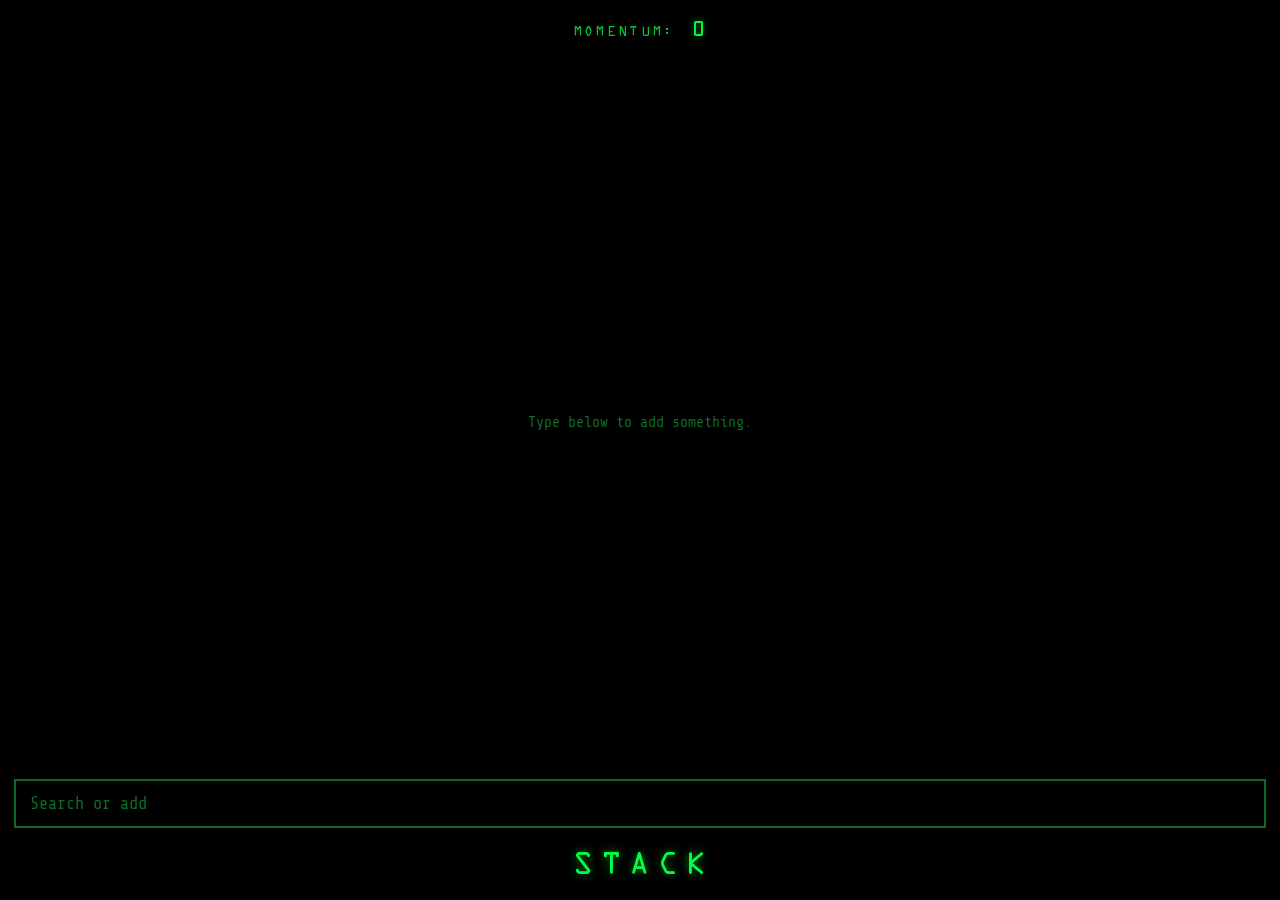
<file: index.html>
<!doctype html>
<html lang="en">
<head>
<meta charset="utf-8">
<meta name="viewport" content="width=device-width, initial-scale=1, viewport-fit=cover, interactive-widget=resizes-content">
<meta name="theme-color" content="#000000">
<meta name="color-scheme" content="dark">
<title>Paradigm</title>
<link rel="manifest" href="manifest.json">
<link rel="icon" href="icon-192-v2.png">
<link rel="apple-touch-icon" href="icon-192-v2.png">
<link rel="preconnect" href="https://fonts.googleapis.com">
<link rel="preconnect" href="https://fonts.gstatic.com" crossorigin>
<link href="https://fonts.googleapis.com/css2?family=Share+Tech+Mono&display=swap" rel="stylesheet">
<style>
@font-face { font-family: "OCR-A"; src: url([data-uri]) format("woff2"); font-display: block; }
:root {
  --bg: #000000;
  --g: #00ff41;
  --g2: #00c434;
  --dim: #0d6b24;
  --faint: #052e11;
  --hot: #d2ffdc;
  --glow: 0 0 6px rgba(0, 255, 65, .45);
  --font: "Share Tech Mono", "Roboto Mono", "Droid Sans Mono", monospace;
  --top: env(safe-area-inset-top, 0px);
  --bot: env(safe-area-inset-bottom, 0px);
  color-scheme: dark;
}
* { box-sizing: border-box; -webkit-tap-highlight-color: transparent; }
html, body { margin: 0; height: 100%; background: var(--bg); color: var(--g); font-family: var(--font); overscroll-behavior: none; overflow: hidden; }
body { -webkit-user-select: none; user-select: none; -webkit-touch-callout: none; }
input, textarea, select { -webkit-user-select: text; user-select: text; }
button { font: inherit; color: inherit; }
.hidden { display: none !important; }

#app { position: fixed; inset: 0; overflow: hidden; }
#track { position: absolute; top: 0; left: 0; height: 100%; width: 900%; display: flex; transform: translateX(-66.667%); transition: transform .28s cubic-bezier(.2, .8, .2, 1); }
.panel { position: relative; width: 11.1111%; height: 100%; display: flex; flex-direction: column; padding-top: var(--top); padding-bottom: var(--bot); }

.title { flex: none; padding: 14px 12px 18px; text-align: center; touch-action: pan-y; }
.title h1 { margin: 0; font-family: "OCR-A", var(--font); font-size: clamp(20px, 7vw, 30px); font-weight: 400; letter-spacing: .24em; padding-left: .24em; white-space: nowrap; text-shadow: 0 0 10px rgba(0, 255, 65, .55); }
#t-project h1, #t-list h1, #t-task h1 { font-size: clamp(16px, 5.4vw, 24px); letter-spacing: .14em; padding-left: .14em; }

.list { flex: 1 1 auto; overflow-y: auto; overflow-x: hidden; padding: 6px 14px; display: flex; flex-direction: column; gap: 5px; overscroll-behavior: contain; }
.list.stack, .list.rev { flex-direction: column-reverse; }
.list.stack > :last-child, .list.rev > :last-child { margin-top: auto; }

.empty { position: absolute; left: 0; right: 0; top: 46%; text-align: center; color: var(--dim); margin: 0; pointer-events: none; font-size: 15px; }

/* Blocks */
.block { flex: none; display: flex; align-items: center; gap: 10px; min-height: 54px; padding: 12px 14px; border: 2px solid var(--g); background: var(--bg); color: var(--g); font-size: 17px; line-height: 1.25; text-shadow: var(--glow); touch-action: pan-y; position: relative; will-change: transform; }
.block .name { flex: 1; min-width: 0; overflow-wrap: anywhere; }
.block .proj { color: var(--g2); }
.block .meta { flex: none; font-size: 13px; color: var(--g2); }
.block .mark { flex: none; font-size: 18px; }
.block.sel { background: var(--g); color: var(--bg); text-shadow: none; }
.block.sel .proj, .block.sel .meta { color: var(--bg); }
.block.done .name { text-decoration: line-through; color: var(--dim); text-shadow: none; }
.block.ph { border-style: dashed; border-color: var(--dim); background: transparent; }
.block.ph > * { visibility: hidden; }
.block.ghost { position: fixed; z-index: 50; pointer-events: none; box-shadow: 0 0 22px rgba(0, 255, 65, .55); }
.block.small { min-height: 46px; padding: 9px 12px; font-size: 16px; }

#place-zone { flex: none; padding: 0 14px; }
#place-zone:empty { display: none; }
#place-zone .block { box-shadow: 0 0 18px rgba(0, 255, 65, .45); transform: translateY(-2px); }
#place-zone .hint { margin: 8px 0 10px; font-size: 13px; color: var(--g2); text-align: center; }

.flash { animation: flash .9s ease-out 1; }
@keyframes flash { 0% { background: rgba(0, 255, 65, .35); } 100% { background: transparent; } }

#runbar { flex: none; margin: 10px 14px 0; padding: 10px 14px; background: var(--faint); border: 1px solid var(--g); text-align: left; display: flex; justify-content: space-between; animation: pulse 1.6s ease-in-out infinite; }
@keyframes pulse { 50% { box-shadow: 0 0 14px rgba(0, 255, 65, .55); } }

/* Input + suggestions */
.inputbar { flex: none; padding: 10px 14px 0; }
#p-stack.searching #stack-list, #p-stack.searching #stack-empty, #p-stack.searching #runbar { visibility: hidden; }
input[type=text], input[type=number], textarea, select { width: 100%; background: var(--bg); color: var(--g); border: 2px solid var(--dim); padding: 13px 14px; font: inherit; font-size: 17px; caret-color: var(--g); outline: none; border-radius: 0; }
input::placeholder, textarea::placeholder { color: var(--dim); }
input:focus, textarea:focus, select:focus { border-color: var(--g); }
.stackfoot { flex: none; position: relative; }
#suggest { position: absolute; left: 14px; right: 14px; bottom: 100%; max-height: 60vh; overflow-y: auto; background: var(--bg); border: 2px solid var(--g); z-index: 20; }
.sug { display: flex; gap: 12px; align-items: baseline; padding: 13px 14px; border-bottom: 1px solid var(--faint); font-size: 17px; }
.sug:last-child { border-bottom: 0; }
.sug .tag { flex: none; width: 4.5em; font-size: 12px; color: var(--g2); }
.sug.create { color: var(--hot); }

/* Buttons */
.btn { background: var(--bg); border: 2px solid var(--g); color: var(--g); padding: 13px 16px; font-size: 16px; letter-spacing: .12em; text-shadow: var(--glow); cursor: pointer; }
.btn:active { background: var(--faint); }
.btn.primary { background: var(--g); color: var(--bg); text-shadow: none; }
.btn.primary:active { background: var(--g2); }
.btn.quiet { border-color: var(--dim); color: var(--g2); text-shadow: none; }
.btn.danger { border-style: dashed; }
.btn:disabled { opacity: .35; }
.btn.wide { width: 100%; }
.btnrow { display: flex; gap: 8px; }
.btnrow .btn { flex: 1; padding-left: 6px; padding-right: 6px; }
.panel-foot { flex: none; padding: 10px 14px 12px; }
:focus-visible { outline: 2px solid var(--hot); outline-offset: 2px; }

/* Overlay screens */
#overlays > .screen { position: fixed; inset: 0; background: var(--bg); z-index: 30; display: flex; flex-direction: column; padding-top: var(--top); padding-bottom: var(--bot); }
.bar { flex: none; display: flex; align-items: center; gap: 8px; padding: 10px 8px 6px; min-height: 56px; }
.back { background: none; border: 0; font-size: 30px; line-height: 1; padding: 6px 12px; color: var(--g); cursor: pointer; }
.bar .label { flex: 1; font-size: 13px; color: var(--g2); letter-spacing: .2em; text-align: right; padding-right: 10px; }
.screen .body { flex: 1 1 auto; overflow-y: auto; padding: 0 16px 12px; }
.screen .foot { flex: none; padding: 10px 14px 12px; border-top: 1px solid var(--faint); display: flex; flex-direction: column; gap: 8px; }
.namein { font-size: 24px !important; border-color: transparent !important; border-bottom: 2px solid var(--dim) !important; padding: 8px 2px !important; text-align: center; letter-spacing: .06em; }
.namein:focus { border-bottom-color: var(--g) !important; }
.sect { margin-top: 18px; }
.sect h3 { margin: 0 0 8px; font-size: 13px; font-weight: 400; color: var(--g2); letter-spacing: .18em; }
textarea.notes { min-height: 40vh; resize: none; line-height: 1.45; }

.check { display: flex; align-items: center; gap: 12px; padding: 10px 0; font-size: 17px; background: none; border: 0; width: 100%; text-align: left; cursor: pointer; }
.check .box { width: 22px; height: 22px; border: 2px solid var(--g); flex: none; position: relative; }
.check.on .box { background: var(--g); box-shadow: inset 0 0 0 3px var(--bg); }
.seg { display: flex; flex-wrap: wrap; gap: 6px; }
.seg button { flex: 1 1 auto; background: var(--bg); border: 1px solid var(--dim); color: var(--g2); padding: 10px 6px; font-size: 13px; letter-spacing: .08em; cursor: pointer; }
.seg button.on { background: var(--g); color: var(--bg); border-color: var(--g); }
.inline { display: flex; gap: 8px; align-items: center; margin-top: 10px; font-size: 15px; }
.inline input, .inline select { width: auto; flex: 1; padding: 9px 10px; font-size: 16px; }

/* Editor subtask area */
.editor-list { display: flex; flex-direction: column; min-height: 0; }
.editor-list .list { padding: 6px 0; min-height: 120px; max-height: none; }
.subin { margin-top: 8px; }
.onstack { font-size: 12px; color: var(--g2); }

/* Chooser */
.chooser { flex: 1; display: flex; flex-direction: column; justify-content: center; gap: 12px; padding: 20px; }
.chooser .q { text-align: center; font-size: 22px; margin-bottom: 18px; overflow-wrap: anywhere; text-shadow: var(--glow); }
.chooser .btn { padding: 20px; font-size: 20px; letter-spacing: .3em; }

/* Month calendar */
.months { flex: 1; overflow-y: auto; padding: 0 12px 20px; }
.month h2 { font-weight: 400; font-size: 17px; letter-spacing: .2em; margin: 22px 4px 10px; color: var(--g); }
.dow, .days { display: grid; grid-template-columns: repeat(7, 1fr); gap: 4px; }
.dow span { text-align: center; font-size: 12px; color: var(--dim); padding-bottom: 4px; }
.days button { aspect-ratio: 1; background: var(--bg); border: 1px solid var(--faint); color: var(--g); font-size: 16px; cursor: pointer; }
.days button.past { color: var(--dim); }
.days button.today { border: 2px solid var(--g); }
.days button.picked { background: var(--g); color: var(--bg); }

/* Day view */
.dayhead { flex: none; display: flex; align-items: center; justify-content: space-between; padding: 0 14px 8px; gap: 10px; }
.dayhead .d { font-size: 17px; letter-spacing: .08em; }
.allday-strip { flex: none; padding: 0 14px 6px; display: flex; flex-wrap: wrap; gap: 4px; }
.allday-strip span { font-size: 12px; border: 1px solid var(--dim); color: var(--g2); padding: 3px 6px; }
.dayscroll { flex: 1; overflow-y: auto; position: relative; overscroll-behavior: contain; }
.grid { position: relative; margin-left: 58px; margin-right: 12px; touch-action: pan-y; }
.slot { height: 32px; border-top: 1px solid var(--faint); }
.slot.hr { border-top-color: #0a4019; }
.hlabel { position: absolute; left: -54px; width: 48px; text-align: right; font-size: 12px; color: var(--dim); transform: translateY(-50%); }
.ev { position: absolute; left: 2px; right: 2px; border: 1px solid var(--dim); background: rgba(0, 255, 65, .07); color: var(--dim); font-size: 12px; padding: 3px 6px; overflow: hidden; pointer-events: none; }
.selblk { position: absolute; left: 0; right: 0; background: rgba(0, 255, 65, .2); border: 2px solid var(--g); color: var(--g); padding: 4px 8px; font-size: 14px; z-index: 3; text-shadow: var(--glow); }
.handle { position: absolute; left: 0; right: 0; bottom: -18px; height: 36px; touch-action: none; display: flex; justify-content: center; align-items: center; }
.handle::after { content: ""; width: 54px; height: 8px; background: var(--g); box-shadow: 0 0 10px rgba(0, 255, 65, .7); }
.nowline { position: absolute; left: -6px; right: 0; height: 2px; background: var(--hot); z-index: 4; pointer-events: none; }
.grid.off { opacity: .25; pointer-events: none; }
.selinfo { font-size: 15px; text-align: center; color: var(--g2); min-height: 1.3em; }

/* START screen */
.start { touch-action: none; }
.stage { flex: 1 1 auto; display: flex; flex-direction: column; align-items: center; justify-content: center; gap: 18px; min-height: 0; transition: flex .25s; }
.ringwrap { position: relative; width: min(78vw, 330px); aspect-ratio: 1; }
.ringwrap svg { width: 100%; height: 100%; transform: rotate(-90deg); overflow: visible; }
.ring-track { fill: none; stroke: var(--faint); stroke-width: 12; }
.ring { fill: none; stroke: var(--g); stroke-width: 12; filter: drop-shadow(0 0 8px rgba(0, 255, 65, .8)); }
.ring.over { stroke: var(--hot); }
.pp { position: absolute; left: 50%; top: 50%; width: 34%; aspect-ratio: 1; transform: translate(-50%, -50%); border-radius: 50%; border: 2px solid var(--g); background: var(--bg); display: flex; align-items: center; justify-content: center; cursor: pointer; }
.pp svg { width: 40%; height: 40%; transform: none; fill: var(--g); }
.pp.paused { background: var(--g); }
.pp.paused svg { fill: var(--bg); }
.tname { font-size: 24px; text-align: center; padding: 0 20px; overflow-wrap: anywhere; text-shadow: var(--glow); }
.tclock { font-size: 40px; letter-spacing: .06em; text-shadow: 0 0 12px rgba(0, 255, 65, .6); }
.tclock.over { color: var(--hot); }
.thint { font-size: 14px; color: var(--g2); min-height: 1.3em; text-align: center; padding: 0 20px; }
.linebar { width: calc(100% - 40px); height: 14px; border: 1px solid var(--dim); position: relative; }
.linebar i { position: absolute; left: 0; top: 0; bottom: 0; background: var(--g); box-shadow: 0 0 10px rgba(0, 255, 65, .7); }
.linebar.over i { background: var(--hot); }
.drawer { flex: 0 0 auto; height: 0; overflow: hidden; display: flex; flex-direction: column; border-top: 1px solid var(--faint); transition: height .25s; }
.start.open .drawer { height: 58%; }
.start.open .stage { justify-content: flex-start; padding-top: 10px; gap: 12px; }
.drawer .grab { flex: none; height: 26px; display: flex; justify-content: center; align-items: center; }
.drawer .grab::after { content: ""; width: 44px; height: 4px; background: var(--dim); }
.drawer .list { touch-action: pan-y; }
.drawer .notesview { flex: 1; overflow-y: auto; padding: 4px 18px 16px; white-space: pre-wrap; font-size: 16px; line-height: 1.5; -webkit-user-select: text; user-select: text; touch-action: pan-y; }
.swipe-up-hint { font-size: 12px; color: var(--dim); padding-bottom: 10px; text-align: center; }

/* Summary */
.summary { flex: 1; display: flex; flex-direction: column; align-items: center; justify-content: center; gap: 14px; padding: 24px; text-align: center; }
.summary .big { font-size: 52px; text-shadow: 0 0 14px rgba(0, 255, 65, .6); }
.summary .nm { font-size: 22px; overflow-wrap: anywhere; }
.summary .sub { color: var(--g2); font-size: 15px; }
a.btn { text-decoration: none; display: inline-block; text-align: center; }

/* Settings */
.settings { flex: 1; overflow-y: auto; padding: 4px 16px 24px; }
.settings .sect { border-top: 1px solid var(--faint); padding-top: 14px; }
.settings p { font-size: 14px; color: var(--g2); line-height: 1.45; margin: 6px 0 10px; }
.settings .btn { margin-top: 8px; }
.status { font-size: 15px; color: var(--g); }

/* Toast + modal */
#toast { position: fixed; left: 14px; right: 14px; top: calc(var(--top) + 82px);   /* just below the progress bar */ z-index: 60; background: var(--bg); border: 2px solid var(--g); padding: 12px 14px; display: flex; gap: 12px; align-items: center; justify-content: space-between; font-size: 15px; box-shadow: 0 0 16px rgba(0, 255, 65, .35); }
#toast .act { flex: none; padding: 8px 12px; font-size: 14px; }
.modal { position: fixed; inset: 0; z-index: 70; background: rgba(0, 0, 0, .82); display: flex; align-items: center; justify-content: center; padding: 24px; }
.modal .box { width: 100%; max-width: 420px; border: 2px solid var(--g); background: var(--bg); padding: 20px; display: flex; flex-direction: column; gap: 16px; }
.modal .msg { font-size: 17px; line-height: 1.4; }

@media (prefers-reduced-motion: reduce) {
  * { transition: none !important; animation: none !important; }
}

/* START: list mode row with linear bar */
.minirow { width: calc(100% - 40px); display: flex; align-items: center; gap: 14px; }
.minirow .linebar { flex: 1; width: auto; }
.pp.small { position: static; transform: none; width: 56px; flex: none; }
.start.open .ringwrap { width: min(42vw, 180px); }
.start.open .tclock { font-size: 30px; }
.start.open .tname { font-size: 19px; }
/* Toasts never block swipes: only their button takes touches. */
#toast { pointer-events: none; }
#toast .act { pointer-events: auto; }

/* Splash */
#splash { position: fixed; inset: 0; z-index: 100; background: #000; display: flex; align-items: center; justify-content: center; transition: opacity .45s ease; }
#splash img { width: min(64vw, 320px); height: auto; }
#splash.gone { opacity: 0; pointer-events: none; }

/* FOCUS panel */
.focus-body { flex: 1 1 auto; min-height: 0; display: flex; flex-direction: column; position: relative; touch-action: none; }
.focus-body .stage { padding-top: 10px; }
.focus-block { width: calc(100% - 40px); justify-content: center; text-align: center; font-size: 20px; min-height: 60px; }
.focus-block .name { flex: 0 1 auto; }
.subhint { background: none; border: 0; color: var(--g2); font-size: 15px; letter-spacing: .1em; padding: 8px 16px; display: flex; gap: 14px; align-items: center; cursor: pointer; }
.subhint .tri { font-size: 12px; }
.focus-body.open .drawer { height: 55%; }
.focus-body.open .stage { justify-content: flex-end; padding-bottom: 12px; gap: 12px; }
.focus-body.open .ringwrap { width: min(40vw, 170px); }
.focus-body.open .tclock { font-size: 30px; }
.focus-body.open .focus-block { font-size: 17px; min-height: 50px; }
.focus-body .drawer { border-top: 0; }
.drawer .alldone { flex: 1; display: flex; align-items: center; justify-content: center; color: var(--g2); font-size: 15px; }
.selblk { padding: 1px 8px; font-size: 13px; line-height: 1.15; }
.handle { justify-content: flex-end; padding-right: 18px; }

/* FOCUS layer slides in from the right over the panels */
.focus-layer { position: fixed; inset: 0; z-index: 25; background: var(--bg); display: flex; flex-direction: column; padding-top: var(--top); padding-bottom: var(--bot); transform: translateX(100%); transition: transform .28s cubic-bezier(.2, .8, .2, 1); }
.focus-layer.show { transform: translateX(0); }
/* Project subtasks screen */
.projsubs .list { padding-top: 10px; }
.projsubs .title h1 { font-size: clamp(16px, 5.4vw, 24px); letter-spacing: .14em; padding-left: .14em; overflow: hidden; text-overflow: ellipsis; }
.projsubs .foot { border-top: 0; }

/* Hold-selected block: inverse colors, same as BACKLOG selection used to be */
.block.armed { background: var(--g); color: var(--bg); text-shadow: none; }
.block.armed .proj, .block.armed .meta, .block.armed .mark { color: var(--bg); }

/* Edit screen bottom nav */
.edit-title { position: relative; touch-action: none; }
.edit-hint { position: absolute; left: 0; right: 0; top: 2px; font-size: 10px; color: var(--dim); }
.editor .bar { justify-content: flex-end; }

/* Glasses pairing screen: QR stays dark-on-white so the glasses camera can read it */
.pair { text-align: center; }
.pair .qrbox { background: #fff; padding: 14px; width: min(78vw, 320px); margin: 10px auto 18px; }
.pair .qrbox svg { display: block; width: 100%; height: auto; }
.pair p { color: var(--g2); font-size: 15px; line-height: 1.45; margin: 0 0 12px; }
.pair b { color: var(--g); font-weight: 400; }
.pair .small { font-size: 13px; color: var(--dim); }
.pair .btn { margin: 4px 0 10px; }
.pair textarea { font-size: 13px; margin-bottom: 12px; }

/* SCHEDULE panel: today's calendar */
.schedtop { flex: none; padding: 10px 14px 4px; }
.schedtop .btn { display: block; }
#p-schedule .dayhead { padding-top: 6px; }
.btn.small { padding: 8px 12px; font-size: 13px; }
.schednote { flex: none; margin: 0 14px 6px; font-size: 14px; color: var(--g2); min-height: 0; }
.schednote:empty { display: none; }
.ev b { font-weight: 400; color: inherit; opacity: .8; margin-right: 4px; }
.ev.live { border-color: var(--g); color: var(--g); background: rgba(0, 255, 65, .1); font-size: 13px; }
.ev.dim { pointer-events: none; }

/* Scheduling day view */
.daynav { background: none; border: 1px solid var(--dim); color: var(--g); font-size: 22px; line-height: 1; padding: 6px 14px; cursor: pointer; }
.schedpick .dayhead .d { flex: 1; text-align: center; }
.schedpick .selblk { touch-action: none; cursor: grab; }
.schedinfo { flex: none; padding: 8px 14px 0; }
.sched-title, .act-title { touch-action: none; }

/* Activity screen (formerly EDIT): built like STACK */
.activity .bar { justify-content: space-between; padding-left: 16px; padding-right: 12px; }
.activity .bar .label { flex: none; text-align: left; }
.optbtn.on { border-color: var(--g); color: var(--g); }
.optpanel { flex: none; max-height: 50vh; overflow-y: auto; padding: 0 16px 8px; border-bottom: 1px solid var(--faint); }
.actmain { flex: 1 1 auto; min-height: 0; display: flex; flex-direction: column; position: relative; }
.actmain .list { flex: 1 1 auto; }
.actmain textarea.notes { flex: 1; min-height: 0; margin: 10px 14px 0; width: auto; }
.actmain .sect { padding: 0 16px; }
.act-title h1 { overflow: hidden; text-overflow: ellipsis; max-width: 100%; }

/* SETTINGS screen */
.settingsscreen .settings { padding-top: 14px; }

/* Scheduling: the resize bar hangs just below the block so the block itself stays easy to grab and move */
.schedpick .handle { bottom: -26px; height: 26px; align-items: flex-start; padding-top: 4px; }
.settingsscreen #t-settings { touch-action: none; }

/* Titles at the top (SETTINGS, the activity screen): swipe down on them to return to STACK */
.title.top { padding: 18px 12px 12px; border-bottom: 1px solid var(--faint); touch-action: none; }
.activity .bar { min-height: 46px; padding-top: 6px; }
.actinput { padding-bottom: 12px; }

/* RECOVERY */
.recrow { gap: 10px; }
.recrow .name { font-size: 15px; }
.recrow .btn.small { flex: none; margin: 0; }
#p-recovery .list { flex: none; overflow: visible; padding: 4px 0 12px; }
.rec-summary { white-space: pre-wrap; overflow-wrap: anywhere; border: 1px solid var(--dim); padding: 12px; font: inherit; font-size: 14px; line-height: 1.45; margin: 0 0 12px; -webkit-user-select: text; user-select: text; }
.settings h3 { margin: 0 0 8px; font-size: 13px; font-weight: 400; color: var(--g2); letter-spacing: .18em; }

/* Today's calendar → STACK prompt (when Google needs a tap to sign in again) */
#calbar { display: block; width: 100%; margin: 0; padding: 13px 14px; background: var(--bg); border: 2px dashed var(--g); color: var(--g); font: inherit; font-size: 14px; letter-spacing: .1em; cursor: pointer; }

/* SCHEDULE: CALENDAR sits just above the name, where STACK has its entry box */
.schedfoot { flex: none; padding: 10px 14px 0; }
.schedfoot .btn { display: block; }

/* Activity screen: entry box and OPTIONS share a row just above the name; OPTIONS opens upward */
.actrow { flex: none; display: flex; gap: 8px; padding: 10px 14px 0; }
.actrow .subin { flex: 1; min-width: 0; }
.actrow .optbtn { flex: none; padding: 0 14px; font-size: 13px; }
.activity .optpanel { border-bottom: 0; border-top: 1px solid var(--faint); padding-top: 10px; max-height: 55vh; }
.activity .optnotes { min-height: 120px; height: 22vh; }
.notesline { flex: none; margin: 10px 16px 0; padding: 8px 10px; border: 1px solid var(--dim); color: var(--g2); font-size: 14px; line-height: 1.4; white-space: pre-wrap; max-height: 22vh; overflow-y: auto; }

/* FOCUS: only the chosen block stays */
.panel.focusmode .empty { display: none; }

/* Lists are two blocks tall, name at the bottom */
.block.tall { align-items: flex-end; }   /* height is set per block: one row per open subtask */

/* A task stuck on STACK for more than 3 days: nudge to break it down */
.block.static { border-style: dashed; animation: static 2.6s ease-in-out infinite; }
.block.static .nudge { color: var(--hot); font-size: 12px; letter-spacing: .04em; }
.block.armed.static .nudge { color: var(--bg); }
@keyframes static { 50% { box-shadow: 0 0 14px rgba(0, 255, 65, .45); border-color: var(--hot); } }

/* Subtask screen: OPTIONS at the top right, notes until subtasks replace them */
.acttop { flex: none; display: flex; align-items: center; justify-content: space-between; padding: 12px 14px 6px; }
.acttop .label { font-size: 13px; color: var(--g2); letter-spacing: .2em; }
.activity .optpanel { border-top: 0; border-bottom: 1px solid var(--faint); max-height: 50vh; }
.actnotes { flex: 1; min-height: 0; margin: 6px 14px 0; width: auto; resize: none; line-height: 1.45; }
.screen.slidein { animation: slidein .28s cubic-bezier(.2, .8, .2, 1); }
@keyframes slidein { from { transform: translateX(100%); } to { transform: translateX(0); } }

/* Scheduling flow: block shows the task; ADD TO CALENDAR sits above SCHEDULE */
.schedpick .selblk { font-size: 15px; display: flex; align-items: flex-end; padding-bottom: 6px; }
.schedpick .dayhead { padding-top: 14px; }

/* The block being dragged is highlighted, like a held block */
.block.ghost.armed { background: var(--g); color: var(--bg); text-shadow: none; }
.block.ghost.armed .proj, .block.ghost.armed .meta, .block.ghost.armed .mark { color: var(--bg); }

/* Day picker: months page left to right */
.mpager { flex: 1 1 auto; min-height: 0; display: flex; overflow-x: auto; overflow-y: hidden; scroll-snap-type: x mandatory; touch-action: pan-x; overscroll-behavior: contain; }
.mpager::-webkit-scrollbar { display: none; }
.mpage { flex: 0 0 100%; scroll-snap-align: start; padding: 0 14px; display: flex; flex-direction: column; justify-content: flex-end; }
.mpage h2 { font-weight: 400; font-size: 17px; letter-spacing: .2em; margin: 0 4px 12px; }
.mpage .days button.past { color: var(--faint); border-color: transparent; }
.mpage .days button.picked { background: var(--g); color: var(--bg); }
.daypick .acttop .kind { color: var(--g); font-size: 15px; letter-spacing: .08em; }

/* ===== 2.0: MOMENTUM / TODAY, capacity line, sizes ===== */
.scores { flex: none; display: flex; justify-content: space-between; padding: 12px 18px 6px; font-family: "OCR-A", var(--font); font-size: 13px; letter-spacing: .18em; color: var(--g2); }
.scores b { font-weight: 400; color: var(--g); font-size: 20px; letter-spacing: .05em; margin-left: 6px; text-shadow: var(--glow); }
.stackarea { flex: 1 1 auto; min-height: 0; overflow-y: auto; display: flex; flex-direction: column; overscroll-behavior: contain; }
.capbox { flex: none; margin-top: auto; border-top: 2px dashed var(--g); position: relative; display: flex; flex-direction: column; }
.capbox::before { content: none; position: absolute; right: 16px; top: -8px; background: var(--bg); padding: 0 6px; font-size: 10px; letter-spacing: .2em; color: var(--dim); }
.capbox .list { flex: 1; overflow: visible; padding: 6px 22px 6px; }
/* Size = rows: dashed lines mark each row inside a block */
.block.sized { align-items: flex-end; background-image: var(--rowlines, none); }
.block .rowline { position: absolute; left: 6px; right: 6px; border-top: 1px dashed var(--dim); pointer-events: none; }
.block.armed .rowline { border-top-color: rgba(0, 0, 0, .35); }
/* The active block (bottom of STACK): triangles pointing at it */
.block.active::before, .block.active::after { content: ""; position: absolute; bottom: 19px; border: 8px solid transparent; }   /* point at the bottom row */
.block.active::before { left: -19px; border-left: 10px solid var(--g); }
.block.active::after { right: -19px; border-right: 10px solid var(--g); }
/* Carry-over: a red version of the green block */
.block.carry { border-color: #ff3b3b; color: #ff5a5a; text-shadow: 0 0 6px rgba(255, 59, 59, .45); }
.block.carry .meta, .block.carry .proj { color: #ff8080; }
.block.carry.armed { background: #ff3b3b; color: var(--bg); text-shadow: none; }
.block.carry.armed .meta, .block.carry.armed .proj { color: var(--bg); }
.block.carry.active::before { border-left-color: #ff3b3b; }
.block.carry.active::after { border-right-color: #ff3b3b; }
.block.carry .rowline { border-top-color: rgba(255, 59, 59, .4); }
/* Size icon in backlogs: a little column of 1-4 squares */
.sz { flex: none; display: inline-flex; flex-direction: column-reverse; gap: 2px; margin-left: 4px; }
.sz i { width: 9px; height: 5px; border: 1px solid var(--dim); }
.sz i.on { background: var(--g); border-color: var(--g); }
.block.armed .sz i.on { background: var(--bg); border-color: var(--bg); }
/* Size picker: drag across four segments */
.sizepick { display: grid; grid-template-columns: repeat(4, 1fr); gap: 6px; touch-action: none; padding: 6px 0; }
.sizepick i { height: 26px; border: 2px dashed var(--dim); display: flex; align-items: center; justify-content: center; font-style: normal; font-size: 12px; color: var(--dim); }
.sizepick i.on { border: 2px solid var(--g); background: rgba(0, 255, 65, .18); color: var(--g); }

/* Composer */
.composer .compmain { flex: 1; display: flex; flex-direction: column; justify-content: flex-end; padding: 0 22px 10px; gap: 10px; }
.composer .compblk { min-height: 54px; touch-action: pan-y; }
.compsides { flex: none; display: flex; justify-content: space-between; padding: 6px 22px 0; font-size: 12px; letter-spacing: .15em; color: var(--g2); }
.compsides .blocked { color: #ff6060; }
/* SUPPORT */
.support .supopts { padding: 10px 22px; }
.supopt { min-height: 72px; }
.splitprompt { flex: none; padding: 4px 16px 6px; }
.splitprompt .q { margin: 6px 0; color: var(--g); font-size: 15px; line-height: 1.4; }
.splitprompt .outcome { min-height: 0; height: 64px; }
.actinput .newsize { margin-top: 6px; }
.actinput .newsize .sizepick i { height: 20px; }

/* ===== 2.1 ===== */
/* Progress: done (filled) + still on STACK (outlined), with the capacity marked */
.progress { flex: none; padding: 26px 18px 8px; position: relative; }
.pcall { position: absolute; top: 6px; text-align: center; font-size: 10px; letter-spacing: .14em; color: var(--g2); white-space: nowrap; }
.pcall b { font-weight: 400; color: var(--g); }
.pbar { position: relative; height: 14px; border: 1px solid var(--dim); }
.pbar .pdone { position: absolute; left: 0; top: 0; bottom: 0; background: var(--g); box-shadow: 0 0 10px rgba(0, 255, 65, .5); }
.pbar .pleft { position: absolute; top: 2px; bottom: 2px; border: 1px dashed var(--g2); }
.pbar .pcap { position: absolute; top: -8px; bottom: -4px; width: 2px; margin-left: -1px; background: var(--hot); }
.pnums { display: flex; justify-content: space-between; margin-top: 6px; font-size: 11px; letter-spacing: .16em; color: var(--g2); }
.pnums b { font-weight: 400; color: var(--g); font-size: 14px; margin-left: 4px; }
/* Difficulty in backlogs: equal squares, side by side */
.sz { flex-direction: row; gap: 3px; align-items: center; }
.sz i { width: 8px; height: 8px; }
/* Completing the active block: it fills left to right, then pops */
#stack-list .block.active { --fill: 0%; }
#stack-list .block.active > .fillbar, #stack-list .block.active::marker { display: none; }
#stack-list .block.active { background-image: linear-gradient(90deg, rgba(0, 255, 65, .35) var(--fill), transparent var(--fill)); }
#stack-list .block.active.carry { background-image: linear-gradient(90deg, rgba(255, 59, 59, .35) var(--fill), transparent var(--fill)); }
#stack-list .block.popping { transition: background-image .2s; animation: pop .38s ease-out forwards; }
@keyframes pop { 0% { transform: scale(1); } 45% { transform: scale(1.06); box-shadow: 0 0 22px rgba(0, 255, 65, .8); } 100% { transform: scale(1.12); opacity: 0; } }
/* Detail: Difficulty and Project at the top */
.dettop { flex: none; padding: 14px 16px 8px; display: flex; flex-direction: column; gap: 10px; border-bottom: 1px solid var(--faint); }
.diffrow, .switchrow { display: flex; align-items: center; gap: 12px; }
.difflabel { flex: none; font-size: 14px; letter-spacing: .08em; color: var(--g); min-width: 92px; }
.diffrow .sizepick { flex: 1; padding: 0; }
.sizepick i { border-style: solid; }
.switch { position: relative; width: 48px; height: 26px; border: 2px solid var(--g); background: var(--bg); padding: 0; cursor: pointer; }
.switch i { position: absolute; top: 3px; left: 3px; width: 16px; height: 16px; background: var(--dim); transition: transform .15s, background .15s; }
.switch[aria-checked="true"] i { transform: translateX(22px); background: var(--g); }
.renamein { margin: 0 14px; text-align: center; font-family: "OCR-A", var(--font) !important; text-transform: uppercase; letter-spacing: .2em; }
.composer .comppick .diffrow { padding-top: 4px; }

/* ===== 2.2 ===== */
#stack-area > #stack-list { flex: 1 0 auto; overflow: visible; padding: 6px 22px; }
.scores { padding: 14px 18px 8px; }
.capscore { flex: none; padding: 12px 16px 0; font-family: "OCR-A", var(--font); font-size: 13px; letter-spacing: .18em; color: var(--g2); display: flex; align-items: baseline; gap: 10px; }
.capscore b { font-weight: 400; font-size: 22px; color: var(--g); text-shadow: var(--glow); }
.capscore .capnote { font-family: var(--font); font-size: 11px; letter-spacing: .1em; color: var(--dim); }
.sizepick i.on { background: var(--g); border-color: var(--g); }          /* solid, like a highlighted block */
.switch { width: 64px; height: 30px; touch-action: none; }
.switch i { top: 4px; left: 4px; width: 18px; height: 18px; }
.switch[aria-checked="true"] i { transform: translateX(34px); }
#toast { top: calc(var(--top) + 52px); }

/* ===== 3.0 ===== */
/* Task names centered everywhere; MOMENTUM centered */
.block { justify-content: center; }
.block .name { flex: 0 1 auto; text-align: center; }
.block .meta, .block .sz, .block .mark { position: absolute; right: 12px; }
.block.sized .meta { bottom: 16px; }
.block .meta + .meta { right: 46px; }
.scores { justify-content: center; touch-action: pan-y; }
/* Repeat detected: yellow caution signs on both sides of the name */
.block .warn { color: #ffd23f; text-shadow: 0 0 6px rgba(255, 210, 63, .6); font-size: 18px; flex: none; margin: 0 6px; }
.block.armed .warn { color: var(--bg); text-shadow: none; }
/* FOCUS and SUPPORT screens */
.focusbody, .supportbody { flex: 1 1 auto; min-height: 0; display: flex; flex-direction: column; }
.focusbody .timerbtn { flex: none; margin: 12px 14px 0; width: auto; }
.focusbody .timerbtn.running { background: var(--g); color: var(--bg); text-shadow: none; }
.focusbody .dettop { border-bottom: 1px solid var(--faint); }
.focusbody .actmain { flex: 1 1 auto; }
.supportbody { padding: 12px 16px; gap: 14px; overflow-y: auto; }
.supportbody .supname { margin: 0; text-align: center; font-size: 18px; text-shadow: var(--glow); }
.supportbody .q { display: flex; flex-direction: column; gap: 8px; font-size: 15px; color: var(--g); line-height: 1.4; }
.supportbody textarea { min-height: 90px; resize: none; }
/* REPEAT DETECTED / BUILD SYSTEM */
.repmain { flex: 1; display: flex; flex-direction: column; justify-content: flex-end; gap: 12px; padding: 16px; }
.reptxt { margin: 0 0 8px; text-align: center; color: var(--g2); font-size: 15px; line-height: 1.4; }
/* HISTORY */
.histpager .mpage { justify-content: flex-start; padding-top: 14px; }
.hdays { gap: 4px; }
.hday { aspect-ratio: 1; border: 1px solid var(--faint); display: flex; flex-direction: column; align-items: center; justify-content: center; }
.hday i { font-style: normal; font-size: 10px; color: var(--dim); }
.hday b { font-weight: 400; font-size: 16px; color: var(--g); }
.hday.has { border-color: var(--dim); }
.hday.today { border: 2px solid var(--g); }
/* GRAPH */
.graphwrap { flex: 1; display: flex; align-items: center; justify-content: center; padding: 16px; }
.graph { width: 100%; height: auto; }
.graph .axis { stroke: var(--dim); stroke-width: 1; }
.graph .line { fill: none; stroke: var(--g); stroke-width: 2; filter: drop-shadow(0 0 4px rgba(0, 255, 65, .7)); }
.graph .dot { fill: var(--g); }
.graph .lbl { fill: var(--g2); font-size: 10px; font-family: var(--font); }
.screen.slideinleft { animation: slideinleft .28s cubic-bezier(.2, .8, .2, 1); }
@keyframes slideinleft { from { transform: translateX(-100%); } to { transform: translateX(0); } }
/* Long names at the bottom shrink to fit */
.repeatscreen .title h1, .buildsys .title h1 { font-size: clamp(16px, 5.4vw, 24px); letter-spacing: .14em; padding-left: .14em; }
#t-focus h1, .act-title h1 { font-size: clamp(16px, 6vw, 30px); overflow: hidden; text-overflow: ellipsis; max-width: 100%; }

</style>
<script src="https://accounts.google.com/gsi/client" async defer></script>
</head>
<body>
<div id="splash"><img src="[data-uri]" alt="Paradigm"></div>
<div id="app">
  <div id="track">
    <section class="panel" id="p-recovery">
      <div class="settings" id="recovery-body"></div>
      <header class="title" id="t-recovery"><h1>RECOVERY</h1></header>
    </section>

    <section class="panel" id="p-settings">
      <div class="settings" id="settings-body"></div>
      <header class="title" id="t-settings"><h1>SETTINGS</h1></header>
    </section>

    <section class="panel" id="p-project">
      <div class="list rev" id="bl-project"></div>
      <p class="empty" id="empty-project">No projects yet.</p>
      <header class="title" id="t-project" data-keeparm><h1>PROJECT BACKLOG</h1></header>
    </section>

    <section class="panel" id="p-list">
      <div class="list rev" id="bl-list"></div>
      <p class="empty" id="empty-list">No lists in the backlog.</p>
      <header class="title" id="t-list" data-keeparm><h1>LIST BACKLOG</h1></header>
    </section>

    <section class="panel" id="p-task">
      <div class="list rev" id="bl-task"></div>
      <p class="empty" id="empty-task">No tasks in the backlog.</p>
      <header class="title" id="t-task" data-keeparm><h1>TASK BACKLOG</h1></header>
    </section>

    <section class="panel" id="p-schedule">
      <div class="dayhead"><span class="d" id="sched-date"></span><button class="btn quiet small" id="b-refresh">REFRESH</button></div>
      <p class="schednote" id="sched-note"></p>
      <div class="dayscroll" id="sched-scroll"><div class="grid" id="sched-grid" style="margin-top:12px;margin-bottom:24px"></div></div>
      <div class="schedfoot"><a class="btn wide" id="b-calendar" target="_blank" rel="noopener">CALENDAR</a></div>
      <header class="title" id="t-schedule"><h1>SCHEDULE</h1></header>
    </section>

    <section class="panel" id="p-stack">
      <div class="scores" id="scores"><span>MOMENTUM: <b id="sc-m">0</b></span></div>
      <div class="stackarea" id="stack-area">
        <div class="list stack" id="stack-list"></div>
      </div>
      <p class="empty" id="stack-empty">Type below to add something.</p>
      <div class="stackfoot">
        <div id="suggest" class="hidden"></div>
        <div class="inputbar">
          <input id="main-input" type="text" autocomplete="off" autocapitalize="sentences" enterkeyhint="go" placeholder="Search or add">
          <button id="calbar" class="hidden">ADD TODAY’S CALENDAR TO STACK</button>
        </div>
      </div>
      <header class="title" id="t-stack" data-keeparm><h1>STACK</h1></header>
    </section>

    <section class="panel" id="p-focus">
      <div class="focusbody" id="focus-body"></div>
      <header class="title" id="t-focus"><h1>FOCUS</h1></header>
    </section>

    <section class="panel" id="p-support">
      <div class="supportbody" id="support-body"></div>
      <div class="schedfoot"><button class="btn wide" id="b-dnc">DIVIDE &amp; CONQUER</button></div>
      <header class="title" id="t-support"><h1>SUPPORT</h1></header>
    </section>
  </div>

  <div id="overlays"></div>
  <div id="toast" class="hidden"></div>
  <div id="ghost-layer"></div>
</div>
<script>

window.__errs=[];
function __showErr(msg){try{var b=document.getElementById('errbar');if(!b){b=document.createElement('div');b.id='errbar';b.style.cssText='position:fixed;left:0;right:0;bottom:0;z-index:999;background:#300;color:#fbb;font:13px monospace;padding:8px 10px;white-space:pre-wrap;max-height:40%;overflow:auto';document.body.appendChild(b);}b.textContent+= (b.textContent?'\n':'')+'Error: '+msg;}catch(e){}}
window.addEventListener('error',function(e){__showErr((e.message||'unknown')+(e.filename?' @'+e.filename.split('/').pop()+':'+e.lineno:''));});
window.addEventListener('unhandledrejection',function(e){var r=e.reason;__showErr('promise: '+(r&&r.message||r));});
/* Paradigm: state, persistence and model rules */
'use strict';

const MIN = 60000, HALF = 30 * MIN, DAY = 24 * 60 * MIN;
let state = null;
let idb = null;

/* ---------- small helpers ---------- */
const uid = () => Math.random().toString(36).slice(2, 9) + Date.now().toString(36).slice(-4);
const pad = n => String(n).padStart(2, '0');
function dateStr(d) { d = new Date(d); return `${d.getFullYear()}-${pad(d.getMonth() + 1)}-${pad(d.getDate())}`; }
const todayStr = () => dateStr(Date.now());
function parseDate(s) { const [y, m, d] = s.split('-').map(Number); return new Date(y, m - 1, d); }
function addDays(s, n) { const d = parseDate(s); d.setDate(d.getDate() + n); return dateStr(d); }
function floor30(ms) { const d = new Date(ms); d.setSeconds(0, 0); d.setMinutes(d.getMinutes() < 30 ? 0 : 30); return d.getTime(); }
function ceilHalf(ms) { return Math.max(1, Math.ceil(ms / HALF)) * HALF; }
const Q15 = 15 * MIN;
function nextQuarter(ms) { const d = new Date(ms); if (d.getSeconds() || d.getMilliseconds() || d.getMinutes() % 15) { d.setSeconds(0, 0); d.setMinutes(Math.floor(d.getMinutes() / 15) * 15 + 15); } return d.getTime(); }
function ceilQuarter(ms) { return Math.max(1, Math.ceil(ms / Q15)) * Q15; }
function minToClock(min) { const h = Math.floor(min / 60) % 24, m = min % 60; const ap = h < 12 ? 'AM' : 'PM'; const h12 = h % 12 || 12; return `${h12}:${pad(m)} ${ap}`; }
function msToClock(ms) { const d = new Date(ms); return minToClock(d.getHours() * 60 + d.getMinutes()); }
function fmtDur(ms) { ms = Math.max(0, Math.round(ms / 1000)); const h = Math.floor(ms / 3600), m = Math.floor(ms % 3600 / 60), s = ms % 60; return h ? `${h}:${pad(m)}:${pad(s)}` : `${pad(m)}:${pad(s)}`; }
function fmtShort(ms) { const m = Math.round(ms / MIN); return m >= 60 ? `${Math.floor(m / 60)}h${m % 60 ? pad(m % 60) : ''}` : `${m}m`; }
function esc(s) { return String(s).replace(/[&<>"']/g, c => ({ '&': '&amp;', '<': '&lt;', '>': '&gt;', '"': '&quot;', "'": '&#39;' }[c])); }
const clone = o => JSON.parse(JSON.stringify(o));

/* ---------- persistence (IndexedDB) ---------- */
function idbOpen() {
  return new Promise((res, rej) => {
    const r = indexedDB.open('paradigm', 1);
    r.onupgradeneeded = () => r.result.createObjectStore('kv');
    r.onsuccess = () => res(r.result);
    r.onerror = () => rej(r.error);
  });
}
function idbGet(k) {
  return new Promise((res, rej) => {
    const q = idb.transaction('kv').objectStore('kv').get(k);
    q.onsuccess = () => res(q.result); q.onerror = () => rej(q.error);
  });
}
function idbSet(k, v) {
  return new Promise((res, rej) => {
    const t = idb.transaction('kv', 'readwrite');
    t.objectStore('kv').put(v, k);
    t.oncomplete = () => res(); t.onerror = () => rej(t.error);
  });
}

function freshState() {
  return {
    v: 4, items: {}, blocks: {}, stack: [], backlogs: { project: [], list: [], task: [] }, running: null,
    lastDueCheck: todayStr(),
    calQueue: [],   // schedules made on the glasses, waiting for the phone to add them to Google Calendar
    dayCache: null, // today's calendar as last loaded by the phone, for the glasses' SCHEDULE screen
    calImportDate: '', // the day today's calendar events were last added to STACK
    score: { momentum: 8, today: 0, date: todayStr() },   // MOMENTUM is also STACK's capacity, in rows
    settings: { clientId: '', connected: false, paradigmCalId: '', driveFileId: '', lastBackup: 0 },
    auth: { token: '', exp: 0 }
  };
}
function normalize(s) {
  const f = freshState();
  // v1 -> v2: one backlog becomes three; the placement queue goes to the top of STACK.
  if (!s.backlogs) {
    s.backlogs = { project: [], list: [], task: [] };
    (s.backlog || []).forEach(bid => { const k = blockKind(bid, s); if (k) s.backlogs[k].push(bid); });
  }
  if (Array.isArray(s.placing)) { s.stack = (s.stack || []).concat(s.placing); }
  delete s.backlog; delete s.placing;
  // v3: PROJECT BACKLOG holds projects (item ids), not subtask blocks.
  if ((s.v || 1) < 3) { s.backlogs.project = []; s.v = 3; }
  // v4: no FOCUS timer. Anything mid-session goes back to the bottom of STACK.
  if (s.running) { s.stack = [s.running.bid].concat((s.stack || []).filter(b => b !== s.running.bid)); s.running = null; }
  // v5 (2.0): sizes, MOMENTUM/TODAY, no recurring inside Paradigm (repeats live in Google Calendar).
  for (const it of Object.values(s.items || {})) {
    if (it.type !== 'event' && !(it.size >= 1 && it.size <= 4)) it.size = 1;
    if (it.recurring) { it.recurring = false; it.recSubtasks = false; }
    if (it.type === 'project') (it.subtasks || []).forEach(x => { if (!(x.size >= 1 && x.size <= 4)) x.size = 1; });
  }
  s.v = 5;
  for (const k of Object.keys(f)) if (s[k] === undefined) s[k] = f[k];
  s.settings = Object.assign(f.settings, s.settings || {});
  for (const it of Object.values(s.items || {})) if (it.type === 'task' && !Array.isArray(it.subtasks)) it.subtasks = [];   // v1.11: tasks hold subtasks
  s.auth = Object.assign(f.auth, s.auth || {});
  s.score = Object.assign({ momentum: 8, today: 0, date: todayStr() }, s.score || {});
  return s;
}

let saveTimer = null;
function save(opts) {
  clearTimeout(saveTimer);
  saveTimer = setTimeout(flush, 200);
  if (!(opts && opts.noBackup) && typeof scheduleBackup === 'function') scheduleBackup();
  if (!(opts && opts.noSync) && typeof scheduleSync === 'function') scheduleSync();
}
function flush() { clearTimeout(saveTimer); if (idb && state) return idbSet('state', state).catch(e => console.error(e)); }

async function loadState() {
  idb = await idbOpen();
  const s = await idbGet('state');
  state = normalize(s || freshState());
  if (navigator.storage && navigator.storage.persist) navigator.storage.persist().catch(() => {});
  repair();
}

/* Keep lists consistent: drop dead blocks, rescue orphans into the backlog. */
function repair() {
  const seen = new Set();
  const clean = arr => arr.filter(b => {
    const ok = state.blocks[b] && state.items[state.blocks[b].itemId] && !seen.has(b);
    if (ok) seen.add(b); return ok;
  });
  if (state.running && !(state.blocks[state.running.bid] && state.items[state.blocks[state.running.bid].itemId])) state.running = null;
  if (state.running) seen.add(state.running.bid);
  state.stack = clean(state.stack);
  for (const k of BLOCK_KINDS) state.backlogs[k] = clean(state.backlogs[k] || []);
  // PROJECT BACKLOG lists every project, by item id.
  const pseen = new Set();
  state.backlogs.project = (state.backlogs.project || []).filter(id => state.items[id] && state.items[id].type === 'project' && !pseen.has(id) && pseen.add(id));
  for (const it of Object.values(state.items)) if (it.type === 'project' && !pseen.has(it.id)) state.backlogs.project.push(it.id);
  for (const [bid, b] of Object.entries(state.blocks)) {
    const it = state.items[b.itemId];
    if (!it || (b.subId && !(it.subtasks || []).some(s => s.id === b.subId))) { delete state.blocks[bid]; continue; }
    if (seen.has(bid)) continue;
    if (b.subId) delete state.blocks[bid];   // a loose subtask simply returns to its project
    else state.backlogs[blockKind(bid)].push(bid);
  }
  // Every task and list that isn't on STACK or in FOCUS lives in its backlog, recurring ones included.
  for (const it of Object.values(state.items)) placeInBacklog(it.id);
}

/* ---------- model queries ---------- */
const TYPES = { task: 'TASK', list: 'LIST', event: 'EVENT', project: 'PROJECT' };
const KINDS = ['project', 'list', 'task'];
const BLOCK_KINDS = ['list', 'task'];
const BACKLOG_TITLE = { project: 'PROJECT BACKLOG', list: 'LIST BACKLOG', task: 'TASK BACKLOG' };
/* Which backlog a block belongs to: project subtasks -> project, otherwise the item's type. */
function blockKind(bid, s) {
  s = s || state;
  const b = s.blocks[bid]; if (!b) return null;
  if (b.subId) return 'project';
  const it = s.items[b.itemId]; if (!it) return null;
  return it.type === 'list' ? 'list' : 'task';
}
function inBacklog(bid) { return BLOCK_KINDS.some(k => state.backlogs[k].includes(bid)); }
function itemByName(name) {
  const n = name.trim().toLowerCase();
  return Object.values(state.items).find(i => i.name.trim().toLowerCase() === n) || null;
}
function findBlock(itemId, subId) {
  return Object.keys(state.blocks).find(b => state.blocks[b].itemId === itemId && (state.blocks[b].subId || null) === (subId || null)) || null;
}
function whereBlock(bid) {
  if (state.running && state.running.bid === bid) return 'running';
  if (state.stack.includes(bid)) return 'stack';
  if (inBacklog(bid)) return 'backlog';
  return null;
}
function detach(bid) {
  state.stack = state.stack.filter(b => b !== bid);
  for (const k of BLOCK_KINDS) state.backlogs[k] = state.backlogs[k].filter(b => b !== bid);
}
function removeBlock(bid) {
  detach(bid);
  if (state.running && state.running.bid === bid) state.running = null;
  delete state.blocks[bid];
}
function blockLabel(bid) {
  const b = state.blocks[bid], it = state.items[b.itemId];
  if (b.subId) { const s = it.subtasks.find(x => x.id === b.subId); return { proj: it.name, name: s ? s.name : '?' }; }
  return { proj: null, name: it.name };
}
function blockName(bid) { const l = blockLabel(bid); return l.proj ? `${l.proj}: ${l.name}` : l.name; }

function newItem(type, name) {
  const it = { id: uid(), type, name: name.trim(), created: Date.now(), size: 1 };
  if (type === 'task') Object.assign(it, { notes: '', subtasks: [], recurring: false, schedule: { freq: 'none' } });
  if (type === 'list') Object.assign(it, { subtasks: [], recurring: false, recSubtasks: false, schedule: { freq: 'none' } });
  if (type === 'project') Object.assign(it, { subtasks: [], recurring: false });
  if (type === 'event') Object.assign(it, { event: null });
  return it;
}
function deleteItem(id) {
  for (const bid of Object.keys(state.blocks)) if (state.blocks[bid].itemId === id) removeBlock(bid);
  delete state.items[id];
  state.backlogs.project = state.backlogs.project.filter(x => x !== id);
}
/* Puts a task or list with no block anywhere onto the top (lowest priority) of its backlog. */
function placeInBacklog(itemId) {
  const it = state.items[itemId];
  if (!it || (it.type !== 'task' && it.type !== 'list') || findBlock(itemId, null)) return false;
  const bid = uid();
  state.blocks[bid] = { bid, itemId, subId: null, elapsed: 0 };
  state.backlogs[it.type].push(bid);
  return true;
}
/* Changing what an item is:
   task -> list when it gets its first subtask (OPTIONS keeps it a list from then on);
   task or list -> project (OPTIONS → Project): it leaves STACK and its backlog and lives in PROJECT BACKLOG;
   project -> list (or task, with no subtasks) when Project is unchecked. */
function convertItem(id, toType) {
  const it = state.items[id]; if (!it || it.type === toType) return;
  const from = it.type;
  if (toType === 'project') {
    const bid = findBlock(id, null); if (bid) removeBlock(bid);
    it.type = 'project'; it.subtasks = it.subtasks || [];
    listProject(id);
    return;
  }
  if (from === 'project') {
    for (const bid of Object.keys(state.blocks)) if (state.blocks[bid].itemId === id && state.blocks[bid].subId) removeBlock(bid);
    state.backlogs.project = state.backlogs.project.filter(x => x !== id);
  }
  it.type = toType;
  Object.assign(it, { subtasks: it.subtasks || [], recurring: !!it.recurring, schedule: it.schedule || { freq: 'none' } });
  if (toType === 'list' && it.recSubtasks === undefined) it.recSubtasks = false;
  // A block sitting in the task backlog follows it to the list backlog (same spot), and back.
  const bid = findBlock(id, null);
  if (bid) for (const k of ['task', 'list']) {
    const i = state.backlogs[k].indexOf(bid);
    if (i >= 0 && k !== toType) { state.backlogs[k].splice(i, 1); state.backlogs[toType].splice(Math.min(i, state.backlogs[toType].length), 0, bid); }
  }
}
/* A list with nothing left to do turns back into a task (and moves back to TASK BACKLOG if it's there).
   A recurring list with recurring subtasks keeps its checked-off subtasks for next time, so it stays a list. */
function listIsEmpty(it) {
  return it && it.type === 'list' && !(it.subtasks || []).some(s => !s.done) && !(it.recurring && it.recSubtasks && (it.subtasks || []).length);
}
function maybeRevertToTask(id) {
  const it = state.items[id];
  if (!listIsEmpty(it)) return false;
  it.subtasks = [];
  convertItem(id, 'task');
  return true;
}
/* ---------- size and capacity ----------
   Size (1-4) is how much a block weighs: its height in rows on STACK and its points when completed.
   Project subtasks have their own size; list subtasks don't. STACK holds at most MOMENTUM rows. */
function clampSize(n) { return Math.max(1, Math.min(4, Math.round(Number(n) || 1))); }
function blockSize(bid) {
  const b = state.blocks[bid]; if (!b) return 1;
  const it = state.items[b.itemId]; if (!it) return 1;
  if (b.subId) { const x = (it.subtasks || []).find(y => y.id === b.subId); return clampSize(x && x.size); }
  return clampSize(it.size);
}
function projectSize(it) { return (it.subtasks || []).filter(x => !x.done).reduce((n, x) => n + clampSize(x.size), 0); }
function stackLoad() { return state.stack.reduce((n, bid) => n + blockSize(bid), 0); }
/* CAPACITY: the average MOMENTUM of the last CAP_WEEKS days that fell on today's weekday (e.g. past Tuesdays on a
   Tuesday), rounded down. With no matching day yet, the last CAP_DAYS days you used Paradigm; with no history at all,
   the RESET baseline (8 by default). RESET only restarts the count from that day; HISTORY is kept. */
const CAP_WEEKS = 4, CAP_DAYS = 7;
function capacity(forDate) {
  const day = forDate || todayStr(), wd = parseDate(day).getDay();
  const h = (state.score.history || []).filter(d => d.date < day && (!state.score.capFrom || d.date >= state.score.capFrom));
  const avg = list => Math.max(1, Math.floor(list.reduce((n, d) => n + d.done, 0) / list.length));
  const same = h.filter(d => parseDate(d.date).getDay() === wd).slice(-CAP_WEEKS);
  if (same.length) return avg(same);
  const recent = h.slice(-CAP_DAYS);
  if (recent.length) return avg(recent);
  return Math.max(1, state.score.base || 8);
}
function fits(rows) { return stackLoad() + rows <= capacity(); }
const NO_ROOM = 'STACK is at capacity (see SCHEDULE)';

/* MOMENTUM (score.today) adds the difficulty of what you complete; it starts at 0 each day. */
function addPoints(n) {
  const sc = state.score;
  if (sc.date !== todayStr()) dayRollover();
  sc.today += n;
  if (sc.today > sc.momentum) sc.momentum = sc.today;
}
/* A new day: everything still on STACK carries over and turns red (MOMENTUM is untouched).
   Red blocks can only be completed, or go through SUPPORT. Returns how many carried over. */
function dayRollover() {
  const today = todayStr(), sc = state.score;
  if (sc.date >= today) return 0;
  let carried = 0, penalty = 0;
  for (const bid of state.stack) {
    const b = state.blocks[bid]; if (!b) continue;
    carried++; penalty += blockSize(bid);
    countRepeat(bid);                 // still on STACK at midnight: it counts again
    delete b.at; delete b.atDone;     // yesterday's time placement is over
  }
  // The day that just ended loses the difficulty it carried over (never below 0), then goes into the capacity average.
  const ended = Math.max(0, (sc.today || 0) - penalty);
  sc.history = (sc.history || []).concat({ date: sc.date, done: ended, penalty }).slice(-366);
  sc.today = 0; sc.date = today;
  return carried || -1;   // -1: a new day with nothing carried (still worth saving)
}
function isCarried() { return false; }   // red carry-over is gone (3.0): repeats and the midnight penalty replace it

function listProject(id) { if (!state.backlogs.project.includes(id)) state.backlogs.project.push(id); }

/* Adds an item (or project subtask) to STACK. where: 'top' (lowest priority, from a backlog)
   or 'bottom' (highest priority, new from the STACK input). Returns a message or null. */
function addToStack(itemId, subId, where) {
  let bid = findBlock(itemId, subId);
  const w = bid && whereBlock(bid);
  if (w === 'stack') return 'Already on STACK';
  const it = state.items[itemId];
  const size = subId ? clampSize(((it && it.subtasks) || []).find(x => x.id === subId)?.size) : clampSize(it && it.size);
  if (!fits(size)) return NO_ROOM;
  if (w === 'backlog') detach(bid);
  if (!bid) { bid = uid(); state.blocks[bid] = { bid, itemId, subId: subId || null, elapsed: 0 }; }
  delete state.blocks[bid].carried;
  if (where === 'bottom') state.stack.unshift(bid); else state.stack.push(bid);
  countRepeat(bid);
  return null;
}

/* ---------- repeats ----------
   Every time a task lands on STACK counts once, and every midnight it's still there counts again.
   At REPEAT_AT or more it gets caution signs; REQUIRES SUPPORT or REQUIRES SYSTEM resets the count. */
const REPEAT_AT = 3;
function repeatTarget(bid) {
  const b = state.blocks[bid]; if (!b) return null;
  const it = state.items[b.itemId]; if (!it) return null;
  return b.subId ? (it.subtasks || []).find(x => x.id === b.subId) || null : it;
}
function countRepeat(bid) { const t = repeatTarget(bid); if (t) t.repeats = (t.repeats || 0) + 1; }
function isCaution(bid) { const t = repeatTarget(bid); return !!(t && (t.repeats || 0) >= REPEAT_AT); }
function clearRepeats(bid) { const t = repeatTarget(bid); if (t) t.repeats = 0; }

/* ---------- placed at a time today ----------
   A block placed on today's SCHEDULE stays on STACK; when its time comes it moves to the bottom (active). */
function dueTimed() {
  const now = Date.now(), moved = [];
  for (const bid of state.stack.slice()) {
    const b = state.blocks[bid];
    if (b && b.at && b.at <= now && !b.atDone) {
      b.atDone = true;
      state.stack = [bid].concat(state.stack.filter(x => x !== bid));
      moved.push(bid);
    }
  }
  return moved;
}
/* Deletes what a block stands for: the task or list, or just the subtask for a project subtask. */
function deleteBlockItem(bid) {
  const b = state.blocks[bid]; if (!b) return;
  if (b.subId) {
    const it = state.items[b.itemId];
    if (it) it.subtasks = it.subtasks.filter(s => s.id !== b.subId);
    removeBlock(bid);
  } else deleteItem(b.itemId);
}
/* ---------- scheduling an item to another day ----------
   It becomes an all-day event on the Paradigm calendar and leaves STACK / its backlog. Its subtasks and notes
   travel with the event (readable checklist + a hidden copy) and come back when that day's calendar is pulled in.
   A project subtask leaves its project and returns as its own task. */
function defaultSchedule(freq) { const d = new Date(); return { freq, days: [d.getDay()], dom: d.getDate(), month: d.getMonth() }; }
/* BUILD SYSTEM: a repeat rule for a recurring all-day event. sch = { freq, days[], dom, month } */
const RRULE_DAYS = ['SU', 'MO', 'TU', 'WE', 'TH', 'FR', 'SA'];
function rruleFor(sch) {
  if (!sch) return null;
  if (sch.freq === 'daily') return 'FREQ=DAILY';
  if (sch.freq === 'weekly') return 'FREQ=WEEKLY;BYDAY=' + ((sch.days && sch.days.length ? sch.days : [new Date().getDay()]).map(d => RRULE_DAYS[d]).join(','));
  if (sch.freq === 'monthly') return 'FREQ=MONTHLY;BYMONTHDAY=' + (sch.dom || new Date().getDate());
  if (sch.freq === 'annually') return `FREQ=YEARLY;BYMONTH=${(sch.month ?? new Date().getMonth()) + 1};BYMONTHDAY=${sch.dom || new Date().getDate()}`;
  return null;
}
/* Removes the item (or project subtask) and queues its all-day event. Returns the queue entry. */
function scheduleBlockToDay(bid, date, rrule) {
  const b = state.blocks[bid]; if (!b) return null;
  const it = state.items[b.itemId]; if (!it) return null;
  let entry;
  if (b.subId) {
    const sub = (it.subtasks || []).find(x => x.id === b.subId);
    entry = { id: uid(), kind: 'allday', date, name: sub ? sub.name : '?', rrule: null, payload: { type: 'task', subtasks: [], notes: '', size: clampSize(sub && sub.size) } };
    it.subtasks = (it.subtasks || []).filter(x => x.id !== b.subId);
    removeBlock(bid);
  } else {
    const open = (it.subtasks || []).filter(x => !x.done).map(x => x.name);
    entry = { id: uid(), kind: 'allday', date, name: it.name, rrule: null,
      payload: { type: open.length ? 'list' : 'task', subtasks: open, notes: it.notes || '', size: clampSize(it.size) } };
    deleteItem(it.id);
  }
  if (rrule) entry.rrule = rrule;
  entry.at = Date.now();   // posted after the undo window (see processCalQueue)
  state.calQueue.push(entry);
  return entry;
}

/* Sends a block to the bottom (highest priority) of its backlog. Project subtasks return to their project. */
function sendToBacklog(bid) {
  if (state.blocks[bid].subId) { removeBlock(bid); return; }
  detach(bid);
  state.backlogs[blockKind(bid)].unshift(bid);
}

/* Repeating things now live in Google Calendar (they arrive with the daily import). */
function runDueCheck() { state.lastDueCheck = todayStr(); return []; }

/* ---------- completion ---------- */
/* Completes a block: it leaves STACK, nothing goes on the calendar, and TODAY gains its size. Returns { name, size }. */
function completeBlock(bid) {
  const b = state.blocks[bid]; if (!b) return null;
  const it = state.items[b.itemId];
  const res = { name: blockName(bid), size: blockSize(bid) };
  if (b.subId) it.subtasks = it.subtasks.filter(x => x.id !== b.subId);
  else delete state.items[it.id];
  removeBlock(bid);
  addPoints(res.size);
  save();
  return res;
}
/* SUPPORT's answer is always the same: split it. The original becomes a project (PROJECT BACKLOG) and the
   pieces ("Original: Piece", each with a size) take its place on STACK, as many as fit; the rest wait in the
   project. From a backlog, the pieces simply stay in the project. Returns how many went on STACK. */
function splitIntoProject(bid, pieces, notes) {
  const b = state.blocks[bid]; if (!b) return 0;
  let it = state.items[b.itemId]; if (!it) return 0;
  const pos = state.stack.indexOf(bid);
  const fresh = pieces.map(p => ({ id: uid(), name: p.name, done: false, size: clampSize(p.size) }));
  if (b.subId) {
    // A project subtask: its pieces replace it inside the same project.
    const i = it.subtasks.findIndex(x => x.id === b.subId);
    it.subtasks.splice(Math.max(0, i), i >= 0 ? 1 : 0, ...fresh);
  } else {
    const old = (it.subtasks || []).filter(x => !x.done).map(x => ({ id: x.id, name: x.name, done: false, size: 1 }));
    it.type = 'project'; it.subtasks = fresh.concat(old);
    if (notes) it.notes = (it.notes ? it.notes + '\n' : '') + notes;
    delete it.recurring; delete it.recSubtasks; delete it.schedule;
  }
  removeBlock(bid);
  listProject(it.id);
  let placed = 0;
  if (pos >= 0) {
    let at = pos;
    for (const p of fresh) {
      if (!fits(p.size)) break;
      const nb = uid(); state.blocks[nb] = { bid: nb, itemId: it.id, subId: p.id, elapsed: 0 };
      state.stack.splice(at++, 0, nb); placed++;
    }
  }
  return placed;
}

/* Paradigm: touch gestures.
   hold ~300ms = pick up and drag; quick horizontal flick = swipe; vertical flick = scroll (or swipe up/down where enabled). */
'use strict';

const HOLD_MS = 300, SLOP = 10, SWIPE_DIST = 80;

function gesture(el, o) {
  let st = null;
  const hasH = () => !!(o.onSwipeLeft || o.onSwipeRight);
  const hasV = () => !!(o.onSwipeUp || o.onSwipeDown);
  // moveEl: false (nothing moves), an element, or a function(direction) picking one at swipe time.
  let lastDir = 0, moved = null;
  const mover = dir => o.moveEl === false ? null : typeof o.moveEl === 'function' ? o.moveEl(dir) : (o.moveEl || el);

  el.addEventListener('touchstart', e => {
    if (e.touches.length > 1) { cancel(); return; }
    if (o.ignore && o.ignore(e.target)) { st = null; return; }
    const en = !o.enabled || o.enabled();
    const t = e.touches[0];
    st = { x: t.clientX, y: t.clientY, t: Date.now(), mode: null, dx: 0, dy: 0, tapOnly: !en };
    if (o.onHoldStart && en) {
      st.timer = setTimeout(() => {
        if (st && !st.mode) {
          st.mode = 'hold';
          if (navigator.vibrate) navigator.vibrate(12);
          o.onHoldStart(st.x, st.y);
        }
      }, HOLD_MS);
    }
  }, { passive: true });

  el.addEventListener('touchmove', e => {
    if (!st) return;
    const t = e.touches[0];
    const dx = t.clientX - st.x, dy = t.clientY - st.y;
    st.dx = dx; st.dy = dy; st.cx = t.clientX; st.cy = t.clientY;
    if (st.mode === 'hold') { if (e.cancelable) e.preventDefault(); o.onHoldMove && o.onHoldMove(t.clientX, t.clientY); return; }
    if (!st.mode) {
      if (Math.abs(dx) < SLOP && Math.abs(dy) < SLOP) return;
      clearTimeout(st.timer);
      if (st.tapOnly) st.mode = 'scroll';
      else if (Math.abs(dx) > Math.abs(dy) && hasH()) st.mode = 'h';
      else if (Math.abs(dy) >= Math.abs(dx) && hasV()) st.mode = 'v';
      else st.mode = 'scroll';
    }
    if (st.mode === 'h') {
      if (e.cancelable) e.preventDefault();
      // Directions that do nothing don't move the block.
      let x = dx;
      if (x < 0 && o.allowLeft && !o.allowLeft()) x = 0;
      if (x > 0 && o.allowRight && !o.allowRight()) x = 0;
      lastDir = Math.sign(dx);
      const m = mover(lastDir);
      if (moved && moved !== m) { moved.style.transition = 'none'; moved.style.transform = ''; }   // direction flipped mid-swipe
      moved = m;
      if (m) { m.style.transition = 'none'; m.style.transform = `translateX(${x}px)`; }
      if (o.onDrag) o.onDrag(dx);
    } else if (st.mode === 'v') {
      if (e.cancelable) e.preventDefault();
    }
  }, { passive: false });

  function snapBack() {
    if (o.onDrag) o.onDrag(0);
    const m = moved || mover(lastDir); moved = null; if (!m) return;
    m.style.transition = 'transform .18s ease-out'; m.style.transform = '';
  }
  function fly(dir, cb) {
    const m = mover(dir); moved = null;
    if (!m || o.noFly) { if (m) { m.style.transition = ''; m.style.transform = ''; } cb(); return; }
    // Something sliding in on top (o.holdAfter) needs time to cover the screen before what flew out comes back.
    const hold = typeof o.holdAfter === 'function' ? o.holdAfter(dir) : 0;
    m.style.transition = 'transform .15s ease-in';
    m.style.transform = `translateX(${dir * window.innerWidth}px)`;
    setTimeout(() => {
      cb();
      setTimeout(() => requestAnimationFrame(() => { if (m.isConnected) { m.style.transition = 'none'; m.style.transform = ''; } }), hold);
    }, 150);
  }
  function cancel() {
    if (!st) return;
    clearTimeout(st.timer);
    if (st.mode === 'hold') o.onHoldEnd && o.onHoldEnd(true);
    if (st.mode === 'h') snapBack();
    st = null;
  }

  el.addEventListener('touchend', e => {
    if (!st) return;
    clearTimeout(st.timer);
    const s = st; st = null;
    if (s.mode === 'hold') { o.onHoldEnd && o.onHoldEnd(false); return; }
    if (s.mode === 'h') {
      const fast = Math.abs(s.dx) > 40 && Date.now() - s.t < 260;
      if (Math.abs(s.dx) > SWIPE_DIST || fast) {
        if (s.dx > 0 && o.onSwipeRight && !(o.allowRight && !o.allowRight())) return fly(1, o.onSwipeRight);
        if (s.dx < 0 && o.onSwipeLeft && !(o.allowLeft && !o.allowLeft())) return fly(-1, o.onSwipeLeft);
      }
      snapBack(); return;
    }
    if (s.mode === 'v') {
      const dist = o.vDist || 60;   // labels at the screen's bottom edge use a shorter swipe down
      if (s.dy < -dist && o.onSwipeUp) o.onSwipeUp();
      else if (s.dy > Math.min(dist, o.downDist || dist) && o.onSwipeDown) o.onSwipeDown();
      return;
    }
    if (!s.mode && Date.now() - s.t < 450 && o.onTap) { o.onTap(e); }
  });
  el.addEventListener('touchcancel', cancel);
  el.addEventListener('contextmenu', e => e.preventDefault());

  // Mouse fallback for desktop testing: click = tap.
  if (o.onTap) el.addEventListener('click', e => { if (!('ontouchstart' in window)) o.onTap(e); });
}

/* ---------- drag-to-sort ----------
   listEl: container of .block children. reverse: true when the list is column-reverse (index 0 at the bottom).
   srcEl: the element being dragged (already in listEl), or a detached element when placing a new block. */
let dragCtx = null;
function beginDrag({ listEl, srcEl, x, y, reverse, external }) {
  const r = srcEl.getBoundingClientRect();
  const ghost = srcEl.cloneNode(true);
  ghost.classList.add('ghost', 'armed');   // the block being moved shows highlighted
  ghost.classList.remove('ph');
  ghost.style.width = r.width + 'px';
  ghost.style.left = r.left + 'px';
  const offY = y - r.top;
  ghost.style.top = (y - offY) + 'px';
  document.getElementById('ghost-layer').appendChild(ghost);

  let ph = srcEl;
  if (external) { ph = document.createElement('div'); ph.className = 'block ph'; ph.innerHTML = srcEl.innerHTML; listEl.appendChild(ph); }
  ph.classList.add('ph');

  let scrollTimer = null, lastY = y;
  function place(cy) {
    const sibs = [...listEl.children].filter(c => c !== ph && c.classList.contains('block'));
    let idx = 0;
    for (const s of sibs) {
      const b = s.getBoundingClientRect(), mid = b.top + b.height / 2;
      if (reverse ? mid > cy : mid < cy) idx++;
    }
    const ref = sibs[idx] || null;
    if (ref) { if (ph.nextSibling !== ref) listEl.insertBefore(ph, ref); }
    else if (listEl.lastElementChild !== ph) listEl.appendChild(ph);
  }
  function autoscroll() {
    const lr = listEl.getBoundingClientRect();
    let v = 0;
    if (lastY < lr.top + 50) v = -12; else if (lastY > lr.bottom - 50) v = 12;
    if (v) { listEl.scrollTop += v; place(lastY); }
  }
  scrollTimer = setInterval(autoscroll, 30);
  place(y);

  dragCtx = {
    move(cx, cy) { lastY = cy; ghost.style.top = (cy - offY) + 'px'; place(cy); },
    end() {
      clearInterval(scrollTimer);
      ghost.remove();
      const idx = [...listEl.children].filter(c => c.classList.contains('block')).indexOf(ph);
      if (external) ph.remove(); else ph.classList.remove('ph');
      dragCtx = null;
      return idx;
    }
  };
  return dragCtx;
}

/* ---------- hold-to-select ----------
   Hold a block and let go: it turns inverse (selected) = FOCUS. Swipe it right to schedule, left to delete.
   Touching anywhere else clears it, except elements marked data-keeparm (the bottom labels).
   Touching anywhere else clears the selection. Hold and drag still reorders. */
let armed = null;
function arm(el) { disarm(); armed = el; el.classList.add('armed'); if (typeof onArmChange === 'function') onArmChange(el); }
function disarm() { if (armed) { armed.classList.remove('armed'); armed = null; if (typeof onArmChange === 'function') onArmChange(null); } }
function isArmed(el) { return armed === el && el.isConnected; }
document.addEventListener('touchstart', e => {
  if (!armed || (armed.isConnected && armed.contains(e.target))) return;
  if (e.target.closest && (e.target.closest('[data-keeparm]') || e.target.closest('.panel.focusmode'))) return;   // FOCUS ends by tapping the block itself
  disarm();
}, { capture: true, passive: true });

/* Wires a rendered list: each child .block with data-key gets swipe/hold/tap per opts.
   opts: { reverse, onReorder(newKeys), swipeRight(key), swipeLeft(key), tap(key), enabled(),
           armable(key) -> bool, openEdit(key), armDelete(key) } */
function wireList(listEl, opts) {
  [...listEl.children].forEach(el => {
    if (!el.classList.contains('block')) return;
    const key = el.dataset.key;
    const canArm = !!(opts.armable && opts.armable(key));   // highlighting may have no block swipes (its actions live on the title)
    let drag = null, hold = null;
    gesture(el, {
      enabled: opts.enabled,
      // FOCUS: swiping left slides the whole screen (to its subtask screen); swiping right moves only the block (to scheduling).
      // opts.moves(key, dir, armed) → false when nothing should slide (e.g. the active block fills instead)
      moveEl: dir => (opts.moves && opts.moves(key, dir, isArmed(el)) === false) ? null : el,
      onDrag: opts.drag ? dx => opts.drag(key, dx, el, isArmed(el)) : null,
      onSwipeRight: (opts.swipeRight || canArm) ? () => {
        if (isArmed(el)) { if (opts.openEdit) { disarm(); opts.openEdit(key); } return; }
        if (opts.swipeRight) opts.swipeRight(key);
      } : null,
      // A highlighted block only moves where it has highlighted actions; otherwise the plain swipes apply.
      allowLeft: () => isArmed(el) ? !!opts.armDelete : !!opts.swipeLeft,
      allowRight: () => isArmed(el) ? !!opts.openEdit : !!opts.swipeRight,
      onSwipeLeft: (opts.swipeLeft || (canArm && opts.armDelete)) ? () => {
        if (isArmed(el)) { if (opts.armDelete) { disarm(); opts.armDelete(key); } return; }
        if (opts.swipeLeft) opts.swipeLeft(key);
      } : null,
      onTap: () => {
        if (isArmed(el)) { disarm(); return; }
        if (opts.tap) opts.tap(key);
      },
      onHoldStart: (opts.onReorder || canArm) ? (x, y) => { hold = { x, y }; } : null,
      onHoldMove: (x, y) => {
        if (!drag && hold && opts.onReorder && (Math.abs(y - hold.y) > 8 || Math.abs(x - hold.x) > 8)) {
          if (isArmed(el)) disarm();
          drag = beginDrag({ listEl, srcEl: el, x: hold.x, y: hold.y, reverse: opts.reverse });
        }
        if (drag) drag.move(x, y);
      },
      onHoldEnd: cancelled => {
        const was = hold; hold = null;
        if (drag) {
          drag.end(); drag = null;
          const keys = [...listEl.children].filter(c => c.classList.contains('block')).map(c => c.dataset.key);
          opts.onReorder(keys);
          return;
        }
        if (!cancelled && was && canArm) arm(el);
      }
    });
  });
}

/* Paradigm: Google Calendar + Drive (free tier, browser token flow). */
'use strict';

const SCOPES = 'https://www.googleapis.com/auth/calendar https://www.googleapis.com/auth/drive.appdata';
const CAL = 'https://www.googleapis.com/calendar/v3';
const BACKUP_NAME = 'paradigm-backup.json';
const TZ = Intl.DateTimeFormat().resolvedOptions().timeZone;

let tokenClient = null, tokenClientFor = '', tokenWaiters = [], tokenPending = false, backupDirty = false, backupTimer = null;

const gisReady = () => !!(window.google && google.accounts && google.accounts.oauth2);
function tokenValid() { return !!state.auth.token && Date.now() < state.auth.exp - MIN; }

function ensureTokenClient() {
  const id = (state.settings.clientId || '').trim();
  if (!id || !gisReady()) return null;
  if (tokenClient && tokenClientFor === id) return tokenClient;
  tokenClientFor = id;
  tokenClient = google.accounts.oauth2.initTokenClient({
    client_id: id, scope: SCOPES,
    callback: resp => {
      if (resp && resp.access_token) {
        state.auth.token = resp.access_token;
        state.auth.exp = Date.now() + (Number(resp.expires_in) || 3600) * 1000;
        state.settings.connected = true;
        save({ noBackup: true });
        settleTokens(resp.access_token);
        if (backupDirty) driveBackup();
      } else settleTokens(null);
    },
    error_callback: () => settleTokens(null)
  });
  return tokenClient;
}
function settleTokens(tok) { tokenPending = false; const w = tokenWaiters; tokenWaiters = []; w.forEach(f => f(tok)); if (typeof renderSettings === 'function') renderSettings(); }

/* Call FIRST inside a tap/swipe handler (before any await) so the sign-in popup is allowed. */
function getToken(interactive, forceConsent) {
  if (tokenValid() && !forceConsent) return Promise.resolve(state.auth.token);
  if (!interactive) return Promise.resolve(null);
  const tc = ensureTokenClient();
  if (!tc) return Promise.resolve(null);
  return new Promise(res => {
    tokenWaiters.push(res);
    if (tokenPending) return;
    tokenPending = true;
    try { tc.requestAccessToken({ prompt: forceConsent || !state.settings.connected ? 'consent' : '' }); }
    catch (e) { settleTokens(null); }
  });
}

async function gfetch(tok, method, url, body, headers) {
  const h = Object.assign({ Authorization: 'Bearer ' + tok }, headers || {});
  let payload = body;
  if (body !== undefined && body !== null && typeof body !== 'string') { payload = JSON.stringify(body); h['Content-Type'] = 'application/json'; }
  const r = await fetch(url, { method, headers: h, body: payload });
  if (r.status === 401) { state.auth.token = ''; state.auth.exp = 0; throw Object.assign(new Error('auth'), { status: 401 }); }
  if (!r.ok) throw Object.assign(new Error('http ' + r.status), { status: r.status });
  if (r.status === 204) return null;
  const ct = r.headers.get('content-type') || '';
  return ct.includes('json') ? r.json() : r.text();
}

/* ---------- Calendar ---------- */
async function paradigmCalId(tok) {
  if (state.settings.paradigmCalId) return state.settings.paradigmCalId;
  const list = await gfetch(tok, 'GET', `${CAL}/users/me/calendarList?maxResults=250`);
  let cal = (list.items || []).find(c => c.summary === 'Paradigm');
  if (!cal) cal = await gfetch(tok, 'POST', `${CAL}/calendars`, { summary: 'Paradigm', timeZone: TZ });
  state.settings.paradigmCalId = cal.id; save({ noBackup: true });
  return cal.id;
}
function eventTimes(ev) {
  if (ev.allDay) return { start: { date: ev.date }, end: { date: addDays(ev.date, 1) } };
  const base = parseDate(ev.date).getTime();
  return {
    start: { dateTime: new Date(base + ev.startMin * MIN).toISOString(), timeZone: TZ },
    end: { dateTime: new Date(base + ev.endMin * MIN).toISOString(), timeZone: TZ }
  };
}
async function calInsertEvent(tok, name, ev) {
  const r = await gfetch(tok, 'POST', `${CAL}/calendars/primary/events`, Object.assign({ summary: name }, eventTimes(ev)));
  return r.id;
}
async function calUpdateEvent(tok, id, name, ev) {
  await gfetch(tok, 'PATCH', `${CAL}/calendars/primary/events/${encodeURIComponent(id)}`, Object.assign({ summary: name }, eventTimes(ev)));
}
async function calDeleteEvent(tok, id) {
  try { await gfetch(tok, 'DELETE', `${CAL}/calendars/primary/events/${encodeURIComponent(id)}`); }
  catch (e) { if (e.status !== 404 && e.status !== 410) throw e; }
}
/* Adds { name, start, end } to the Paradigm calendar. */
async function calAddParadigm(tok, ev, description) {
  const body = {
    summary: ev.name,
    description: description || 'Added by Paradigm',
    start: { dateTime: new Date(ev.start).toISOString(), timeZone: TZ },
    end: { dateTime: new Date(ev.end).toISOString(), timeZone: TZ }
  };
  let id = await paradigmCalId(tok);
  try { await gfetch(tok, 'POST', `${CAL}/calendars/${encodeURIComponent(id)}/events`, body); }
  catch (e) {
    if (e.status !== 404) throw e;
    state.settings.paradigmCalId = '';
    id = await paradigmCalId(tok);
    await gfetch(tok, 'POST', `${CAL}/calendars/${encodeURIComponent(id)}/events`, body);
  }
}
/* ---------- all-day events scheduled from Paradigm ----------
   The subtasks and notes ride along twice: as a readable checklist in the description, and as a hidden copy
   (Google Calendar's private extended properties, split into chunks) that Paradigm reads back exactly. */
function paradigmDescription(p) {
  const lines = (p.subtasks || []).map(n => '☐ ' + n);
  if ((p.notes || '').trim()) lines.push((lines.length ? '\n' : '') + p.notes.trim());
  lines.push((lines.length ? '\n' : '') + '— Scheduled in Paradigm');
  return lines.join('\n');
}
function packPayload(p) {
  const j = JSON.stringify(p), out = {}, size = 900;
  const n = Math.ceil(j.length / size) || 1;
  for (let i = 0; i < n; i++) out['pdg' + i] = j.slice(i * size, (i + 1) * size);
  out.pdgn = String(n);
  return out;
}
function readPayload(e) {
  const pr = e && e.extendedProperties && e.extendedProperties.private;
  if (!pr || !pr.pdgn) return null;
  let j = '';
  for (let i = 0; i < Number(pr.pdgn); i++) j += pr['pdg' + i] || '';
  try { return JSON.parse(j); } catch (err) { return null; }
}
async function calAddParadigmAllDay(tok, c) {
  const body = {
    summary: c.name,
    description: paradigmDescription(c.payload || {}),
    start: { date: c.date }, end: { date: addDays(c.date, 1) },
    extendedProperties: { private: packPayload(c.payload || {}) }
  };
  if (c.rrule) body.recurrence = ['RRULE:' + c.rrule];
  let id = await paradigmCalId(tok);
  try { return (await gfetch(tok, 'POST', `${CAL}/calendars/${encodeURIComponent(id)}/events`, body)).id; }
  catch (e) {
    if (e.status !== 404) throw e;
    state.settings.paradigmCalId = '';
    id = await paradigmCalId(tok);
    return (await gfetch(tok, 'POST', `${CAL}/calendars/${encodeURIComponent(id)}/events`, body)).id;
  }
}
async function calDeleteParadigmEvent(tok, eventId) {
  const id = await paradigmCalId(tok);
  try { await gfetch(tok, 'DELETE', `${CAL}/calendars/${encodeURIComponent(id)}/events/${encodeURIComponent(eventId)}`); }
  catch (e) { if (e.status !== 404 && e.status !== 410) throw e; }
}
/* Plain text from an event description (Google allows simple HTML there). */
function descriptionText(html) {
  if (!html) return '';
  const t = String(html).replace(/<br\s*\/?>/gi, '\n').replace(/<\/(p|div|li)>/gi, '\n');
  const d = new DOMParser().parseFromString(t, 'text/html');
  return (d.body.textContent || '').replace(/\n{3,}/g, '\n\n').trim();
}

/* Existing events for a day, for the dimmed background in day views. Never prompts. */
async function calDayEvents(date) {
  const tok = await getToken(false);
  if (!tok) return null;
  const t0 = parseDate(date).getTime();
  const q = `timeMin=${encodeURIComponent(new Date(t0).toISOString())}&timeMax=${encodeURIComponent(new Date(t0 + DAY).toISOString())}&singleEvents=true&orderBy=startTime&maxResults=100`;
  const cals = ['primary'];
  if (state.settings.paradigmCalId) cals.push(state.settings.paradigmCalId);
  const out = [];
  for (const c of cals) {
    try {
      const r = await gfetch(tok, 'GET', `${CAL}/calendars/${encodeURIComponent(c)}/events?${q}`);
      (r.items || []).forEach(e => { e._cal = c; out.push(e); });   // remember which calendar it came from
    } catch (e) { /* show what we can */ }
  }
  return out;
}

/* One-tap fallback when Google access has lapsed. */
function calLink(name, ev, details) {
  const f = ms => new Date(ms).toISOString().replace(/[-:]/g, '').replace(/\.\d{3}/, '');
  let dates;
  if (ev.allDay) dates = `${ev.date.replace(/-/g, '')}/${addDays(ev.date, 1).replace(/-/g, '')}`;
  else if (ev.startMs) dates = `${f(ev.startMs)}/${f(ev.endMs)}`;
  else { const b = parseDate(ev.date).getTime(); dates = `${f(b + ev.startMin * MIN)}/${f(b + ev.endMin * MIN)}`; }
  return `https://calendar.google.com/calendar/render?action=TEMPLATE&text=${encodeURIComponent(name)}&dates=${dates}${details ? '&details=' + encodeURIComponent(details) : ''}`;
}

/* ---------- Drive backup (hidden app folder) ---------- */
function exportable() {
  const s = clone(state);
  delete s.auth;
  s.settings = { clientId: state.settings.clientId };
  s.exportedAt = Date.now();
  return s;
}
function scheduleBackup() {
  if (!state.settings.connected) return;
  backupDirty = true;
  clearTimeout(backupTimer);
  backupTimer = setTimeout(driveBackup, 4000);
}
async function driveFileId(tok) {
  if (state.settings.driveFileId) return state.settings.driveFileId;
  const q = encodeURIComponent(`name='${BACKUP_NAME}'`);
  const r = await gfetch(tok, 'GET', `https://www.googleapis.com/drive/v3/files?spaces=appDataFolder&q=${q}&fields=files(id,modifiedTime)`);
  const id = r.files && r.files[0] ? r.files[0].id : '';
  state.settings.driveFileId = id;
  return id;
}
async function driveBackup(interactiveTokPromise) {
  const tok = interactiveTokPromise ? await interactiveTokPromise : await getToken(false);
  if (!tok) { backupDirty = true; return false; }
  try {
    const data = JSON.stringify(exportable());
    let id = await driveFileId(tok);
    if (id) {
      try { await gfetch(tok, 'PATCH', `https://www.googleapis.com/upload/drive/v3/files/${id}?uploadType=media`, data, { 'Content-Type': 'application/json' }); }
      catch (e) { if (e.status === 404) id = ''; else throw e; }
    }
    if (!id) {
      const b = 'paradigm' + uid();
      const meta = JSON.stringify({ name: BACKUP_NAME, parents: ['appDataFolder'] });
      const body = `--${b}\r\nContent-Type: application/json; charset=UTF-8\r\n\r\n${meta}\r\n--${b}\r\nContent-Type: application/json\r\n\r\n${data}\r\n--${b}--`;
      const r = await gfetch(tok, 'POST', 'https://www.googleapis.com/upload/drive/v3/files?uploadType=multipart&fields=id', body, { 'Content-Type': `multipart/related; boundary=${b}` });
      state.settings.driveFileId = r.id;
    }
    backupDirty = false;
    state.settings.lastBackup = Date.now();
    save({ noBackup: true });
    if (typeof renderSettings === 'function') renderSettings();
    return true;
  } catch (e) { console.warn('backup failed', e); backupDirty = true; return false; }
}
async function driveRestore(tokPromise) {
  const tok = await tokPromise;
  if (!tok) throw new Error('Not connected to Google');
  state.settings.driveFileId = '';
  const id = await driveFileId(tok);
  if (!id) throw new Error('No backup found in Drive');
  const r = await fetch(`https://www.googleapis.com/drive/v3/files/${id}?alt=media`, { headers: { Authorization: 'Bearer ' + tok } });
  if (!r.ok) throw new Error('Download failed');
  return r.json();
}

//---------------------------------------------------------------------
//
// QR Code Generator for JavaScript
//
// Copyright (c) 2009 Kazuhiko Arase
//
// URL: http://www.d-project.com/
//
// Licensed under the MIT license:
//  http://www.opensource.org/licenses/mit-license.php
//
// The word 'QR Code' is registered trademark of
// DENSO WAVE INCORPORATED
//  http://www.denso-wave.com/qrcode/faqpatent-e.html
//
//---------------------------------------------------------------------

var qrcode = function() {

  //---------------------------------------------------------------------
  // qrcode
  //---------------------------------------------------------------------

  /**
   * qrcode
   * @param typeNumber 1 to 40
   * @param errorCorrectionLevel 'L','M','Q','H'
   */
  var qrcode = function(typeNumber, errorCorrectionLevel) {

    var PAD0 = 0xEC;
    var PAD1 = 0x11;

    var _typeNumber = typeNumber;
    var _errorCorrectionLevel = QRErrorCorrectionLevel[errorCorrectionLevel];
    var _modules = null;
    var _moduleCount = 0;
    var _dataCache = null;
    var _dataList = [];

    var _this = {};

    var makeImpl = function(test, maskPattern) {

      _moduleCount = _typeNumber * 4 + 17;
      _modules = function(moduleCount) {
        var modules = new Array(moduleCount);
        for (var row = 0; row < moduleCount; row += 1) {
          modules[row] = new Array(moduleCount);
          for (var col = 0; col < moduleCount; col += 1) {
            modules[row][col] = null;
          }
        }
        return modules;
      }(_moduleCount);

      setupPositionProbePattern(0, 0);
      setupPositionProbePattern(_moduleCount - 7, 0);
      setupPositionProbePattern(0, _moduleCount - 7);
      setupPositionAdjustPattern();
      setupTimingPattern();
      setupTypeInfo(test, maskPattern);

      if (_typeNumber >= 7) {
        setupTypeNumber(test);
      }

      if (_dataCache == null) {
        _dataCache = createData(_typeNumber, _errorCorrectionLevel, _dataList);
      }

      mapData(_dataCache, maskPattern);
    };

    var setupPositionProbePattern = function(row, col) {

      for (var r = -1; r <= 7; r += 1) {

        if (row + r <= -1 || _moduleCount <= row + r) continue;

        for (var c = -1; c <= 7; c += 1) {

          if (col + c <= -1 || _moduleCount <= col + c) continue;

          if ( (0 <= r && r <= 6 && (c == 0 || c == 6) )
              || (0 <= c && c <= 6 && (r == 0 || r == 6) )
              || (2 <= r && r <= 4 && 2 <= c && c <= 4) ) {
            _modules[row + r][col + c] = true;
          } else {
            _modules[row + r][col + c] = false;
          }
        }
      }
    };

    var getBestMaskPattern = function() {

      var minLostPoint = 0;
      var pattern = 0;

      for (var i = 0; i < 8; i += 1) {

        makeImpl(true, i);

        var lostPoint = QRUtil.getLostPoint(_this);

        if (i == 0 || minLostPoint > lostPoint) {
          minLostPoint = lostPoint;
          pattern = i;
        }
      }

      return pattern;
    };

    var setupTimingPattern = function() {

      for (var r = 8; r < _moduleCount - 8; r += 1) {
        if (_modules[r][6] != null) {
          continue;
        }
        _modules[r][6] = (r % 2 == 0);
      }

      for (var c = 8; c < _moduleCount - 8; c += 1) {
        if (_modules[6][c] != null) {
          continue;
        }
        _modules[6][c] = (c % 2 == 0);
      }
    };

    var setupPositionAdjustPattern = function() {

      var pos = QRUtil.getPatternPosition(_typeNumber);

      for (var i = 0; i < pos.length; i += 1) {

        for (var j = 0; j < pos.length; j += 1) {

          var row = pos[i];
          var col = pos[j];

          if (_modules[row][col] != null) {
            continue;
          }

          for (var r = -2; r <= 2; r += 1) {

            for (var c = -2; c <= 2; c += 1) {

              if (r == -2 || r == 2 || c == -2 || c == 2
                  || (r == 0 && c == 0) ) {
                _modules[row + r][col + c] = true;
              } else {
                _modules[row + r][col + c] = false;
              }
            }
          }
        }
      }
    };

    var setupTypeNumber = function(test) {

      var bits = QRUtil.getBCHTypeNumber(_typeNumber);

      for (var i = 0; i < 18; i += 1) {
        var mod = (!test && ( (bits >> i) & 1) == 1);
        _modules[Math.floor(i / 3)][i % 3 + _moduleCount - 8 - 3] = mod;
      }

      for (var i = 0; i < 18; i += 1) {
        var mod = (!test && ( (bits >> i) & 1) == 1);
        _modules[i % 3 + _moduleCount - 8 - 3][Math.floor(i / 3)] = mod;
      }
    };

    var setupTypeInfo = function(test, maskPattern) {

      var data = (_errorCorrectionLevel << 3) | maskPattern;
      var bits = QRUtil.getBCHTypeInfo(data);

      // vertical
      for (var i = 0; i < 15; i += 1) {

        var mod = (!test && ( (bits >> i) & 1) == 1);

        if (i < 6) {
          _modules[i][8] = mod;
        } else if (i < 8) {
          _modules[i + 1][8] = mod;
        } else {
          _modules[_moduleCount - 15 + i][8] = mod;
        }
      }

      // horizontal
      for (var i = 0; i < 15; i += 1) {

        var mod = (!test && ( (bits >> i) & 1) == 1);

        if (i < 8) {
          _modules[8][_moduleCount - i - 1] = mod;
        } else if (i < 9) {
          _modules[8][15 - i - 1 + 1] = mod;
        } else {
          _modules[8][15 - i - 1] = mod;
        }
      }

      // fixed module
      _modules[_moduleCount - 8][8] = (!test);
    };

    var mapData = function(data, maskPattern) {

      var inc = -1;
      var row = _moduleCount - 1;
      var bitIndex = 7;
      var byteIndex = 0;
      var maskFunc = QRUtil.getMaskFunction(maskPattern);

      for (var col = _moduleCount - 1; col > 0; col -= 2) {

        if (col == 6) col -= 1;

        while (true) {

          for (var c = 0; c < 2; c += 1) {

            if (_modules[row][col - c] == null) {

              var dark = false;

              if (byteIndex < data.length) {
                dark = ( ( (data[byteIndex] >>> bitIndex) & 1) == 1);
              }

              var mask = maskFunc(row, col - c);

              if (mask) {
                dark = !dark;
              }

              _modules[row][col - c] = dark;
              bitIndex -= 1;

              if (bitIndex == -1) {
                byteIndex += 1;
                bitIndex = 7;
              }
            }
          }

          row += inc;

          if (row < 0 || _moduleCount <= row) {
            row -= inc;
            inc = -inc;
            break;
          }
        }
      }
    };

    var createBytes = function(buffer, rsBlocks) {

      var offset = 0;

      var maxDcCount = 0;
      var maxEcCount = 0;

      var dcdata = new Array(rsBlocks.length);
      var ecdata = new Array(rsBlocks.length);

      for (var r = 0; r < rsBlocks.length; r += 1) {

        var dcCount = rsBlocks[r].dataCount;
        var ecCount = rsBlocks[r].totalCount - dcCount;

        maxDcCount = Math.max(maxDcCount, dcCount);
        maxEcCount = Math.max(maxEcCount, ecCount);

        dcdata[r] = new Array(dcCount);

        for (var i = 0; i < dcdata[r].length; i += 1) {
          dcdata[r][i] = 0xff & buffer.getBuffer()[i + offset];
        }
        offset += dcCount;

        var rsPoly = QRUtil.getErrorCorrectPolynomial(ecCount);
        var rawPoly = qrPolynomial(dcdata[r], rsPoly.getLength() - 1);

        var modPoly = rawPoly.mod(rsPoly);
        ecdata[r] = new Array(rsPoly.getLength() - 1);
        for (var i = 0; i < ecdata[r].length; i += 1) {
          var modIndex = i + modPoly.getLength() - ecdata[r].length;
          ecdata[r][i] = (modIndex >= 0)? modPoly.getAt(modIndex) : 0;
        }
      }

      var totalCodeCount = 0;
      for (var i = 0; i < rsBlocks.length; i += 1) {
        totalCodeCount += rsBlocks[i].totalCount;
      }

      var data = new Array(totalCodeCount);
      var index = 0;

      for (var i = 0; i < maxDcCount; i += 1) {
        for (var r = 0; r < rsBlocks.length; r += 1) {
          if (i < dcdata[r].length) {
            data[index] = dcdata[r][i];
            index += 1;
          }
        }
      }

      for (var i = 0; i < maxEcCount; i += 1) {
        for (var r = 0; r < rsBlocks.length; r += 1) {
          if (i < ecdata[r].length) {
            data[index] = ecdata[r][i];
            index += 1;
          }
        }
      }

      return data;
    };

    var createData = function(typeNumber, errorCorrectionLevel, dataList) {

      var rsBlocks = QRRSBlock.getRSBlocks(typeNumber, errorCorrectionLevel);

      var buffer = qrBitBuffer();

      for (var i = 0; i < dataList.length; i += 1) {
        var data = dataList[i];
        buffer.put(data.getMode(), 4);
        buffer.put(data.getLength(), QRUtil.getLengthInBits(data.getMode(), typeNumber) );
        data.write(buffer);
      }

      // calc num max data.
      var totalDataCount = 0;
      for (var i = 0; i < rsBlocks.length; i += 1) {
        totalDataCount += rsBlocks[i].dataCount;
      }

      if (buffer.getLengthInBits() > totalDataCount * 8) {
        throw 'code length overflow. ('
          + buffer.getLengthInBits()
          + '>'
          + totalDataCount * 8
          + ')';
      }

      // end code
      if (buffer.getLengthInBits() + 4 <= totalDataCount * 8) {
        buffer.put(0, 4);
      }

      // padding
      while (buffer.getLengthInBits() % 8 != 0) {
        buffer.putBit(false);
      }

      // padding
      while (true) {

        if (buffer.getLengthInBits() >= totalDataCount * 8) {
          break;
        }
        buffer.put(PAD0, 8);

        if (buffer.getLengthInBits() >= totalDataCount * 8) {
          break;
        }
        buffer.put(PAD1, 8);
      }

      return createBytes(buffer, rsBlocks);
    };

    _this.addData = function(data, mode) {

      mode = mode || 'Byte';

      var newData = null;

      switch(mode) {
      case 'Numeric' :
        newData = qrNumber(data);
        break;
      case 'Alphanumeric' :
        newData = qrAlphaNum(data);
        break;
      case 'Byte' :
        newData = qr8BitByte(data);
        break;
      case 'Kanji' :
        newData = qrKanji(data);
        break;
      default :
        throw 'mode:' + mode;
      }

      _dataList.push(newData);
      _dataCache = null;
    };

    _this.isDark = function(row, col) {
      if (row < 0 || _moduleCount <= row || col < 0 || _moduleCount <= col) {
        throw row + ',' + col;
      }
      return _modules[row][col];
    };

    _this.getModuleCount = function() {
      return _moduleCount;
    };

    _this.make = function() {
      if (_typeNumber < 1) {
        var typeNumber = 1;

        for (; typeNumber < 40; typeNumber++) {
          var rsBlocks = QRRSBlock.getRSBlocks(typeNumber, _errorCorrectionLevel);
          var buffer = qrBitBuffer();

          for (var i = 0; i < _dataList.length; i++) {
            var data = _dataList[i];
            buffer.put(data.getMode(), 4);
            buffer.put(data.getLength(), QRUtil.getLengthInBits(data.getMode(), typeNumber) );
            data.write(buffer);
          }

          var totalDataCount = 0;
          for (var i = 0; i < rsBlocks.length; i++) {
            totalDataCount += rsBlocks[i].dataCount;
          }

          if (buffer.getLengthInBits() <= totalDataCount * 8) {
            break;
          }
        }

        _typeNumber = typeNumber;
      }

      makeImpl(false, getBestMaskPattern() );
    };

    _this.createTableTag = function(cellSize, margin) {

      cellSize = cellSize || 2;
      margin = (typeof margin == 'undefined')? cellSize * 4 : margin;

      var qrHtml = '';

      qrHtml += '<table style="';
      qrHtml += ' border-width: 0px; border-style: none;';
      qrHtml += ' border-collapse: collapse;';
      qrHtml += ' padding: 0px; margin: ' + margin + 'px;';
      qrHtml += '">';
      qrHtml += '<tbody>';

      for (var r = 0; r < _this.getModuleCount(); r += 1) {

        qrHtml += '<tr>';

        for (var c = 0; c < _this.getModuleCount(); c += 1) {
          qrHtml += '<td style="';
          qrHtml += ' border-width: 0px; border-style: none;';
          qrHtml += ' border-collapse: collapse;';
          qrHtml += ' padding: 0px; margin: 0px;';
          qrHtml += ' width: ' + cellSize + 'px;';
          qrHtml += ' height: ' + cellSize + 'px;';
          qrHtml += ' background-color: ';
          qrHtml += _this.isDark(r, c)? '#000000' : '#ffffff';
          qrHtml += ';';
          qrHtml += '"/>';
        }

        qrHtml += '</tr>';
      }

      qrHtml += '</tbody>';
      qrHtml += '</table>';

      return qrHtml;
    };

    _this.createSvgTag = function(cellSize, margin, alt, title) {

      var opts = {};
      if (typeof arguments[0] == 'object') {
        // Called by options.
        opts = arguments[0];
        // overwrite cellSize and margin.
        cellSize = opts.cellSize;
        margin = opts.margin;
        alt = opts.alt;
        title = opts.title;
      }

      cellSize = cellSize || 2;
      margin = (typeof margin == 'undefined')? cellSize * 4 : margin;

      // Compose alt property surrogate
      alt = (typeof alt === 'string') ? {text: alt} : alt || {};
      alt.text = alt.text || null;
      alt.id = (alt.text) ? alt.id || 'qrcode-description' : null;

      // Compose title property surrogate
      title = (typeof title === 'string') ? {text: title} : title || {};
      title.text = title.text || null;
      title.id = (title.text) ? title.id || 'qrcode-title' : null;

      var size = _this.getModuleCount() * cellSize + margin * 2;
      var c, mc, r, mr, qrSvg='', rect;

      rect = 'l' + cellSize + ',0 0,' + cellSize +
        ' -' + cellSize + ',0 0,-' + cellSize + 'z ';

      qrSvg += '<svg version="1.1" xmlns="http://www.w3.org/2000/svg"';
      qrSvg += !opts.scalable ? ' width="' + size + 'px" height="' + size + 'px"' : '';
      qrSvg += ' viewBox="0 0 ' + size + ' ' + size + '" ';
      qrSvg += ' preserveAspectRatio="xMinYMin meet"';
      qrSvg += (title.text || alt.text) ? ' role="img" aria-labelledby="' +
          escapeXml([title.id, alt.id].join(' ').trim() ) + '"' : '';
      qrSvg += '>';
      qrSvg += (title.text) ? '<title id="' + escapeXml(title.id) + '">' +
          escapeXml(title.text) + '</title>' : '';
      qrSvg += (alt.text) ? '<description id="' + escapeXml(alt.id) + '">' +
          escapeXml(alt.text) + '</description>' : '';
      qrSvg += '<rect width="100%" height="100%" fill="white" cx="0" cy="0"/>';
      qrSvg += '<path d="';

      for (r = 0; r < _this.getModuleCount(); r += 1) {
        mr = r * cellSize + margin;
        for (c = 0; c < _this.getModuleCount(); c += 1) {
          if (_this.isDark(r, c) ) {
            mc = c*cellSize+margin;
            qrSvg += 'M' + mc + ',' + mr + rect;
          }
        }
      }

      qrSvg += '" stroke="transparent" fill="black"/>';
      qrSvg += '</svg>';

      return qrSvg;
    };

    _this.createDataURL = function(cellSize, margin) {

      cellSize = cellSize || 2;
      margin = (typeof margin == 'undefined')? cellSize * 4 : margin;

      var size = _this.getModuleCount() * cellSize + margin * 2;
      var min = margin;
      var max = size - margin;

      return createDataURL(size, size, function(x, y) {
        if (min <= x && x < max && min <= y && y < max) {
          var c = Math.floor( (x - min) / cellSize);
          var r = Math.floor( (y - min) / cellSize);
          return _this.isDark(r, c)? 0 : 1;
        } else {
          return 1;
        }
      } );
    };

    _this.createImgTag = function(cellSize, margin, alt) {

      cellSize = cellSize || 2;
      margin = (typeof margin == 'undefined')? cellSize * 4 : margin;

      var size = _this.getModuleCount() * cellSize + margin * 2;

      var img = '';
      img += '<img';
      img += '\u0020src="';
      img += _this.createDataURL(cellSize, margin);
      img += '"';
      img += '\u0020width="';
      img += size;
      img += '"';
      img += '\u0020height="';
      img += size;
      img += '"';
      if (alt) {
        img += '\u0020alt="';
        img += escapeXml(alt);
        img += '"';
      }
      img += '/>';

      return img;
    };

    var escapeXml = function(s) {
      var escaped = '';
      for (var i = 0; i < s.length; i += 1) {
        var c = s.charAt(i);
        switch(c) {
        case '<': escaped += '&lt;'; break;
        case '>': escaped += '&gt;'; break;
        case '&': escaped += '&amp;'; break;
        case '"': escaped += '&quot;'; break;
        default : escaped += c; break;
        }
      }
      return escaped;
    };

    var _createHalfASCII = function(margin) {
      var cellSize = 1;
      margin = (typeof margin == 'undefined')? cellSize * 2 : margin;

      var size = _this.getModuleCount() * cellSize + margin * 2;
      var min = margin;
      var max = size - margin;

      var y, x, r1, r2, p;

      var blocks = {
        '██': '█',
        '█ ': '▀',
        ' █': '▄',
        '  ': ' '
      };

      var blocksLastLineNoMargin = {
        '██': '▀',
        '█ ': '▀',
        ' █': ' ',
        '  ': ' '
      };

      var ascii = '';
      for (y = 0; y < size; y += 2) {
        r1 = Math.floor((y - min) / cellSize);
        r2 = Math.floor((y + 1 - min) / cellSize);
        for (x = 0; x < size; x += 1) {
          p = '█';

          if (min <= x && x < max && min <= y && y < max && _this.isDark(r1, Math.floor((x - min) / cellSize))) {
            p = ' ';
          }

          if (min <= x && x < max && min <= y+1 && y+1 < max && _this.isDark(r2, Math.floor((x - min) / cellSize))) {
            p += ' ';
          }
          else {
            p += '█';
          }

          // Output 2 characters per pixel, to create full square. 1 character per pixels gives only half width of square.
          ascii += (margin < 1 && y+1 >= max) ? blocksLastLineNoMargin[p] : blocks[p];
        }

        ascii += '\n';
      }

      if (size % 2 && margin > 0) {
        return ascii.substring(0, ascii.length - size - 1) + Array(size+1).join('▀');
      }

      return ascii.substring(0, ascii.length-1);
    };

    _this.createASCII = function(cellSize, margin) {
      cellSize = cellSize || 1;

      if (cellSize < 2) {
        return _createHalfASCII(margin);
      }

      cellSize -= 1;
      margin = (typeof margin == 'undefined')? cellSize * 2 : margin;

      var size = _this.getModuleCount() * cellSize + margin * 2;
      var min = margin;
      var max = size - margin;

      var y, x, r, p;

      var white = Array(cellSize+1).join('██');
      var black = Array(cellSize+1).join('  ');

      var ascii = '';
      var line = '';
      for (y = 0; y < size; y += 1) {
        r = Math.floor( (y - min) / cellSize);
        line = '';
        for (x = 0; x < size; x += 1) {
          p = 1;

          if (min <= x && x < max && min <= y && y < max && _this.isDark(r, Math.floor((x - min) / cellSize))) {
            p = 0;
          }

          // Output 2 characters per pixel, to create full square. 1 character per pixels gives only half width of square.
          line += p ? white : black;
        }

        for (r = 0; r < cellSize; r += 1) {
          ascii += line + '\n';
        }
      }

      return ascii.substring(0, ascii.length-1);
    };

    _this.renderTo2dContext = function(context, cellSize) {
      cellSize = cellSize || 2;
      var length = _this.getModuleCount();
      for (var row = 0; row < length; row++) {
        for (var col = 0; col < length; col++) {
          context.fillStyle = _this.isDark(row, col) ? 'black' : 'white';
          context.fillRect(row * cellSize, col * cellSize, cellSize, cellSize);
        }
      }
    }

    return _this;
  };

  //---------------------------------------------------------------------
  // qrcode.stringToBytes
  //---------------------------------------------------------------------

  qrcode.stringToBytesFuncs = {
    'default' : function(s) {
      var bytes = [];
      for (var i = 0; i < s.length; i += 1) {
        var c = s.charCodeAt(i);
        bytes.push(c & 0xff);
      }
      return bytes;
    }
  };

  qrcode.stringToBytes = qrcode.stringToBytesFuncs['default'];

  //---------------------------------------------------------------------
  // qrcode.createStringToBytes
  //---------------------------------------------------------------------

  /**
   * @param unicodeData base64 string of byte array.
   * [16bit Unicode],[16bit Bytes], ...
   * @param numChars
   */
  qrcode.createStringToBytes = function(unicodeData, numChars) {

    // create conversion map.

    var unicodeMap = function() {

      var bin = base64DecodeInputStream(unicodeData);
      var read = function() {
        var b = bin.read();
        if (b == -1) throw 'eof';
        return b;
      };

      var count = 0;
      var unicodeMap = {};
      while (true) {
        var b0 = bin.read();
        if (b0 == -1) break;
        var b1 = read();
        var b2 = read();
        var b3 = read();
        var k = String.fromCharCode( (b0 << 8) | b1);
        var v = (b2 << 8) | b3;
        unicodeMap[k] = v;
        count += 1;
      }
      if (count != numChars) {
        throw count + ' != ' + numChars;
      }

      return unicodeMap;
    }();

    var unknownChar = '?'.charCodeAt(0);

    return function(s) {
      var bytes = [];
      for (var i = 0; i < s.length; i += 1) {
        var c = s.charCodeAt(i);
        if (c < 128) {
          bytes.push(c);
        } else {
          var b = unicodeMap[s.charAt(i)];
          if (typeof b == 'number') {
            if ( (b & 0xff) == b) {
              // 1byte
              bytes.push(b);
            } else {
              // 2bytes
              bytes.push(b >>> 8);
              bytes.push(b & 0xff);
            }
          } else {
            bytes.push(unknownChar);
          }
        }
      }
      return bytes;
    };
  };

  //---------------------------------------------------------------------
  // QRMode
  //---------------------------------------------------------------------

  var QRMode = {
    MODE_NUMBER :    1 << 0,
    MODE_ALPHA_NUM : 1 << 1,
    MODE_8BIT_BYTE : 1 << 2,
    MODE_KANJI :     1 << 3
  };

  //---------------------------------------------------------------------
  // QRErrorCorrectionLevel
  //---------------------------------------------------------------------

  var QRErrorCorrectionLevel = {
    L : 1,
    M : 0,
    Q : 3,
    H : 2
  };

  //---------------------------------------------------------------------
  // QRMaskPattern
  //---------------------------------------------------------------------

  var QRMaskPattern = {
    PATTERN000 : 0,
    PATTERN001 : 1,
    PATTERN010 : 2,
    PATTERN011 : 3,
    PATTERN100 : 4,
    PATTERN101 : 5,
    PATTERN110 : 6,
    PATTERN111 : 7
  };

  //---------------------------------------------------------------------
  // QRUtil
  //---------------------------------------------------------------------

  var QRUtil = function() {

    var PATTERN_POSITION_TABLE = [
      [],
      [6, 18],
      [6, 22],
      [6, 26],
      [6, 30],
      [6, 34],
      [6, 22, 38],
      [6, 24, 42],
      [6, 26, 46],
      [6, 28, 50],
      [6, 30, 54],
      [6, 32, 58],
      [6, 34, 62],
      [6, 26, 46, 66],
      [6, 26, 48, 70],
      [6, 26, 50, 74],
      [6, 30, 54, 78],
      [6, 30, 56, 82],
      [6, 30, 58, 86],
      [6, 34, 62, 90],
      [6, 28, 50, 72, 94],
      [6, 26, 50, 74, 98],
      [6, 30, 54, 78, 102],
      [6, 28, 54, 80, 106],
      [6, 32, 58, 84, 110],
      [6, 30, 58, 86, 114],
      [6, 34, 62, 90, 118],
      [6, 26, 50, 74, 98, 122],
      [6, 30, 54, 78, 102, 126],
      [6, 26, 52, 78, 104, 130],
      [6, 30, 56, 82, 108, 134],
      [6, 34, 60, 86, 112, 138],
      [6, 30, 58, 86, 114, 142],
      [6, 34, 62, 90, 118, 146],
      [6, 30, 54, 78, 102, 126, 150],
      [6, 24, 50, 76, 102, 128, 154],
      [6, 28, 54, 80, 106, 132, 158],
      [6, 32, 58, 84, 110, 136, 162],
      [6, 26, 54, 82, 110, 138, 166],
      [6, 30, 58, 86, 114, 142, 170]
    ];
    var G15 = (1 << 10) | (1 << 8) | (1 << 5) | (1 << 4) | (1 << 2) | (1 << 1) | (1 << 0);
    var G18 = (1 << 12) | (1 << 11) | (1 << 10) | (1 << 9) | (1 << 8) | (1 << 5) | (1 << 2) | (1 << 0);
    var G15_MASK = (1 << 14) | (1 << 12) | (1 << 10) | (1 << 4) | (1 << 1);

    var _this = {};

    var getBCHDigit = function(data) {
      var digit = 0;
      while (data != 0) {
        digit += 1;
        data >>>= 1;
      }
      return digit;
    };

    _this.getBCHTypeInfo = function(data) {
      var d = data << 10;
      while (getBCHDigit(d) - getBCHDigit(G15) >= 0) {
        d ^= (G15 << (getBCHDigit(d) - getBCHDigit(G15) ) );
      }
      return ( (data << 10) | d) ^ G15_MASK;
    };

    _this.getBCHTypeNumber = function(data) {
      var d = data << 12;
      while (getBCHDigit(d) - getBCHDigit(G18) >= 0) {
        d ^= (G18 << (getBCHDigit(d) - getBCHDigit(G18) ) );
      }
      return (data << 12) | d;
    };

    _this.getPatternPosition = function(typeNumber) {
      return PATTERN_POSITION_TABLE[typeNumber - 1];
    };

    _this.getMaskFunction = function(maskPattern) {

      switch (maskPattern) {

      case QRMaskPattern.PATTERN000 :
        return function(i, j) { return (i + j) % 2 == 0; };
      case QRMaskPattern.PATTERN001 :
        return function(i, j) { return i % 2 == 0; };
      case QRMaskPattern.PATTERN010 :
        return function(i, j) { return j % 3 == 0; };
      case QRMaskPattern.PATTERN011 :
        return function(i, j) { return (i + j) % 3 == 0; };
      case QRMaskPattern.PATTERN100 :
        return function(i, j) { return (Math.floor(i / 2) + Math.floor(j / 3) ) % 2 == 0; };
      case QRMaskPattern.PATTERN101 :
        return function(i, j) { return (i * j) % 2 + (i * j) % 3 == 0; };
      case QRMaskPattern.PATTERN110 :
        return function(i, j) { return ( (i * j) % 2 + (i * j) % 3) % 2 == 0; };
      case QRMaskPattern.PATTERN111 :
        return function(i, j) { return ( (i * j) % 3 + (i + j) % 2) % 2 == 0; };

      default :
        throw 'bad maskPattern:' + maskPattern;
      }
    };

    _this.getErrorCorrectPolynomial = function(errorCorrectLength) {
      var a = qrPolynomial([1], 0);
      for (var i = 0; i < errorCorrectLength; i += 1) {
        a = a.multiply(qrPolynomial([1, QRMath.gexp(i)], 0) );
      }
      return a;
    };

    _this.getLengthInBits = function(mode, type) {

      if (1 <= type && type < 10) {

        // 1 - 9

        switch(mode) {
        case QRMode.MODE_NUMBER    : return 10;
        case QRMode.MODE_ALPHA_NUM : return 9;
        case QRMode.MODE_8BIT_BYTE : return 8;
        case QRMode.MODE_KANJI     : return 8;
        default :
          throw 'mode:' + mode;
        }

      } else if (type < 27) {

        // 10 - 26

        switch(mode) {
        case QRMode.MODE_NUMBER    : return 12;
        case QRMode.MODE_ALPHA_NUM : return 11;
        case QRMode.MODE_8BIT_BYTE : return 16;
        case QRMode.MODE_KANJI     : return 10;
        default :
          throw 'mode:' + mode;
        }

      } else if (type < 41) {

        // 27 - 40

        switch(mode) {
        case QRMode.MODE_NUMBER    : return 14;
        case QRMode.MODE_ALPHA_NUM : return 13;
        case QRMode.MODE_8BIT_BYTE : return 16;
        case QRMode.MODE_KANJI     : return 12;
        default :
          throw 'mode:' + mode;
        }

      } else {
        throw 'type:' + type;
      }
    };

    _this.getLostPoint = function(qrcode) {

      var moduleCount = qrcode.getModuleCount();

      var lostPoint = 0;

      // LEVEL1

      for (var row = 0; row < moduleCount; row += 1) {
        for (var col = 0; col < moduleCount; col += 1) {

          var sameCount = 0;
          var dark = qrcode.isDark(row, col);

          for (var r = -1; r <= 1; r += 1) {

            if (row + r < 0 || moduleCount <= row + r) {
              continue;
            }

            for (var c = -1; c <= 1; c += 1) {

              if (col + c < 0 || moduleCount <= col + c) {
                continue;
              }

              if (r == 0 && c == 0) {
                continue;
              }

              if (dark == qrcode.isDark(row + r, col + c) ) {
                sameCount += 1;
              }
            }
          }

          if (sameCount > 5) {
            lostPoint += (3 + sameCount - 5);
          }
        }
      };

      // LEVEL2

      for (var row = 0; row < moduleCount - 1; row += 1) {
        for (var col = 0; col < moduleCount - 1; col += 1) {
          var count = 0;
          if (qrcode.isDark(row, col) ) count += 1;
          if (qrcode.isDark(row + 1, col) ) count += 1;
          if (qrcode.isDark(row, col + 1) ) count += 1;
          if (qrcode.isDark(row + 1, col + 1) ) count += 1;
          if (count == 0 || count == 4) {
            lostPoint += 3;
          }
        }
      }

      // LEVEL3

      for (var row = 0; row < moduleCount; row += 1) {
        for (var col = 0; col < moduleCount - 6; col += 1) {
          if (qrcode.isDark(row, col)
              && !qrcode.isDark(row, col + 1)
              &&  qrcode.isDark(row, col + 2)
              &&  qrcode.isDark(row, col + 3)
              &&  qrcode.isDark(row, col + 4)
              && !qrcode.isDark(row, col + 5)
              &&  qrcode.isDark(row, col + 6) ) {
            lostPoint += 40;
          }
        }
      }

      for (var col = 0; col < moduleCount; col += 1) {
        for (var row = 0; row < moduleCount - 6; row += 1) {
          if (qrcode.isDark(row, col)
              && !qrcode.isDark(row + 1, col)
              &&  qrcode.isDark(row + 2, col)
              &&  qrcode.isDark(row + 3, col)
              &&  qrcode.isDark(row + 4, col)
              && !qrcode.isDark(row + 5, col)
              &&  qrcode.isDark(row + 6, col) ) {
            lostPoint += 40;
          }
        }
      }

      // LEVEL4

      var darkCount = 0;

      for (var col = 0; col < moduleCount; col += 1) {
        for (var row = 0; row < moduleCount; row += 1) {
          if (qrcode.isDark(row, col) ) {
            darkCount += 1;
          }
        }
      }

      var ratio = Math.abs(100 * darkCount / moduleCount / moduleCount - 50) / 5;
      lostPoint += ratio * 10;

      return lostPoint;
    };

    return _this;
  }();

  //---------------------------------------------------------------------
  // QRMath
  //---------------------------------------------------------------------

  var QRMath = function() {

    var EXP_TABLE = new Array(256);
    var LOG_TABLE = new Array(256);

    // initialize tables
    for (var i = 0; i < 8; i += 1) {
      EXP_TABLE[i] = 1 << i;
    }
    for (var i = 8; i < 256; i += 1) {
      EXP_TABLE[i] = EXP_TABLE[i - 4]
        ^ EXP_TABLE[i - 5]
        ^ EXP_TABLE[i - 6]
        ^ EXP_TABLE[i - 8];
    }
    for (var i = 0; i < 255; i += 1) {
      LOG_TABLE[EXP_TABLE[i] ] = i;
    }

    var _this = {};

    _this.glog = function(n) {

      if (n < 1) {
        throw 'glog(' + n + ')';
      }

      return LOG_TABLE[n];
    };

    _this.gexp = function(n) {

      while (n < 0) {
        n += 255;
      }

      while (n >= 256) {
        n -= 255;
      }

      return EXP_TABLE[n];
    };

    return _this;
  }();

  //---------------------------------------------------------------------
  // qrPolynomial
  //---------------------------------------------------------------------

  function qrPolynomial(num, shift) {

    if (typeof num.length == 'undefined') {
      throw num.length + '/' + shift;
    }

    var _num = function() {
      var offset = 0;
      while (offset < num.length && num[offset] == 0) {
        offset += 1;
      }
      var _num = new Array(num.length - offset + shift);
      for (var i = 0; i < num.length - offset; i += 1) {
        _num[i] = num[i + offset];
      }
      return _num;
    }();

    var _this = {};

    _this.getAt = function(index) {
      return _num[index];
    };

    _this.getLength = function() {
      return _num.length;
    };

    _this.multiply = function(e) {

      var num = new Array(_this.getLength() + e.getLength() - 1);

      for (var i = 0; i < _this.getLength(); i += 1) {
        for (var j = 0; j < e.getLength(); j += 1) {
          num[i + j] ^= QRMath.gexp(QRMath.glog(_this.getAt(i) ) + QRMath.glog(e.getAt(j) ) );
        }
      }

      return qrPolynomial(num, 0);
    };

    _this.mod = function(e) {

      if (_this.getLength() - e.getLength() < 0) {
        return _this;
      }

      var ratio = QRMath.glog(_this.getAt(0) ) - QRMath.glog(e.getAt(0) );

      var num = new Array(_this.getLength() );
      for (var i = 0; i < _this.getLength(); i += 1) {
        num[i] = _this.getAt(i);
      }

      for (var i = 0; i < e.getLength(); i += 1) {
        num[i] ^= QRMath.gexp(QRMath.glog(e.getAt(i) ) + ratio);
      }

      // recursive call
      return qrPolynomial(num, 0).mod(e);
    };

    return _this;
  };

  //---------------------------------------------------------------------
  // QRRSBlock
  //---------------------------------------------------------------------

  var QRRSBlock = function() {

    var RS_BLOCK_TABLE = [

      // L
      // M
      // Q
      // H

      // 1
      [1, 26, 19],
      [1, 26, 16],
      [1, 26, 13],
      [1, 26, 9],

      // 2
      [1, 44, 34],
      [1, 44, 28],
      [1, 44, 22],
      [1, 44, 16],

      // 3
      [1, 70, 55],
      [1, 70, 44],
      [2, 35, 17],
      [2, 35, 13],

      // 4
      [1, 100, 80],
      [2, 50, 32],
      [2, 50, 24],
      [4, 25, 9],

      // 5
      [1, 134, 108],
      [2, 67, 43],
      [2, 33, 15, 2, 34, 16],
      [2, 33, 11, 2, 34, 12],

      // 6
      [2, 86, 68],
      [4, 43, 27],
      [4, 43, 19],
      [4, 43, 15],

      // 7
      [2, 98, 78],
      [4, 49, 31],
      [2, 32, 14, 4, 33, 15],
      [4, 39, 13, 1, 40, 14],

      // 8
      [2, 121, 97],
      [2, 60, 38, 2, 61, 39],
      [4, 40, 18, 2, 41, 19],
      [4, 40, 14, 2, 41, 15],

      // 9
      [2, 146, 116],
      [3, 58, 36, 2, 59, 37],
      [4, 36, 16, 4, 37, 17],
      [4, 36, 12, 4, 37, 13],

      // 10
      [2, 86, 68, 2, 87, 69],
      [4, 69, 43, 1, 70, 44],
      [6, 43, 19, 2, 44, 20],
      [6, 43, 15, 2, 44, 16],

      // 11
      [4, 101, 81],
      [1, 80, 50, 4, 81, 51],
      [4, 50, 22, 4, 51, 23],
      [3, 36, 12, 8, 37, 13],

      // 12
      [2, 116, 92, 2, 117, 93],
      [6, 58, 36, 2, 59, 37],
      [4, 46, 20, 6, 47, 21],
      [7, 42, 14, 4, 43, 15],

      // 13
      [4, 133, 107],
      [8, 59, 37, 1, 60, 38],
      [8, 44, 20, 4, 45, 21],
      [12, 33, 11, 4, 34, 12],

      // 14
      [3, 145, 115, 1, 146, 116],
      [4, 64, 40, 5, 65, 41],
      [11, 36, 16, 5, 37, 17],
      [11, 36, 12, 5, 37, 13],

      // 15
      [5, 109, 87, 1, 110, 88],
      [5, 65, 41, 5, 66, 42],
      [5, 54, 24, 7, 55, 25],
      [11, 36, 12, 7, 37, 13],

      // 16
      [5, 122, 98, 1, 123, 99],
      [7, 73, 45, 3, 74, 46],
      [15, 43, 19, 2, 44, 20],
      [3, 45, 15, 13, 46, 16],

      // 17
      [1, 135, 107, 5, 136, 108],
      [10, 74, 46, 1, 75, 47],
      [1, 50, 22, 15, 51, 23],
      [2, 42, 14, 17, 43, 15],

      // 18
      [5, 150, 120, 1, 151, 121],
      [9, 69, 43, 4, 70, 44],
      [17, 50, 22, 1, 51, 23],
      [2, 42, 14, 19, 43, 15],

      // 19
      [3, 141, 113, 4, 142, 114],
      [3, 70, 44, 11, 71, 45],
      [17, 47, 21, 4, 48, 22],
      [9, 39, 13, 16, 40, 14],

      // 20
      [3, 135, 107, 5, 136, 108],
      [3, 67, 41, 13, 68, 42],
      [15, 54, 24, 5, 55, 25],
      [15, 43, 15, 10, 44, 16],

      // 21
      [4, 144, 116, 4, 145, 117],
      [17, 68, 42],
      [17, 50, 22, 6, 51, 23],
      [19, 46, 16, 6, 47, 17],

      // 22
      [2, 139, 111, 7, 140, 112],
      [17, 74, 46],
      [7, 54, 24, 16, 55, 25],
      [34, 37, 13],

      // 23
      [4, 151, 121, 5, 152, 122],
      [4, 75, 47, 14, 76, 48],
      [11, 54, 24, 14, 55, 25],
      [16, 45, 15, 14, 46, 16],

      // 24
      [6, 147, 117, 4, 148, 118],
      [6, 73, 45, 14, 74, 46],
      [11, 54, 24, 16, 55, 25],
      [30, 46, 16, 2, 47, 17],

      // 25
      [8, 132, 106, 4, 133, 107],
      [8, 75, 47, 13, 76, 48],
      [7, 54, 24, 22, 55, 25],
      [22, 45, 15, 13, 46, 16],

      // 26
      [10, 142, 114, 2, 143, 115],
      [19, 74, 46, 4, 75, 47],
      [28, 50, 22, 6, 51, 23],
      [33, 46, 16, 4, 47, 17],

      // 27
      [8, 152, 122, 4, 153, 123],
      [22, 73, 45, 3, 74, 46],
      [8, 53, 23, 26, 54, 24],
      [12, 45, 15, 28, 46, 16],

      // 28
      [3, 147, 117, 10, 148, 118],
      [3, 73, 45, 23, 74, 46],
      [4, 54, 24, 31, 55, 25],
      [11, 45, 15, 31, 46, 16],

      // 29
      [7, 146, 116, 7, 147, 117],
      [21, 73, 45, 7, 74, 46],
      [1, 53, 23, 37, 54, 24],
      [19, 45, 15, 26, 46, 16],

      // 30
      [5, 145, 115, 10, 146, 116],
      [19, 75, 47, 10, 76, 48],
      [15, 54, 24, 25, 55, 25],
      [23, 45, 15, 25, 46, 16],

      // 31
      [13, 145, 115, 3, 146, 116],
      [2, 74, 46, 29, 75, 47],
      [42, 54, 24, 1, 55, 25],
      [23, 45, 15, 28, 46, 16],

      // 32
      [17, 145, 115],
      [10, 74, 46, 23, 75, 47],
      [10, 54, 24, 35, 55, 25],
      [19, 45, 15, 35, 46, 16],

      // 33
      [17, 145, 115, 1, 146, 116],
      [14, 74, 46, 21, 75, 47],
      [29, 54, 24, 19, 55, 25],
      [11, 45, 15, 46, 46, 16],

      // 34
      [13, 145, 115, 6, 146, 116],
      [14, 74, 46, 23, 75, 47],
      [44, 54, 24, 7, 55, 25],
      [59, 46, 16, 1, 47, 17],

      // 35
      [12, 151, 121, 7, 152, 122],
      [12, 75, 47, 26, 76, 48],
      [39, 54, 24, 14, 55, 25],
      [22, 45, 15, 41, 46, 16],

      // 36
      [6, 151, 121, 14, 152, 122],
      [6, 75, 47, 34, 76, 48],
      [46, 54, 24, 10, 55, 25],
      [2, 45, 15, 64, 46, 16],

      // 37
      [17, 152, 122, 4, 153, 123],
      [29, 74, 46, 14, 75, 47],
      [49, 54, 24, 10, 55, 25],
      [24, 45, 15, 46, 46, 16],

      // 38
      [4, 152, 122, 18, 153, 123],
      [13, 74, 46, 32, 75, 47],
      [48, 54, 24, 14, 55, 25],
      [42, 45, 15, 32, 46, 16],

      // 39
      [20, 147, 117, 4, 148, 118],
      [40, 75, 47, 7, 76, 48],
      [43, 54, 24, 22, 55, 25],
      [10, 45, 15, 67, 46, 16],

      // 40
      [19, 148, 118, 6, 149, 119],
      [18, 75, 47, 31, 76, 48],
      [34, 54, 24, 34, 55, 25],
      [20, 45, 15, 61, 46, 16]
    ];

    var qrRSBlock = function(totalCount, dataCount) {
      var _this = {};
      _this.totalCount = totalCount;
      _this.dataCount = dataCount;
      return _this;
    };

    var _this = {};

    var getRsBlockTable = function(typeNumber, errorCorrectionLevel) {

      switch(errorCorrectionLevel) {
      case QRErrorCorrectionLevel.L :
        return RS_BLOCK_TABLE[(typeNumber - 1) * 4 + 0];
      case QRErrorCorrectionLevel.M :
        return RS_BLOCK_TABLE[(typeNumber - 1) * 4 + 1];
      case QRErrorCorrectionLevel.Q :
        return RS_BLOCK_TABLE[(typeNumber - 1) * 4 + 2];
      case QRErrorCorrectionLevel.H :
        return RS_BLOCK_TABLE[(typeNumber - 1) * 4 + 3];
      default :
        return undefined;
      }
    };

    _this.getRSBlocks = function(typeNumber, errorCorrectionLevel) {

      var rsBlock = getRsBlockTable(typeNumber, errorCorrectionLevel);

      if (typeof rsBlock == 'undefined') {
        throw 'bad rs block @ typeNumber:' + typeNumber +
            '/errorCorrectionLevel:' + errorCorrectionLevel;
      }

      var length = rsBlock.length / 3;

      var list = [];

      for (var i = 0; i < length; i += 1) {

        var count = rsBlock[i * 3 + 0];
        var totalCount = rsBlock[i * 3 + 1];
        var dataCount = rsBlock[i * 3 + 2];

        for (var j = 0; j < count; j += 1) {
          list.push(qrRSBlock(totalCount, dataCount) );
        }
      }

      return list;
    };

    return _this;
  }();

  //---------------------------------------------------------------------
  // qrBitBuffer
  //---------------------------------------------------------------------

  var qrBitBuffer = function() {

    var _buffer = [];
    var _length = 0;

    var _this = {};

    _this.getBuffer = function() {
      return _buffer;
    };

    _this.getAt = function(index) {
      var bufIndex = Math.floor(index / 8);
      return ( (_buffer[bufIndex] >>> (7 - index % 8) ) & 1) == 1;
    };

    _this.put = function(num, length) {
      for (var i = 0; i < length; i += 1) {
        _this.putBit( ( (num >>> (length - i - 1) ) & 1) == 1);
      }
    };

    _this.getLengthInBits = function() {
      return _length;
    };

    _this.putBit = function(bit) {

      var bufIndex = Math.floor(_length / 8);
      if (_buffer.length <= bufIndex) {
        _buffer.push(0);
      }

      if (bit) {
        _buffer[bufIndex] |= (0x80 >>> (_length % 8) );
      }

      _length += 1;
    };

    return _this;
  };

  //---------------------------------------------------------------------
  // qrNumber
  //---------------------------------------------------------------------

  var qrNumber = function(data) {

    var _mode = QRMode.MODE_NUMBER;
    var _data = data;

    var _this = {};

    _this.getMode = function() {
      return _mode;
    };

    _this.getLength = function(buffer) {
      return _data.length;
    };

    _this.write = function(buffer) {

      var data = _data;

      var i = 0;

      while (i + 2 < data.length) {
        buffer.put(strToNum(data.substring(i, i + 3) ), 10);
        i += 3;
      }

      if (i < data.length) {
        if (data.length - i == 1) {
          buffer.put(strToNum(data.substring(i, i + 1) ), 4);
        } else if (data.length - i == 2) {
          buffer.put(strToNum(data.substring(i, i + 2) ), 7);
        }
      }
    };

    var strToNum = function(s) {
      var num = 0;
      for (var i = 0; i < s.length; i += 1) {
        num = num * 10 + chatToNum(s.charAt(i) );
      }
      return num;
    };

    var chatToNum = function(c) {
      if ('0' <= c && c <= '9') {
        return c.charCodeAt(0) - '0'.charCodeAt(0);
      }
      throw 'illegal char :' + c;
    };

    return _this;
  };

  //---------------------------------------------------------------------
  // qrAlphaNum
  //---------------------------------------------------------------------

  var qrAlphaNum = function(data) {

    var _mode = QRMode.MODE_ALPHA_NUM;
    var _data = data;

    var _this = {};

    _this.getMode = function() {
      return _mode;
    };

    _this.getLength = function(buffer) {
      return _data.length;
    };

    _this.write = function(buffer) {

      var s = _data;

      var i = 0;

      while (i + 1 < s.length) {
        buffer.put(
          getCode(s.charAt(i) ) * 45 +
          getCode(s.charAt(i + 1) ), 11);
        i += 2;
      }

      if (i < s.length) {
        buffer.put(getCode(s.charAt(i) ), 6);
      }
    };

    var getCode = function(c) {

      if ('0' <= c && c <= '9') {
        return c.charCodeAt(0) - '0'.charCodeAt(0);
      } else if ('A' <= c && c <= 'Z') {
        return c.charCodeAt(0) - 'A'.charCodeAt(0) + 10;
      } else {
        switch (c) {
        case ' ' : return 36;
        case '$' : return 37;
        case '%' : return 38;
        case '*' : return 39;
        case '+' : return 40;
        case '-' : return 41;
        case '.' : return 42;
        case '/' : return 43;
        case ':' : return 44;
        default :
          throw 'illegal char :' + c;
        }
      }
    };

    return _this;
  };

  //---------------------------------------------------------------------
  // qr8BitByte
  //---------------------------------------------------------------------

  var qr8BitByte = function(data) {

    var _mode = QRMode.MODE_8BIT_BYTE;
    var _data = data;
    var _bytes = qrcode.stringToBytes(data);

    var _this = {};

    _this.getMode = function() {
      return _mode;
    };

    _this.getLength = function(buffer) {
      return _bytes.length;
    };

    _this.write = function(buffer) {
      for (var i = 0; i < _bytes.length; i += 1) {
        buffer.put(_bytes[i], 8);
      }
    };

    return _this;
  };

  //---------------------------------------------------------------------
  // qrKanji
  //---------------------------------------------------------------------

  var qrKanji = function(data) {

    var _mode = QRMode.MODE_KANJI;
    var _data = data;

    var stringToBytes = qrcode.stringToBytesFuncs['SJIS'];
    if (!stringToBytes) {
      throw 'sjis not supported.';
    }
    !function(c, code) {
      // self test for sjis support.
      var test = stringToBytes(c);
      if (test.length != 2 || ( (test[0] << 8) | test[1]) != code) {
        throw 'sjis not supported.';
      }
    }('\u53cb', 0x9746);

    var _bytes = stringToBytes(data);

    var _this = {};

    _this.getMode = function() {
      return _mode;
    };

    _this.getLength = function(buffer) {
      return ~~(_bytes.length / 2);
    };

    _this.write = function(buffer) {

      var data = _bytes;

      var i = 0;

      while (i + 1 < data.length) {

        var c = ( (0xff & data[i]) << 8) | (0xff & data[i + 1]);

        if (0x8140 <= c && c <= 0x9FFC) {
          c -= 0x8140;
        } else if (0xE040 <= c && c <= 0xEBBF) {
          c -= 0xC140;
        } else {
          throw 'illegal char at ' + (i + 1) + '/' + c;
        }

        c = ( (c >>> 8) & 0xff) * 0xC0 + (c & 0xff);

        buffer.put(c, 13);

        i += 2;
      }

      if (i < data.length) {
        throw 'illegal char at ' + (i + 1);
      }
    };

    return _this;
  };

  //=====================================================================
  // GIF Support etc.
  //

  //---------------------------------------------------------------------
  // byteArrayOutputStream
  //---------------------------------------------------------------------

  var byteArrayOutputStream = function() {

    var _bytes = [];

    var _this = {};

    _this.writeByte = function(b) {
      _bytes.push(b & 0xff);
    };

    _this.writeShort = function(i) {
      _this.writeByte(i);
      _this.writeByte(i >>> 8);
    };

    _this.writeBytes = function(b, off, len) {
      off = off || 0;
      len = len || b.length;
      for (var i = 0; i < len; i += 1) {
        _this.writeByte(b[i + off]);
      }
    };

    _this.writeString = function(s) {
      for (var i = 0; i < s.length; i += 1) {
        _this.writeByte(s.charCodeAt(i) );
      }
    };

    _this.toByteArray = function() {
      return _bytes;
    };

    _this.toString = function() {
      var s = '';
      s += '[';
      for (var i = 0; i < _bytes.length; i += 1) {
        if (i > 0) {
          s += ',';
        }
        s += _bytes[i];
      }
      s += ']';
      return s;
    };

    return _this;
  };

  //---------------------------------------------------------------------
  // base64EncodeOutputStream
  //---------------------------------------------------------------------

  var base64EncodeOutputStream = function() {

    var _buffer = 0;
    var _buflen = 0;
    var _length = 0;
    var _base64 = '';

    var _this = {};

    var writeEncoded = function(b) {
      _base64 += String.fromCharCode(encode(b & 0x3f) );
    };

    var encode = function(n) {
      if (n < 0) {
        // error.
      } else if (n < 26) {
        return 0x41 + n;
      } else if (n < 52) {
        return 0x61 + (n - 26);
      } else if (n < 62) {
        return 0x30 + (n - 52);
      } else if (n == 62) {
        return 0x2b;
      } else if (n == 63) {
        return 0x2f;
      }
      throw 'n:' + n;
    };

    _this.writeByte = function(n) {

      _buffer = (_buffer << 8) | (n & 0xff);
      _buflen += 8;
      _length += 1;

      while (_buflen >= 6) {
        writeEncoded(_buffer >>> (_buflen - 6) );
        _buflen -= 6;
      }
    };

    _this.flush = function() {

      if (_buflen > 0) {
        writeEncoded(_buffer << (6 - _buflen) );
        _buffer = 0;
        _buflen = 0;
      }

      if (_length % 3 != 0) {
        // padding
        var padlen = 3 - _length % 3;
        for (var i = 0; i < padlen; i += 1) {
          _base64 += '=';
        }
      }
    };

    _this.toString = function() {
      return _base64;
    };

    return _this;
  };

  //---------------------------------------------------------------------
  // base64DecodeInputStream
  //---------------------------------------------------------------------

  var base64DecodeInputStream = function(str) {

    var _str = str;
    var _pos = 0;
    var _buffer = 0;
    var _buflen = 0;

    var _this = {};

    _this.read = function() {

      while (_buflen < 8) {

        if (_pos >= _str.length) {
          if (_buflen == 0) {
            return -1;
          }
          throw 'unexpected end of file./' + _buflen;
        }

        var c = _str.charAt(_pos);
        _pos += 1;

        if (c == '=') {
          _buflen = 0;
          return -1;
        } else if (c.match(/^\s$/) ) {
          // ignore if whitespace.
          continue;
        }

        _buffer = (_buffer << 6) | decode(c.charCodeAt(0) );
        _buflen += 6;
      }

      var n = (_buffer >>> (_buflen - 8) ) & 0xff;
      _buflen -= 8;
      return n;
    };

    var decode = function(c) {
      if (0x41 <= c && c <= 0x5a) {
        return c - 0x41;
      } else if (0x61 <= c && c <= 0x7a) {
        return c - 0x61 + 26;
      } else if (0x30 <= c && c <= 0x39) {
        return c - 0x30 + 52;
      } else if (c == 0x2b) {
        return 62;
      } else if (c == 0x2f) {
        return 63;
      } else {
        throw 'c:' + c;
      }
    };

    return _this;
  };

  //---------------------------------------------------------------------
  // gifImage (B/W)
  //---------------------------------------------------------------------

  var gifImage = function(width, height) {

    var _width = width;
    var _height = height;
    var _data = new Array(width * height);

    var _this = {};

    _this.setPixel = function(x, y, pixel) {
      _data[y * _width + x] = pixel;
    };

    _this.write = function(out) {

      //---------------------------------
      // GIF Signature

      out.writeString('GIF87a');

      //---------------------------------
      // Screen Descriptor

      out.writeShort(_width);
      out.writeShort(_height);

      out.writeByte(0x80); // 2bit
      out.writeByte(0);
      out.writeByte(0);

      //---------------------------------
      // Global Color Map

      // black
      out.writeByte(0x00);
      out.writeByte(0x00);
      out.writeByte(0x00);

      // white
      out.writeByte(0xff);
      out.writeByte(0xff);
      out.writeByte(0xff);

      //---------------------------------
      // Image Descriptor

      out.writeString(',');
      out.writeShort(0);
      out.writeShort(0);
      out.writeShort(_width);
      out.writeShort(_height);
      out.writeByte(0);

      //---------------------------------
      // Local Color Map

      //---------------------------------
      // Raster Data

      var lzwMinCodeSize = 2;
      var raster = getLZWRaster(lzwMinCodeSize);

      out.writeByte(lzwMinCodeSize);

      var offset = 0;

      while (raster.length - offset > 255) {
        out.writeByte(255);
        out.writeBytes(raster, offset, 255);
        offset += 255;
      }

      out.writeByte(raster.length - offset);
      out.writeBytes(raster, offset, raster.length - offset);
      out.writeByte(0x00);

      //---------------------------------
      // GIF Terminator
      out.writeString(';');
    };

    var bitOutputStream = function(out) {

      var _out = out;
      var _bitLength = 0;
      var _bitBuffer = 0;

      var _this = {};

      _this.write = function(data, length) {

        if ( (data >>> length) != 0) {
          throw 'length over';
        }

        while (_bitLength + length >= 8) {
          _out.writeByte(0xff & ( (data << _bitLength) | _bitBuffer) );
          length -= (8 - _bitLength);
          data >>>= (8 - _bitLength);
          _bitBuffer = 0;
          _bitLength = 0;
        }

        _bitBuffer = (data << _bitLength) | _bitBuffer;
        _bitLength = _bitLength + length;
      };

      _this.flush = function() {
        if (_bitLength > 0) {
          _out.writeByte(_bitBuffer);
        }
      };

      return _this;
    };

    var getLZWRaster = function(lzwMinCodeSize) {

      var clearCode = 1 << lzwMinCodeSize;
      var endCode = (1 << lzwMinCodeSize) + 1;
      var bitLength = lzwMinCodeSize + 1;

      // Setup LZWTable
      var table = lzwTable();

      for (var i = 0; i < clearCode; i += 1) {
        table.add(String.fromCharCode(i) );
      }
      table.add(String.fromCharCode(clearCode) );
      table.add(String.fromCharCode(endCode) );

      var byteOut = byteArrayOutputStream();
      var bitOut = bitOutputStream(byteOut);

      // clear code
      bitOut.write(clearCode, bitLength);

      var dataIndex = 0;

      var s = String.fromCharCode(_data[dataIndex]);
      dataIndex += 1;

      while (dataIndex < _data.length) {

        var c = String.fromCharCode(_data[dataIndex]);
        dataIndex += 1;

        if (table.contains(s + c) ) {

          s = s + c;

        } else {

          bitOut.write(table.indexOf(s), bitLength);

          if (table.size() < 0xfff) {

            if (table.size() == (1 << bitLength) ) {
              bitLength += 1;
            }

            table.add(s + c);
          }

          s = c;
        }
      }

      bitOut.write(table.indexOf(s), bitLength);

      // end code
      bitOut.write(endCode, bitLength);

      bitOut.flush();

      return byteOut.toByteArray();
    };

    var lzwTable = function() {

      var _map = {};
      var _size = 0;

      var _this = {};

      _this.add = function(key) {
        if (_this.contains(key) ) {
          throw 'dup key:' + key;
        }
        _map[key] = _size;
        _size += 1;
      };

      _this.size = function() {
        return _size;
      };

      _this.indexOf = function(key) {
        return _map[key];
      };

      _this.contains = function(key) {
        return typeof _map[key] != 'undefined';
      };

      return _this;
    };

    return _this;
  };

  var createDataURL = function(width, height, getPixel) {
    var gif = gifImage(width, height);
    for (var y = 0; y < height; y += 1) {
      for (var x = 0; x < width; x += 1) {
        gif.setPixel(x, y, getPixel(x, y) );
      }
    }

    var b = byteArrayOutputStream();
    gif.write(b);

    var base64 = base64EncodeOutputStream();
    var bytes = b.toByteArray();
    for (var i = 0; i < bytes.length; i += 1) {
      base64.writeByte(bytes[i]);
    }
    base64.flush();

    return 'data:image/gif;base64,' + base64;
  };

  //---------------------------------------------------------------------
  // returns qrcode function.

  return qrcode;
}();

// multibyte support
!function() {

  qrcode.stringToBytesFuncs['UTF-8'] = function(s) {
    // http://stackoverflow.com/questions/18729405/how-to-convert-utf8-string-to-byte-array
    function toUTF8Array(str) {
      var utf8 = [];
      for (var i=0; i < str.length; i++) {
        var charcode = str.charCodeAt(i);
        if (charcode < 0x80) utf8.push(charcode);
        else if (charcode < 0x800) {
          utf8.push(0xc0 | (charcode >> 6),
              0x80 | (charcode & 0x3f));
        }
        else if (charcode < 0xd800 || charcode >= 0xe000) {
          utf8.push(0xe0 | (charcode >> 12),
              0x80 | ((charcode>>6) & 0x3f),
              0x80 | (charcode & 0x3f));
        }
        // surrogate pair
        else {
          i++;
          // UTF-16 encodes 0x10000-0x10FFFF by
          // subtracting 0x10000 and splitting the
          // 20 bits of 0x0-0xFFFFF into two halves
          charcode = 0x10000 + (((charcode & 0x3ff)<<10)
            | (str.charCodeAt(i) & 0x3ff));
          utf8.push(0xf0 | (charcode >>18),
              0x80 | ((charcode>>12) & 0x3f),
              0x80 | ((charcode>>6) & 0x3f),
              0x80 | (charcode & 0x3f));
        }
      }
      return utf8;
    }
    return toUTF8Array(s);
  };

}();

(function (factory) {
  if (typeof define === 'function' && define.amd) {
      define([], factory);
  } else if (typeof exports === 'object') {
      module.exports = factory();
  }
}(function () {
    return qrcode;
}));

/* Paradigm: phone <-> glasses sync through a free Firebase Realtime Database.
   Both devices keep a full local copy. Every change is written as one small record:
     /paradigm/<key>/state.json = { rev, by, at, data: "<the shared state as JSON text>" }
   The higher rev wins. Each device listens for the other's writes (server-sent events). */
'use strict';

const SYNC_FIELDS = ['items', 'blocks', 'stack', 'backlogs', 'lastDueCheck', 'calQueue', 'dayCache', 'calImportDate', 'score'];
let syncCfg = null;            // { db, key }
let syncDevice = 'phone';
let syncRev = 0, syncLastSent = '', syncTimer = null, syncES = null, syncPoll = null;
let syncStatus = 'off';        // off | connecting | live | offline
let onSyncAdopt = null;        // callback after remote data is applied
let syncDeferred = null;       // remote record waiting for a drag to finish

function syncConfigured() { return !!(syncCfg && syncCfg.db && syncCfg.key); }
function syncUrl() { return `${syncCfg.db.replace(/\/+$/, '')}/paradigm/${encodeURIComponent(syncCfg.key)}/state.json`; }
function syncPayload() { const o = {}; SYNC_FIELDS.forEach(k => { o[k] = state[k]; }); return JSON.stringify(o); }
function newSyncKey() { const a = new Uint8Array(18); crypto.getRandomValues(a); return Array.from(a, b => b.toString(36).padStart(2, '0')).join('').slice(0, 32); }
function setSyncStatus(s) { syncStatus = s; if (typeof onSyncStatus === 'function') onSyncStatus(s); }

/* Called by save(): push shortly after a change. */
function scheduleSync() {
  if (!syncConfigured()) return;
  clearTimeout(syncTimer);
  syncTimer = setTimeout(syncPush, 600);
}
async function syncPush() {
  if (!syncConfigured()) return;
  const data = syncPayload();
  if (data === syncLastSent) return;
  const retry = () => { setSyncStatus('offline'); clearTimeout(syncTimer); syncTimer = setTimeout(syncPush, 5000); };
  // Always look at the server first. If we can't, wait and try again: never write blind.
  let cur;
  try { cur = await syncFetch(); } catch (e) { retry(); return; }
  if (cur && cur.rev > syncRev) {
    // The server has changes this device hasn't seen yet (the other device wrote since our last sync,
    // or this device just woke up with an old copy). Never write over them: take the server's version.
    if (cur.data === data) { syncRev = cur.rev; syncLastSent = data; saveSyncMeta(); return; }
    syncReceive(cur);
    if (typeof onSyncConflict === 'function') onSyncConflict();
    return;
  }
  const rec = { rev: Math.max(syncRev, cur ? cur.rev : 0) + 1, by: syncDevice, at: Date.now(), data };
  try {
    const r = await fetch(syncUrl(), { method: 'PUT', body: JSON.stringify(rec) });
    if (!r.ok) throw new Error('sync ' + r.status);
    syncRev = rec.rev; syncLastSent = data; saveSyncMeta();
    if (syncStatus !== 'live') setSyncStatus(syncES ? 'live' : 'connecting');
  } catch (e) { retry(); }
}

/* Applies a record from the other device if it's newer than what we have. */
function syncReceive(rec) {
  if (!rec || typeof rec !== 'object' || !rec.data) return;
  if (rec.rev <= syncRev) return;
  if (rec.by === syncDevice && rec.data === syncLastSent) { syncRev = rec.rev; saveSyncMeta(); return; }
  if (typeof dragCtx !== 'undefined' && dragCtx) { syncDeferred = rec; return; }
  let incoming;
  try { incoming = JSON.parse(rec.data); } catch (e) { return; }
  SYNC_FIELDS.forEach(k => { if (incoming[k] !== undefined) state[k] = incoming[k]; });
  if (!state.calQueue) state.calQueue = [];
  repair();
  syncRev = rec.rev; syncLastSent = syncPayload(); saveSyncMeta();
  save({ noSync: true, noBackup: false });
  if (onSyncAdopt) onSyncAdopt();
}
setInterval(() => { if (syncDeferred && !(typeof dragCtx !== 'undefined' && dragCtx)) { const r = syncDeferred; syncDeferred = null; syncReceive(r); } }, 500);

async function syncFetch() {
  const r = await fetch(syncUrl(), { cache: 'no-store' });
  if (!r.ok) throw new Error('sync ' + r.status);
  return r.json();
}

/* Connects: pulls the latest record, pushes ours if we're ahead, then listens live. */
async function syncStart() {
  syncStop();
  if (!syncConfigured()) { setSyncStatus('off'); return; }
  setSyncStatus('connecting');
  try {
    const rec = await syncFetch();
    if (rec && rec.rev > syncRev) syncReceive(rec);                     // newer on the server: take it
    else if (rec && rec.data === syncPayload()) { syncLastSent = rec.data; if (rec.rev > syncRev) { syncRev = rec.rev; saveSyncMeta(); } }  // already the same
    else { syncLastSent = ''; await syncPush(); }                       // ours has changes the server hasn't got yet
  } catch (e) { setSyncStatus('offline'); }
  try {
    syncES = new EventSource(syncUrl());
    syncES.addEventListener('put', ev => {
      setSyncStatus('live');
      let msg; try { msg = JSON.parse(ev.data); } catch (e) { return; }
      if (msg.path === '/') syncReceive(msg.data);
      else syncFetch().then(syncReceive).catch(() => {});
    });
    syncES.addEventListener('patch', () => { syncFetch().then(syncReceive).catch(() => {}); });
    syncES.addEventListener('keep-alive', () => setSyncStatus('live'));
    syncES.onopen = () => setSyncStatus('live');
    syncES.onerror = () => setSyncStatus('offline');
  } catch (e) { /* polling below still works */ }
  // Safety net in case live updates drop silently.
  syncPoll = setInterval(() => { if (!document.hidden) syncFetch().then(syncReceive).catch(() => setSyncStatus('offline')); }, 20000);
}
function syncStop() {
  if (syncES) { syncES.close(); syncES = null; }
  clearInterval(syncPoll); syncPoll = null;
}

/* Paradigm: overlay screens */
'use strict';

const $ = (s, r) => (r || document).querySelector(s);
const screens = [];
let afterPop = null;

/* ---------- screen stack (Android back closes the top screen) ---------- */
function screenEl(cls, html) { const el = document.createElement('div'); el.className = 'screen ' + cls; el.innerHTML = html; return el; }
function openScreen(el) { $('#overlays').appendChild(el); screens.push(el); history.pushState({ d: screens.length }, ''); hideSuggest(); hideToast(); }
function closeN(n, then) {
  n = Math.min(n, screens.length);
  if (!n) { if (then) then(); return; }
  afterPop = then || null;
  history.go(-n);
}
const closeTop = then => closeN(1, then);
const closeAll = then => closeN(screens.length, then);
window.addEventListener('popstate', e => {
  const d = (e.state && e.state.d) || 0;
  while (screens.length > d) { const el = screens.pop(); el.remove(); if (el._onClose) el._onClose(); }
  const f = afterPop; afterPop = null;
  renderAll();
  screens.forEach(sc => sc._refresh && sc._refresh());
  if (f) f();
});
function backBtn(el) { el.querySelector('.back').addEventListener('click', () => closeTop()); }

/* ---------- toast, undo, confirm ---------- */
let toastTimer = null;
function toast(msg, action) {
  const t = $('#toast');
  t.innerHTML = `<span>${esc(msg)}</span>`;
  if (action) {
    const a = document.createElement(action.href ? 'a' : 'button');
    a.className = 'btn act'; a.textContent = action.label;
    if (action.href) { a.href = action.href; a.target = '_blank'; a.rel = 'noopener'; }
    a.addEventListener('click', () => { hideToast(); if (action.fn) action.fn(); });
    t.appendChild(a);
  }
  t.classList.remove('hidden');
  clearTimeout(toastTimer);
  toastTimer = setTimeout(hideToast, action && action.href ? 12000 : 5000);
}
function hideToast() { $('#toast').classList.add('hidden'); }
function withUndo(msg, mutate) {
  const snap = JSON.stringify(state);
  mutate(); save(); renderAll();
  toast(msg, { label: 'UNDO', fn: () => {
    const auth = state.auth, settings = state.settings;
    state = JSON.parse(snap); state.auth = auth; state.settings = settings;
    save(); renderAll();
  } });
}
function confirmBox(msg, okLabel, onOk) {
  const m = document.createElement('div');
  m.className = 'modal';
  m.innerHTML = `<div class="box"><div class="msg">${esc(msg)}</div><div class="btnrow"><button class="btn quiet c">CANCEL</button><button class="btn primary o">${esc(okLabel)}</button></div></div>`;
  $('.c', m).onclick = () => m.remove();
  $('.o', m).onclick = () => { m.remove(); onOk(); };
  document.body.appendChild(m);
}
function calFallbackToast(msg, name, ev, details) {
  toast(msg, { label: 'ADD TO CALENDAR', href: calLink(name, ev, details) });
}

/* ---------- chooser ---------- */
function openChooser(name) {
  const el = screenEl('chooser-screen', `
    <div class="bar"><button class="back" aria-label="Back">‹</button></div>
    <div class="chooser">
      <div class="q"></div>
      <button class="btn" data-t="task">TASK</button>
      <button class="btn" data-t="list">LIST</button>
      <button class="btn" data-t="event">EVENT</button>
      <button class="btn" data-t="project">PROJECT</button>
    </div>`);
  $('.q', el).textContent = name;
  backBtn(el);
  el.querySelectorAll('[data-t]').forEach(b => b.addEventListener('click', () => chooseType(b.dataset.t, name)));
  openScreen(el);
}
function chooseType(t, name) {
  if (t === 'task') {
    const it = newItem('task', name);
    state.items[it.id] = it;
    addToStack(it.id, null, 'bottom');
    save(); clearMainInput();
    closeAll(() => goPanel('stack'));
  } else if (t === 'event') {
    openMonth({ title: name, onPick: date => openDay({ mode: 'event', date, name, sel: null, onSave: ev => {
      const tp = getToken(true);
      const it = newItem('event', name);
      it.event = ev;
      state.items[it.id] = it;
      save(); clearMainInput();
      closeAll(() => { goPanel('stack'); toast('Event saved'); setTimeout(() => sync()); });
      const sync = () => tp.then(async tok => {
        if (!tok) return calFallbackToast('Google is not connected.', it.name, ev);
        try { it.event.gcalId = await calInsertEvent(tok, it.name, it.event); save(); toast('Added to Google Calendar'); }
        catch (e) { calFallbackToast('Could not reach Google Calendar.', it.name, ev); }
      });
    } }) });
  } else {
    openEditor(newItem(t, name), true);
  }
}

/* ---------- editors ---------- */
function eventWhen(ev) {
  if (!ev) return 'No time set';
  const d = parseDate(ev.date).toLocaleDateString(undefined, { weekday: 'short', month: 'short', day: 'numeric', year: 'numeric' });
  return ev.allDay ? `${d}, all day` : `${d}, ${minToClock(ev.startMin)} to ${minToClock(ev.endMin)}`;
}

/* The activity's own screen (formerly EDIT). Laid out like STACK: subtasks pile up from the bottom,
   the entry box sits above the name at the bottom.
   Swipe left on the name = save and go back; swipe right = save and add to STACK. Android back discards. */
/* from: 'backlog' when opened from a backlog (swiping right on the name then adds it to the top of STACK). */
function openEditor(item, isNew, slide, from) {
  const orig = clone(item);
  const d = clone(item);
  if (d.type === 'task' && !Array.isArray(d.subtasks)) d.subtasks = [];
  if (d.type !== 'event') d.size = clampSize(d.size);
  const hasSubs = d.type !== 'event';   // tasks, lists and projects all hold subtasks
  // Like STACK: the list piles up from the bottom, the entry box sits above the name at the bottom.
  // OPTIONS is at the top right (where REFRESH is on SCHEDULE).
  // Difficulty and Project sit at the top; the name is only at the bottom (tap it to rename).
  const el = screenEl('editor activity' + (slide ? ' slidein' : ''), `
    <div class="optcontent dettop"></div>
    <div class="actmain"></div>
    ${hasSubs ? '<div class="inputbar actinput"><input class="subin" type="text" placeholder="Add a subtask" enterkeyhint="done" autocomplete="off"></div>' : ''}
    <header class="title act-title"><h1></h1></header>`);
  const title = $('.act-title h1', el), optcontent = $('.optcontent', el), main = $('.actmain', el);
  const optpanel = optcontent;   // kept for validName()
  const setTitle = () => { title.textContent = (d.name || 'UNTITLED').toUpperCase(); };
  setTitle();
  // Tap the name to rename it.
  title.addEventListener('click', () => {
    if ($('.renamein', el)) return;
    const inp = document.createElement('input'); inp.type = 'text'; inp.className = 'renamein'; inp.value = d.name; inp.setAttribute('aria-label', 'Name');
    title.replaceWith(inp); inp.focus(); inp.select();
    const done = () => { d.name = inp.value.trim() || d.name; inp.replaceWith(title); setTitle(); };
    inp.addEventListener('keydown', e => { if (e.key === 'Enter') { e.preventDefault(); inp.blur(); } });
    inp.addEventListener('blur', done);
  });
  gesture($('.act-title', el), { moveEl: false, onSwipeRight: () => leave(true), onSwipeLeft: () => leave(false) });

  let subsList = null;
  function render() {
    optcontent.innerHTML = '';
    if (d.type === 'task' || d.type === 'list' || d.type === 'project') {
      // Project: a switch. A project lives in PROJECT BACKLOG; its subtasks (each with a difficulty) go to STACK one by one.
      optcontent.appendChild(switchRow('Project', d.type === 'project', on => {
        if (!on) d.type = d.subtasks.length ? 'list' : 'task';
        else { d.type = 'project'; d.subtasks.forEach(x => { x.size = clampSize(x.size); }); }
        render();
      }));
    }
    if (d.type === 'task' || d.type === 'list') {   // Difficulty (below Project): rows on STACK and points when completed
      optcontent.appendChild(difficultyRow(d.size, n => { d.size = n; }));
    }
    main.innerHTML = '';
    if (hasSubs) {
      if (d.type === 'task') {   // a task has notes; its first subtask makes it a list and the subtasks replace the notes
        main.innerHTML = '<textarea class="notes actnotes" placeholder="Notes"></textarea><div class="list rev hidden"></div><p class="empty hidden"></p>';
        const ta = $('textarea', main); ta.value = d.notes || ''; ta.addEventListener('input', () => { d.notes = ta.value; });
      } else main.innerHTML = '<div class="list rev"></div><p class="empty hidden">No subtasks. Add one below.</p>';
      subsList = $('.list', main);
      renderSubs();
    }
    if (d.type === 'event') {
      main.innerHTML = `<div class="sect"><h3>When</h3><p class="status"></p><button class="btn wide ct">CHANGE TIME</button>${isNew ? '' : '<button class="btn danger wide dl" style="margin-top:10px">DELETE EVENT</button>'}</div>`;
      $('.status', main).textContent = eventWhen(d.event);
      $('.ct', main).addEventListener('click', changeTime);
      const dl = $('.dl', main); if (dl) dl.addEventListener('click', del);
    }
  }
  const si = $('.subin', el);
  if (si) si.addEventListener('keydown', e => {
    if (e.key !== 'Enter') return;
    e.preventDefault();
    const v = si.value.trim(); if (!v) return;
    d.subtasks.push({ id: uid(), name: v, done: false });
    if (d.type === 'project') d.subtasks[d.subtasks.length - 1].size = 1;
    si.value = '';
    if (d.type === 'task') {   // its first subtask makes a task a list
      d.type = 'list'; if (d.recSubtasks === undefined) d.recSubtasks = false;
      render(); toast('Now a list');
    } else renderSubs();
  });

  /* Subtasks: swipe right completes (it leaves the list), swipe left deletes, hold and drag reorders. */
  function renderSubs() {
    if (!subsList) return;
    subsList.innerHTML = '';
    const open = d.subtasks.filter(s => !s.done);
    open.forEach(s => {
      const b = document.createElement('div');
      b.className = 'block'; b.dataset.key = s.id;
      let extra = '';
      if (d.type === 'project') {
        const bid = findBlock(d.id, s.id); if (bid && whereBlock(bid) === 'stack') extra = '<span class="meta">STACK</span>';
        extra += sizeIcon(clampSize(s.size));   // project subtasks have sizes: tap to change
      }
      b.innerHTML = `<span class="name">${esc(s.name)}</span>${extra}`;
      subsList.appendChild(b);
    });
    $('.empty', main).classList.toggle('hidden', !!open.length || d.type === 'task');
    wireList(subsList, {
      reverse: true,
      onReorder: keys => { const done = d.subtasks.filter(s => s.done); d.subtasks = keys.map(k => d.subtasks.find(s => s.id === k)).concat(done); renderSubs(); },
      swipeRight: k => completeSub(k),
      swipeLeft: k => { d.subtasks = d.subtasks.filter(s => s.id !== k); afterSubChange(); },
      tap: d.type === 'project' ? k => { const x = d.subtasks.find(y => y.id === k); if (x) { x.size = clampSize(x.size) % 4 + 1; renderSubs(); } } : null
    });
  }
  function completeSub(k) {
    const s = d.subtasks.find(x => x.id === k); if (!s) return;
    if (d.type === 'list' && d.recurring && d.recSubtasks) s.done = true;            // comes back when the list resets
    else if (d.type === 'project' && d.recurring) { toast(`${s.name} done. It stays in this recurring project`); renderSubs(); return; }
    else d.subtasks = d.subtasks.filter(x => x.id !== k);
    afterSubChange();
  }
  /* The last subtask gone: a list turns back into a task (it's saved that way when you leave). */
  function afterSubChange() {
    if (listIsEmpty(d)) { d.subtasks = []; d.type = 'task'; render(); toast('Back to a task'); }
    else renderSubs();
  }

  function validName() {
    const n = (d.name || '').trim();
    if (!n) { toast('Give it a name first (tap the name at the bottom)'); return false; }
    const other = itemByName(n);
    if (other && other.id !== d.id) { toast('Another item already has that name'); return false; }
    d.name = n; return true;
  }
  function commit() {
    if (orig.type !== d.type && state.items[d.id]) {   // Project checkbox changed: move it between STACK/backlog and PROJECT BACKLOG
      const target = d.type; d.type = orig.type; state.items[d.id] = d; convertItem(d.id, target);
    }
    if (d.type === 'project') {
      const keep = new Set(d.subtasks.map(s => s.id));
      for (const bid of Object.keys(state.blocks)) { const b = state.blocks[bid]; if (b.itemId === d.id && b.subId && !keep.has(b.subId)) removeBlock(bid); }
    }
    state.items[d.id] = d;
    if (d.type === 'project') listProject(d.id);
    save();
  }
  /* toStack: swipe right on the name (save and add to STACK). Otherwise swipe left (save and go back). */
  function leave(toStack) {
    if (!validName()) return;
    if (d.type === 'event') return saveEvent();
    commit(); clearMainInput();
    let msg = 'Saved';
    if (d.type === 'project' && orig.type !== 'project') msg = 'Now a project: it’s in PROJECT BACKLOG';
    else if (toStack && d.type === 'project') msg = 'Projects live in PROJECT BACKLOG. Add their subtasks to STACK from there';
    else if (toStack) msg = addToStack(d.id, null, from === 'backlog' ? 'top' : 'bottom') || (from === 'backlog' ? 'Added to top of STACK' : 'Added to STACK');
    else if (placeInBacklog(d.id)) msg = `Saved to ${BACKLOG_TITLE[d.type]}`;
    else if (isNew && d.type === 'project') msg = 'Saved to PROJECT BACKLOG';
    save();
    if (isNew || toStack) closeAll(() => { goPanel('stack'); toast(msg); });
    else closeTop(() => { renderAll(); toast(msg); });
  }
  function del() {
    confirmBox(`Delete “${orig.name}”?`, 'DELETE', () => {
      const gid = orig.type === 'event' && orig.event && orig.event.gcalId;
      const tp = gid ? getToken(true) : null;
      deleteItem(d.id); save(); clearMainInput();
      closeAll(() => { goPanel('stack'); toast('Deleted'); if (tp) setTimeout(() => sync()); });
      const sync = () => tp.then(async tok => {
        if (!tok) return toast('Google is not connected. Delete the event in Google Calendar too.');
        try { await calDeleteEvent(tok, gid); toast('Deleted from Google Calendar'); }
        catch (e) { toast('Could not reach Google Calendar. Delete the event there too.'); }
      });
    });
  }
  function changeTime() {
    openMonth({ title: d.name, picked: d.event && d.event.date, onPick: date => {
      const sel = d.event && d.event.date === date ? { allDay: d.event.allDay, startMin: d.event.startMin, endMin: d.event.endMin } : null;
      openDay({ mode: 'event', date, name: d.name, sel, onSave: ev => {
        d.event = Object.assign({}, ev, { gcalId: d.event && d.event.gcalId || '' });
        closeN(2, render);
      } });
    } });
  }
  function saveEvent() {
    if (!d.event) { toast('Pick a time first'); return; }
    const changed = JSON.stringify([orig.name, orig.event]) !== JSON.stringify([d.name, d.event]) || !d.event.gcalId;
    const tp = changed ? getToken(true) : null;
    commit(); clearMainInput();
    closeAll(() => { goPanel('stack'); toast('Saved'); if (tp) setTimeout(() => sync()); });
    const it = state.items[d.id];
    const sync = () => tp.then(async tok => {
      if (!tok) {
        if (it.event.gcalId) return toast('Google is not connected. Update the event in Google Calendar too.');
        return calFallbackToast('Google is not connected.', it.name, it.event);
      }
      try {
        if (it.event.gcalId) await calUpdateEvent(tok, it.event.gcalId, it.name, it.event);
        else { it.event.gcalId = await calInsertEvent(tok, it.name, it.event); save(); }
        toast('Google Calendar updated');
      } catch (e) {
        if (it.event.gcalId) toast('Could not reach Google Calendar. Update the event there too.');
        else calFallbackToast('Could not reach Google Calendar.', it.name, it.event);
      }
    });
  }

  render();
  openScreen(el);
}

/* ---------- project subtasks (swipe right on a project in PROJECT BACKLOG) ---------- */
function openProjectSubs(id) {
  const it = state.items[id]; if (!it) return;
  const el = screenEl('projsubs', `
    <div class="bar"><button class="back" aria-label="Back">‹</button><span class="label">PROJECT</span></div>
    <div class="list rev"></div>
    <p class="empty hidden"></p>
    <div class="foot"><button class="btn wide edit">EDIT PROJECT</button></div>
    <header class="title"><h1></h1></header>`);
  backBtn(el);
  const list = $('.list', el), empty = $('.empty', el);
  $('.title h1', el).textContent = it.name.toUpperCase();
  // Swipe left/right on the name to go back; swipe up to open the project's own screen.
  gesture($('.title', el), { moveEl: false, onSwipeRight: () => closeTop(), onSwipeLeft: () => closeTop(), onSwipeUp: () => openEditor(state.items[id], false) });
  $('.edit', el).addEventListener('click', () => openEditor(state.items[id], false));
  function render() {
    const item = state.items[id]; if (!item) return;
    const open = item.subtasks.filter(s => !s.done);
    list.innerHTML = '';
    open.forEach(s => {
      const b = document.createElement('div');
      b.className = 'block'; b.dataset.key = s.id;
      const bid = findBlock(id, s.id), w = bid && whereBlock(bid);
      b.innerHTML = `<span class="name">${esc(s.name)}</span>${w ? `<span class="meta">${w === 'running' ? 'FOCUS' : 'STACK'}</span>` : ''}`;
      list.appendChild(b);
    });
    empty.textContent = item.subtasks.length ? 'All subtasks done.' : 'No subtasks yet. Tap Edit project to add some.';
    empty.classList.toggle('hidden', !!open.length);
    wireList(list, {
      reverse: true,
      onReorder: keys => {
        const done = item.subtasks.filter(s => s.done);
        item.subtasks = keys.map(k => item.subtasks.find(s => s.id === k)).concat(done);
        save(); render();
      },
      armable: () => true,
      openEdit: () => openEditor(state.items[id], false),   // FOCUS + swipe right opens the project's screen
      armDelete: sid => {
        const sub = item.subtasks.find(x => x.id === sid);
        withUndo(`Deleted ${sub ? sub.name : 'subtask'}`, () => {
          const bid = findBlock(id, sid); if (bid) removeBlock(bid);
          item.subtasks = item.subtasks.filter(x => x.id !== sid);
        });
        render();
      },
      swipeRight: sid => {
        const msg = addToStack(id, sid);
        save(); renderAll(); render();
        toast(msg || 'Added to top of STACK');
      }
    });
  }
  el._refresh = render;
  render();
  openScreen(el);
}

/* ---------- recurring + schedule controls ---------- */
function checkBtn(label, on, fn) {
  const b = document.createElement('button');
  b.className = 'check' + (on ? ' on' : '');
  b.setAttribute('aria-pressed', on ? 'true' : 'false');
  b.innerHTML = `<span class="box"></span><span>${esc(label)}</span>`;
  b.addEventListener('click', fn);
  return b;
}
function recurringUI(d, host) {
  host.innerHTML = '';
  const again = () => recurringUI(d, host);
  if (d.type === 'task') {
    host.append(checkBtn('Recurring', d.recurring, () => { d.recurring = !d.recurring; again(); }));
    if (d.recurring) host.append(scheduleUI(d));
  } else if (d.type === 'list') {
    host.append(checkBtn('Recurring list', d.recurring, () => { d.recurring = !d.recurring; if (!d.recurring) d.recSubtasks = false; again(); }));
    if (d.recurring) {
      host.append(checkBtn('Recurring subtasks', d.recSubtasks, () => { d.recSubtasks = !d.recSubtasks; again(); }));
      host.append(scheduleUI(d));
    }
  }
}
function scheduleUI(d) {
  const w = document.createElement('div'); w.className = 'sect';
  const MONTHS = ['Jan', 'Feb', 'Mar', 'Apr', 'May', 'Jun', 'Jul', 'Aug', 'Sep', 'Oct', 'Nov', 'Dec'];
  function render() {
    const s = d.schedule = Object.assign(defaultSchedule('none'), d.schedule || {});
    w.innerHTML = `<h3>Repeats</h3><div class="seg f">${['none', 'daily', 'weekly', 'monthly', 'annually'].map(f => `<button data-f="${f}" class="${s.freq === f ? 'on' : ''}">${f.toUpperCase()}</button>`).join('')}</div><div class="extra"></div>`;
    w.querySelectorAll('[data-f]').forEach(b => b.addEventListener('click', () => { s.freq = b.dataset.f; render(); }));
    const x = $('.extra', w);
    if (s.freq === 'weekly') {
      x.innerHTML = `<div class="seg" style="margin-top:10px">${['S', 'M', 'T', 'W', 'T', 'F', 'S'].map((l, i) => `<button data-d="${i}" aria-label="${['Sunday', 'Monday', 'Tuesday', 'Wednesday', 'Thursday', 'Friday', 'Saturday'][i]}" class="${s.days.includes(i) ? 'on' : ''}">${l}</button>`).join('')}</div>`;
      x.querySelectorAll('[data-d]').forEach(b => b.addEventListener('click', () => {
        const i = +b.dataset.d;
        s.days = s.days.includes(i) ? s.days.filter(v => v !== i) : s.days.concat(i);
        if (!s.days.length) s.days = [i];
        render();
      }));
    } else if (s.freq === 'monthly') {
      x.innerHTML = `<label class="inline">Day of month <input type="number" min="1" max="31" inputmode="numeric" value="${s.dom}"></label>`;
      $('input', x).addEventListener('change', e => { s.dom = Math.min(31, Math.max(1, parseInt(e.target.value, 10) || 1)); e.target.value = s.dom; });
    } else if (s.freq === 'annually') {
      x.innerHTML = `<div class="inline"><select>${MONTHS.map((m, i) => `<option value="${i}" ${i === s.month ? 'selected' : ''}>${m}</option>`).join('')}</select><input type="number" min="1" max="31" inputmode="numeric" value="${s.dom}"></div>`;
      $('select', x).addEventListener('change', e => { s.month = +e.target.value; });
      $('input', x).addEventListener('change', e => { s.dom = Math.min(31, Math.max(1, parseInt(e.target.value, 10) || 1)); e.target.value = s.dom; });
    }
  }
  render();
  return w;
}

/* ---------- month calendar ---------- */
function openMonth({ title, picked, onPick }) {
  const el = screenEl('monthscreen', `<div class="bar"><button class="back" aria-label="Back">‹</button><span class="label"></span></div><div class="months"></div>`);
  $('.label', el).textContent = title;
  backBtn(el);
  const box = $('.months', el), now = new Date(), today = todayStr();
  let html = '';
  for (let i = -1; i <= 24; i++) {
    const m = new Date(now.getFullYear(), now.getMonth() + i, 1);
    const days = new Date(m.getFullYear(), m.getMonth() + 1, 0).getDate();
    let cells = '';
    for (let k = 0; k < m.getDay(); k++) cells += '<span></span>';
    for (let dd = 1; dd <= days; dd++) {
      const ds = dateStr(new Date(m.getFullYear(), m.getMonth(), dd));
      const cls = [ds < today ? 'past' : '', ds === today ? 'today' : '', ds === picked ? 'picked' : ''].join(' ');
      cells += `<button class="${cls}" data-date="${ds}">${dd}</button>`;
    }
    html += `<div class="month" ${i === 0 ? 'data-cur' : ''}><h2>${m.toLocaleDateString(undefined, { month: 'long', year: 'numeric' }).toUpperCase()}</h2><div class="dow">${['S', 'M', 'T', 'W', 'T', 'F', 'S'].map(x => `<span>${x}</span>`).join('')}</div><div class="days">${cells}</div></div>`;
  }
  box.innerHTML = html;
  box.addEventListener('click', e => { const b = e.target.closest('[data-date]'); if (b) onPick(b.dataset.date); });
  openScreen(el);
  requestAnimationFrame(() => { const c = $('[data-cur]', box); if (c) box.scrollTop = c.getBoundingClientRect().top - box.getBoundingClientRect().top - 8; });
}

/* ---------- day timeline (shared by the day views and the SCHEDULE screen) ---------- */
const SLOT_H = 32;   // pixels per 30 minutes
function dayGridHTML() {
  let g = '';
  for (let i = 0; i < 48; i++) g += `<div class="slot ${i % 2 === 0 ? 'hr' : ''}"></div>`;
  for (let h = 0; h < 24; h++) g += `<span class="hlabel" style="top:${h * 2 * SLOT_H}px">${minToClock(h * 60).replace(':00', '')}</span>`;
  return g;
}
/* Google events -> { title, startMin, endMin, allDay } for one day. */
function normalizeEvents(date, evs) {
  const t0 = parseDate(date).getTime(), out = [];
  (evs || []).forEach(e => {
    if (!e.start) return;
    if (e.start.date) { out.push({ title: e.summary || '(busy)', allDay: true, startMin: 0, endMin: 0 }); return; }
    if (!e.start.dateTime) return;
    const a = Math.max(0, (new Date(e.start.dateTime) - t0) / MIN), b = Math.min(1440, (new Date(e.end.dateTime) - t0) / MIN);
    if (b > a) out.push({ title: e.summary || '(busy)', allDay: false, startMin: Math.round(a), endMin: Math.round(b) });
  });
  out.sort((x, y) => x.startMin - y.startMin);
  return out;
}
function paintEvents(grid, strip, list, cls, before) {
  grid.querySelectorAll('.ev').forEach(e => e.remove());
  if (strip) strip.innerHTML = '';
  list.forEach(e => {
    if (e.allDay) { if (strip) { const s = document.createElement('span'); s.textContent = e.title; strip.appendChild(s); } return; }
    const d = document.createElement('div'); d.className = 'ev' + (cls ? ' ' + cls : '');
    d.style.top = (e.startMin / 30 * SLOT_H) + 'px'; d.style.height = Math.max(16, (e.endMin - e.startMin) / 30 * SLOT_H) + 'px';
    d.innerHTML = `<b>${esc(minToClock(e.startMin))}</b> ${esc(e.title)}`;
    grid.insertBefore(d, before || null);
  });
}
function paintNowLine(grid, date) {
  grid.querySelectorAll('.nowline').forEach(e => e.remove());
  if (date !== todayStr()) return;
  const n = new Date(), m = n.getHours() * 60 + n.getMinutes();
  const nl = document.createElement('div'); nl.className = 'nowline'; nl.style.top = (m / 30 * SLOT_H) + 'px'; grid.appendChild(nl);
}
function durText(mins) { return mins >= 60 ? `${Math.floor(mins / 60)}h${mins % 60 ? ' ' + (mins % 60) + 'm' : ''}` : `${mins} min`; }

/* ---------- day view ----------
   mode 'event': pick a time for a new or edited event (30-minute steps, All day, SAVE).
   mode 'schedule': drop an activity onto today (STACK is for today; 15-minute steps). Drag the block to move it,
   drag its bottom bar to resize, hold and drag on empty time to draw a new span.
   Swipe right on SCHEDULE at the bottom to add it to the calendar; swipe left to cancel. */
function openDay({ mode, date, name, sel, onSave }) {
  const isSched = mode === 'schedule';
  const step = isSched ? 15 : 30, slots = 1440 / step, slotH = SLOT_H * step / 30;
  const el = screenEl('dayscreen' + (isSched ? ' schedpick' : ''), `
    ${isSched ? '' : '<div class="bar"><button class="back" aria-label="Back">‹</button><span class="label"></span></div>'}
    <div class="dayhead"><span class="d"></span>${isSched ? '' : '<button class="check allday" style="width:auto"><span class="box"></span><span>All day</span></button>'}</div>
    <div class="allday-strip"></div>
    <div class="dayscroll"><div class="grid" style="margin-top:12px;margin-bottom:24px"></div></div>
    ${isSched ? '<div class="schedfoot"><button class="btn wide addcal">ADD TO CALENDAR</button></div><header class="title sched-title"><h1>SCHEDULE</h1></header>'
              : '<div class="foot"><div class="selinfo"></div><button class="btn primary wide go">SAVE</button></div>'}`);
  if (!isSched) { $('.label', el).textContent = name; backBtn(el); }
  const grid = $('.grid', el), scroller = $('.dayscroll', el), info = $('.selinfo', el), go = $('.go', el), strip = $('.allday-strip', el);
  grid.innerHTML = dayGridHTML();
  const blk = document.createElement('div'); blk.className = 'selblk hidden'; grid.appendChild(blk);

  const now = new Date(), nowMin = now.getHours() * 60 + now.getMinutes() + now.getSeconds() / 60;
  const slotAt = y => Math.max(0, Math.min(slots - 1, Math.floor((y - grid.getBoundingClientRect().top) / slotH)));
  function edgeScroll(y) { const r = scroller.getBoundingClientRect(); if (y < r.top + 40) scroller.scrollTop -= 10; else if (y > r.bottom - 40) scroller.scrollTop += 10; }

  let anchor = 0;
  gesture(grid, {
    moveEl: false,
    enabled: () => !(sel && sel.allDay),
    ignore: t => !!t.closest('.handle, .selblk'),
    onHoldStart: (x, y) => { anchor = slotAt(y); sel = { allDay: false, startMin: anchor * step, endMin: anchor * step + (isSched ? 30 : step) }; draw(); },
    onHoldMove: (x, y) => { edgeScroll(y); const s = slotAt(y), lo = Math.min(anchor, s), hi = Math.max(anchor, s); sel.startMin = lo * step; sel.endMin = (hi + 1) * step; draw(); },
    onHoldEnd: () => {},
    onTap: e => {
      const t = e.changedTouches ? e.changedTouches[0] : e, s = slotAt(t.clientY);
      const len = sel && !sel.allDay && isSched ? sel.endMin - sel.startMin : step;   // tapping moves the block, keeping its length
      sel = { allDay: false, startMin: Math.min(s * step, 1440 - len), endMin: Math.min(s * step, 1440 - len) + len }; draw();
    }
  });

  if (isSched) {
    if (!sel) { const st = date === todayStr() ? Math.min(1410, Math.ceil(nowMin / 15) * 15) : 9 * 60; sel = { allDay: false, startMin: st, endMin: st + 30 }; }
    // Drag the block itself to move it.
    let grab = null;
    blk.addEventListener('touchstart', e => {
      if (e.target.closest('.handle')) return;
      const r = grid.getBoundingClientRect();
      grab = (e.touches[0].clientY - r.top) - sel.startMin / 30 * SLOT_H;
    }, { passive: true });
    blk.addEventListener('touchmove', e => {
      if (grab === null || e.target.closest('.handle')) return;
      if (e.cancelable) e.preventDefault();
      const y = e.touches[0].clientY; edgeScroll(y);
      const r = grid.getBoundingClientRect(), len = sel.endMin - sel.startMin;
      const st = Math.max(0, Math.min(1440 - len, Math.round((y - r.top - grab) / slotH) * step));
      sel.startMin = st; sel.endMin = st + len; draw();
    }, { passive: false });
    blk.addEventListener('touchend', () => { grab = null; });
    $('.addcal', el).addEventListener('click', () => onSave({ date, allDay: false, startMin: sel.startMin, endMin: sel.endMin }));
    gesture($('.sched-title', el), {
      moveEl: false,
      onSwipeRight: () => onSave({ date, allDay: false, startMin: sel.startMin, endMin: sel.endMin }),
      onSwipeLeft: () => closeTop()
    });
  } else {
    $('.allday', el).addEventListener('click', () => {
      if (sel && sel.allDay) sel = null; else sel = { allDay: true, startMin: 0, endMin: 0 };
      draw();
    });
    go.addEventListener('click', () => {
      if (!sel) return;
      onSave({ date, allDay: !!sel.allDay, startMin: sel.startMin, endMin: sel.endMin });
    });
  }
  // Bottom bar resizes (both modes allow it once a block exists).
  const h = document.createElement('div'); h.className = 'handle'; h.setAttribute('aria-label', 'Drag to change the end time'); blk.appendChild(h);
  h.addEventListener('touchmove', e => {
    if (e.cancelable) e.preventDefault();
    const y = e.touches[0].clientY; edgeScroll(y);
    const r = grid.getBoundingClientRect();
    sel.endMin = Math.max(sel.startMin + step, Math.min(1440, Math.round((y - r.top) / slotH) * step));
    draw();
  }, { passive: false });

  function draw() {
    const ad = $('.allday', el);
    if (ad) ad.classList.toggle('on', !!(sel && sel.allDay));
    grid.classList.toggle('off', !!(sel && sel.allDay));
    if (!sel || sel.allDay) {
      blk.classList.add('hidden');
      if (info) info.textContent = sel && sel.allDay ? 'All day' : 'Hold and drag to pick a time';
      if (go) go.disabled = !sel; return;
    }
    blk.classList.remove('hidden');
    blk.style.top = (sel.startMin / 30 * SLOT_H) + 'px';
    blk.style.height = ((sel.endMin - sel.startMin) / 30 * SLOT_H) + 'px';
    const range = `${minToClock(sel.startMin)} to ${minToClock(sel.endMin % 1440)}`;
    const label = isSched ? name : range;   // scheduling: the block shows the task, like a block on STACK
    if (blk.firstChild && blk.firstChild.nodeType === 3) blk.firstChild.textContent = label; else blk.insertBefore(document.createTextNode(label), blk.firstChild);
    if (info) info.textContent = range;
    if (go) go.disabled = false;
  }
  function setDate(dt) {
    date = dt;
    $('.d', el).textContent = parseDate(date).toLocaleDateString(undefined, { weekday: 'long', month: 'long', day: 'numeric' });
    paintNowLine(grid, date);
    paintEvents(grid, strip, [], 'dim', blk);
    calDayEvents(date).then(evs => { if (evs && el.isConnected && date === dt) paintEvents(grid, strip, normalizeEvents(date, evs), 'dim', blk); });
  }

  setDate(date);
  draw();
  openScreen(el);
  requestAnimationFrame(() => {
    const focusMin = sel && !sel.allDay ? sel.startMin : (date === todayStr() ? nowMin : 8 * 60);
    scroller.scrollTop = Math.max(0, focusMin / 30 * SLOT_H - 3 * SLOT_H);
  });
}

/* ---------- scheduling an activity (FOCUS, swipe right): it stays where it is ---------- */
function openSchedulePicker(name) {
  openDay({ mode: 'schedule', date: todayStr(), name, onSave: sel => {
    const tp = getToken(true);
    const t0 = parseDate(sel.date).getTime();
    const ev = { name, start: t0 + sel.startMin * MIN, end: t0 + sel.endMin * MIN };
    const when = `${parseDate(sel.date).toLocaleDateString(undefined, { weekday: 'short', month: 'short', day: 'numeric' })}, ${minToClock(sel.startMin)}`;
    closeTop(() => {
      toast(`Scheduling ${name}…`);
      tp.then(async tok => {
        const link = () => calFallbackToast('Google is not connected.', name, { startMs: ev.start, endMs: ev.end }, 'Scheduled in Paradigm');
        if (!tok) return link();
        try { await calAddParadigm(tok, ev, 'Scheduled in Paradigm'); toast(`Scheduled ${name} for ${when}`); if (panel === 'schedule') refreshSchedule(false); }
        catch (e) { link(); }
      });
    });
  } });
}

/* ---------- scheduling an item to another day (FOCUS → swipe right) ----------
   Months scroll left to right. Today and earlier can't be picked. ADD TO CALENDAR confirms;
   swipe right on SCHEDULE (or Android back) returns to STACK. */
function openDayPicker(bid, withBacklog) {
  const name = blockName(bid);
  const el = screenEl('dayscreen daypick', `
    ${withBacklog ? '<div class="schedtop"><button class="btn wide tobacklog">BACKLOG</button></div>' : ''}
    <div class="acttop"><span class="label kind"></span></div>
    <div class="mpager"></div>
    <div class="schedfoot"><button class="btn wide addcal" disabled>ADD TO CALENDAR</button></div>
    <header class="title sched-title"><h1>SCHEDULE</h1></header>`);
  $('.kind', el).textContent = name;
  const pager = $('.mpager', el), add = $('.addcal', el);
  const first = addDays(todayStr(), 1), now = new Date();
  let picked = null, html = '';
  for (let i = 0; i <= 12; i++) {
    const m = new Date(now.getFullYear(), now.getMonth() + i, 1);
    const days = new Date(m.getFullYear(), m.getMonth() + 1, 0).getDate();
    let cells = '';
    for (let k = 0; k < m.getDay(); k++) cells += '<span></span>';
    for (let dd = 1; dd <= days; dd++) {
      const ds = dateStr(new Date(m.getFullYear(), m.getMonth(), dd));
      cells += `<button class="${ds < first ? 'past' : ''}" data-date="${ds}" ${ds < first ? 'disabled' : ''}>${dd}</button>`;
    }
    html += `<div class="mpage"><h2>${m.toLocaleDateString(undefined, { month: 'long', year: 'numeric' }).toUpperCase()}</h2><div class="dow">${['S', 'M', 'T', 'W', 'T', 'F', 'S'].map(x => `<span>${x}</span>`).join('')}</div><div class="days">${cells}</div></div>`;
  }
  pager.innerHTML = html;
  pager.addEventListener('click', e => {
    const b = e.target.closest('[data-date]'); if (!b || b.disabled) return;
    pager.querySelectorAll('.picked').forEach(x => x.classList.remove('picked'));
    b.classList.add('picked'); picked = b.dataset.date; add.disabled = false;
  });
  add.addEventListener('click', () => {
    if (!picked) return;
    const tp = getToken(true);   // first, so the tap may sign in
    closeTop(() => scheduleToDay(bid, picked, tp));
  });
  gesture($('.sched-title', el), { moveEl: false, onSwipeRight: () => closeTop(), onSwipeLeft: () => closeTop() });   // back to STACK
  const tb = $('.tobacklog', el);
  if (tb) tb.addEventListener('click', () => {   // BACKLOG: back to its backlog (MOMENTUM unchanged)
    closeTop(() => {
      const b = state.blocks[bid]; if (!b) return;
      const msg = b.subId ? `Returned to ${state.items[b.itemId].name}` : `Sent to ${BACKLOG_TITLE[blockKind(bid)]}`;
      withUndo(msg, () => sendToBacklog(bid));
    });
  });
  openScreen(el);
  // Start on next month when today is the last day of this one.
  if (first.slice(0, 7) !== todayStr().slice(0, 7)) requestAnimationFrame(() => { pager.scrollLeft = pager.clientWidth; });
}

/* ---------- size picker: drag (or tap) across four segments ---------- */
function sizePicker(value, onChange) {
  const el = document.createElement('div'); el.className = 'sizepick';
  el.setAttribute('role', 'slider'); el.setAttribute('aria-label', 'Size'); el.setAttribute('aria-valuemin', '1'); el.setAttribute('aria-valuemax', '4');
  el.innerHTML = [1, 2, 3, 4].map(n => `<i data-n="${n}"></i>`).join('');
  const set = n => {
    value = clampSize(n);
    el.querySelectorAll('i').forEach(i => i.classList.toggle('on', +i.dataset.n <= value));
    el.setAttribute('aria-valuenow', value);
    onChange(value);
  };
  const at = x => { const r = el.getBoundingClientRect(); return Math.ceil(Math.max(0.01, Math.min(0.999, (x - r.left) / r.width)) * 4); };
  el.addEventListener('touchstart', e => { e.stopPropagation(); set(at(e.touches[0].clientX)); }, { passive: true });
  el.addEventListener('touchmove', e => { if (e.cancelable) e.preventDefault(); e.stopPropagation(); set(at(e.touches[0].clientX)); }, { passive: false });
  el.addEventListener('click', e => { if (!('ontouchstart' in window)) set(at(e.clientX)); });
  set(value);
  return el;
}

/* "Difficulty:" with its four blocks on one line. */
function difficultyRow(value, onChange) {
  const r = document.createElement('div'); r.className = 'diffrow';
  const l = document.createElement('span'); l.className = 'difflabel'; l.textContent = 'Difficulty:';
  r.append(l, sizePicker(value, onChange));
  return r;
}
/* A labelled on/off switch, flipped by swiping it: right = on, left = off (taps do nothing). */
function switchRow(label, on, onChange) {
  const r = document.createElement('div'); r.className = 'switchrow';
  r.innerHTML = `<span class="difflabel">${esc(label)}</span><div class="switch" role="switch" aria-checked="${on}" aria-label="${esc(label)} (swipe right for on, left for off)"><i></i></div>`;
  const b = $('.switch', r);
  const set = v => { if (v === on) return; on = v; b.setAttribute('aria-checked', on); onChange(on); };
  gesture(b, { moveEl: false, onSwipeRight: () => set(true), onSwipeLeft: () => set(false) });
  return r;
}

/* ---------- adding something new ----------
   Name → size (drag across the four segments under the block) → swipe the block:
   right = TODAY (bottom of STACK, if it fits) · left = TO-DO, then left = SAVE (backlog) · right = SCHEDULE (pick a day). */
function openComposer(name) {
  let size = 1;
  const el = screenEl('composer', `
    <div class="compmain"><div class="block compblk"><span class="name"></span></div><div class="comppick"></div></div>
    <div class="compsides"><span class="l">← BACKLOG</span><span class="r"></span></div>
    <header class="title"><h1>NEW</h1></header>`);
  const blk = $('.compblk', el), sides = $('.compsides', el);
  $('.name', blk).textContent = name;
  const paint = () => {
    blk.style.minHeight = (size * 54 + (size - 1) * 5) + 'px';
    $('.r', sides).textContent = fits(size) ? 'STACK →' : 'NO ROOM ON STACK';
    $('.r', sides).classList.toggle('blocked', !fits(size));
  };
  $('.comppick', el).appendChild(difficultyRow(size, n => { size = n; paint(); }));
  const create = () => { const it = newItem('task', name); it.size = size; state.items[it.id] = it; return it; };
  gesture(blk, {
    allowRight: () => fits(size),
    onSwipeRight: () => {   // STACK: the bottom, as the new active block
      if (!fits(size)) { toast(NO_ROOM); return; }
      const it = create(); addToStack(it.id, null, 'bottom'); save(); clearMainInput();
      closeAll(() => { goPanel('stack'); toast(`${name} is on STACK`); });
    },
    onSwipeLeft: () => {    // BACKLOG
      const it = create(); placeInBacklog(it.id); save(); clearMainInput();
      closeAll(() => { goPanel('stack'); toast(`Saved to ${BACKLOG_TITLE.task}`); });
    }
  });
  paint();
  openScreen(el);
}

/* Paradigm: RECOVERY. Lists earlier versions of the Drive backup (paradigm-backup.json) so one can be
   restored straight into Paradigm, or downloaded and IMPORTed later.
   It only reads from Drive, except one change Google requires before downloading an older version:
   marking it "Keep Forever", which also stops Google auto-deleting that version. */
'use strict';

let recFileId = '', recRevs = [], recInspected = null, recBusy = false;

function recFmtSize(b) { b = Number(b || 0); return b >= 1024 ? (b / 1024).toFixed(1) + ' KB' : b + ' B'; }
function recFmtWhen(iso) { try { return new Date(iso).toLocaleString(); } catch (e) { return iso; } }
function recErr(e) {
  if (e && e.status === 401) return 'Google sign-in expired. Tap LOAD VERSIONS again.';
  if (e && e.status === 403) return 'Google refused this. Make sure you signed in with the same Google account Paradigm backs up to.';
  return (e && e.message) || 'Something went wrong.';
}

function renderRecovery() {
  const body = $('#recovery-body'); if (!body) return;
  body.innerHTML = `
    <div class="sect"><h3>Drive backup versions</h3>
      <p>Google keeps earlier versions of your Paradigm backup. Load them to see what each one holds, then restore the one from before things went wrong.</p>
      <p class="status rec-status"></p>
      <button class="btn wide" id="rec-load">${recRevs.length ? 'RELOAD VERSIONS' : 'LOAD VERSIONS'}</button>
    </div>
    <div class="list rec-list"></div>
    <div class="sect rec-inspect hidden"><h3 class="rec-title"></h3><pre class="rec-summary"></pre>
      <div class="btnrow"><button class="btn primary" id="rec-restore">RESTORE THIS VERSION</button><button class="btn" id="rec-download">DOWNLOAD</button></div>
      <p>Restoring replaces everything on this phone (and your glasses, once synced). Download first if you want a copy of what's here now: SETTINGS → File backup → EXPORT.</p>
    </div>`;
  $('#rec-load').addEventListener('click', recLoad);
  $('#rec-restore').addEventListener('click', recRestore);
  $('#rec-download').addEventListener('click', recDownload);
  if (!state.settings.clientId) recStatus('Connect Google in SETTINGS first.');
  recPaintList();
  recPaintInspect();
}
function recStatus(msg) { const s = $('#recovery-body .rec-status'); if (s) s.textContent = msg || ''; }

async function recLoad() {
  const tp = getToken(true);   // first, so the tap may sign in
  if (recBusy) return;
  recBusy = true; recStatus('Signing in…');
  try {
    const tok = await tp;
    if (!tok) { recStatus(state.settings.clientId ? 'Could not sign in to Google.' : 'Connect Google in SETTINGS first.'); return; }
    recStatus('Finding your backup…');
    state.settings.driveFileId = '';
    recFileId = await driveFileId(tok);
    if (!recFileId) { recStatus('No backup found in your Drive.'); return; }
    recStatus('Listing versions…');
    const r = await gfetch(tok, 'GET', `https://www.googleapis.com/drive/v3/files/${encodeURIComponent(recFileId)}/revisions?pageSize=200&fields=revisions(id,modifiedTime,size,keepForever)`);
    recRevs = (r.revisions || []).sort((a, b) => new Date(b.modifiedTime) - new Date(a.modifiedTime));
    recStatus(recRevs.length ? `${recRevs.length} version${recRevs.length > 1 ? 's' : ''}, newest at the top. The top one is the current backup.` : 'The backup has no saved versions.');
    recPaintList();
  } catch (e) { recStatus(recErr(e)); }
  finally { recBusy = false; }
}

function recPaintList() {
  const list = $('#recovery-body .rec-list'); if (!list) return;
  list.innerHTML = '';
  recRevs.forEach((rev, i) => {
    const row = document.createElement('div');
    row.className = 'block recrow' + (recInspected && recInspected.rev.id === rev.id ? ' sel' : '');
    row.innerHTML = `<span class="name">${esc(recFmtWhen(rev.modifiedTime))}</span><span class="meta">${i === 0 ? 'CURRENT · ' : ''}${rev.keepForever ? 'KEPT · ' : ''}${recFmtSize(rev.size)}</span>`;
    const b = document.createElement('button'); b.className = 'btn small'; b.textContent = 'INSPECT';
    b.addEventListener('click', () => recInspect(rev, b));
    row.appendChild(b);
    list.appendChild(row);
  });
}

async function recInspect(rev, btn) {
  const tp = getToken(true);
  btn.disabled = true; btn.textContent = '…';
  try {
    const tok = await tp; if (!tok) throw Object.assign(new Error('auth'), { status: 401 });
    const base = `https://www.googleapis.com/drive/v3/files/${encodeURIComponent(recFileId)}/revisions/${encodeURIComponent(rev.id)}`;
    // Google only lets you download an older version once it's marked Keep Forever.
    if (!rev.keepForever) { await gfetch(tok, 'PATCH', base, { keepForever: true }); rev.keepForever = true; }
    const r = await fetch(base + '?alt=media', { headers: { Authorization: 'Bearer ' + tok } });
    if (!r.ok) throw Object.assign(new Error('http ' + r.status), { status: r.status });
    const text = await r.text();
    const data = JSON.parse(text);
    if (!data.items) throw new Error('This version is not a Paradigm backup.');
    recInspected = { rev, text, data };
    recPaintList(); recPaintInspect();
    const box = $('#recovery-body .rec-inspect'); if (box) box.scrollIntoView({ block: 'start', behavior: 'smooth' });
  } catch (e) { toast(`Could not read this version. ${recErr(e)}`); }
  finally { btn.disabled = false; btn.textContent = 'INSPECT'; }
}

function recSummary(data) {
  const items = data.items || {}, blocks = data.blocks || {}, stack = data.stack || [], bl = data.backlogs || {};
  const names = [];
  for (const bid of stack.slice(0, 8)) {
    const b = blocks[bid], it = b && items[b.itemId]; if (!it) continue;
    if (b.subId) { const sub = (it.subtasks || []).find(x => x.id === b.subId); names.push(`${it.name} › ${sub ? sub.name : '?'}`); }
    else names.push(it.name);
  }
  return [
    'Saved: ' + (data.exportedAt ? new Date(data.exportedAt).toLocaleString() : 'unknown'),
    'Items: ' + Object.keys(items).length,
    'On STACK: ' + stack.length,
    `Backlogs: ${(bl.task || []).length} tasks, ${(bl.list || []).length} lists, ${(bl.project || []).length} projects`,
    'Waiting for the calendar: ' + (data.calQueue || []).length,
    '',
    'Bottom of STACK (highest priority first):',
    ...(names.length ? names.map(n => '  • ' + n) : ['  (empty)'])
  ].join('\n');
}
function recPaintInspect() {
  const box = $('#recovery-body .rec-inspect'); if (!box) return;
  box.classList.toggle('hidden', !recInspected);
  if (!recInspected) return;
  $('.rec-title', box).textContent = 'Version from ' + recFmtWhen(recInspected.rev.modifiedTime);
  $('.rec-summary', box).textContent = recSummary(recInspected.data);
}
function recRestore() {
  if (!recInspected) return;
  confirmBox(`Replace everything in Paradigm with the version from ${recFmtWhen(recInspected.rev.modifiedTime)}?`, 'RESTORE', () => {
    applyImport(clone(recInspected.data));
    toast('Restored. Your glasses update on their next sync');
    goPanel('stack');
  });
}
function recDownload() {
  if (!recInspected) return;
  const d = new Date(recInspected.rev.modifiedTime);
  const a = document.createElement('a');
  a.href = URL.createObjectURL(new Blob([recInspected.text], { type: 'application/json' }));
  a.download = `paradigm-version-${dateStr(d)}-${pad(d.getHours())}${pad(d.getMinutes())}.json`;
  document.body.appendChild(a); a.click(); a.remove();
  setTimeout(() => URL.revokeObjectURL(a.href), 5000);
}

/* Paradigm: main panels and boot */
'use strict';

const VERSION = '3.0.2';
const PANELS = ['recovery', 'settings', 'project', 'list', 'task', 'schedule', 'stack', 'focus', 'support'];
let panel = 'stack';

function goPanel(name, instant) {
  if (panel === 'focus' && name !== 'focus') pauseTimer();   // leaving FOCUS pauses the timer (time is kept)
  if (name !== 'stack') disarm();   // leaving STACK ends a highlight
  panel = name;
  const tr = $('#track');
  if (instant) tr.style.transition = 'none';
  tr.style.transform = `translateX(${-PANELS.indexOf(name) * 100 / PANELS.length}%)`;
  if (instant) requestAnimationFrame(() => { tr.style.transition = ''; });
  hideSuggest();
  if (document.activeElement && document.activeElement.blur) document.activeElement.blur();
  if (name === 'schedule') refreshSchedule(false);
  if (name === 'settings') renderSettings();
  if (name === 'recovery') renderRecovery();
}

/* ---------- blocks ---------- */
const ROW = 54, GAP = 5;
const rowsPx = n => n * ROW + (n - 1) * GAP;
function sizeIcon(n) { return `<span class="sz" aria-label="Difficulty ${n}">${[1, 2, 3, 4].map(i => `<i class="${i <= n ? 'on' : ''}"></i>`).join('')}</span>`; }
/* On STACK a block is as tall as its size (dashed lines mark the rows); in a backlog it's one row with a size icon. */
function blockEl(bid, where) {
  const b = state.blocks[bid], it = state.items[b.itemId], l = blockLabel(bid);
  const size = blockSize(bid), onStack = where === 'stack';
  const el = document.createElement('div');
  el.className = 'block' + (onStack && size > 1 ? ' sized' : '') + (onStack && isCarried(bid) ? ' carry' : '');
  el.dataset.key = bid;
  if (onStack && size > 1) {
    el.style.minHeight = rowsPx(size) + 'px';
    for (let r = 1; r < size; r++) { const line = document.createElement('span'); line.className = 'rowline'; line.style.top = (r * (ROW + GAP) - GAP / 2 - 2) + 'px'; el.appendChild(line); }
  }
  let meta = '';
  if ((it.type === 'list' || it.type === 'task') && !b.subId && (it.subtasks || []).length) meta += `<span class="meta">${it.subtasks.filter(s => s.done).length}/${it.subtasks.length}</span>`;
  if (it.cal && it.cal.date === todayStr() && it.cal.startMin != null && !b.subId) meta = `<span class="meta">${minToClock(it.cal.startMin)}</span>` + meta;
  if (!onStack) meta += sizeIcon(size);
  const warn = onStack && isCaution(bid) ? '<span class="warn" aria-label="Repeat detected">⚠</span>' : '';
  if (warn) el.classList.add('caution');
  el.insertAdjacentHTML('beforeend', `${warn}<span class="name">${l.proj ? `<span class="proj">${esc(l.proj)}:</span> ` : ''}${esc(l.name)}</span>${warn}${meta}`);
  return el;
}

/* ---------- gestures (3.0) ----------
   Screens, left to right: RECOVERY · SETTINGS · PROJECT · LIST · TASK · SCHEDULE · STACK · FOCUS · SUPPORT.
   Active block (bottom of STACK):  → complete (+difficulty) · ← bump to tomorrow
                                    highlighted: → delete · ← pick a day (or BACKLOG)
   Other STACK blocks: hold and drag to reorder (no swipes). Highlighted: the title reads FOCUS.
   A block with ⚠ (repeat detected): → opens REPEAT DETECTED, active or not.
   STACK title:  → SCHEDULE (highlighted: place it at a time today) · ← FOCUS (highlighted: that block; else the active one)
   MOMENTUM bar: → HISTORY · ← GRAPH. */
function blockEditable(bid) { return !!state.blocks[bid]; }
function editBlock(bid) { openFocus(bid); }
function scheduleBlock(bid) { if (state.blocks[bid]) openDayPicker(bid, true); }
function deleteBlock(bid) { if (state.blocks[bid]) withUndo(`Deleted ${blockName(bid)}`, () => deleteBlockItem(bid)); }
const isActive = bid => state.stack[0] === bid;
const openSubs = bid => { const b = state.blocks[bid], it = b && state.items[b.itemId]; return !!(it && !b.subId && (it.subtasks || []).some(s => !s.done)); };
function completeActive(bid) {
  if (openSubs(bid)) { openFocus(bid); toast('Finish its subtasks first'); return; }
  const name = blockName(bid), size = blockSize(bid);
  withUndo(`Completed ${name} · +${size}`, () => completeBlock(bid));
}
function bumpTomorrow(bid) {
  const tp = getToken(true);   // first, so the swipe may sign in
  scheduleToDay(bid, addDays(todayStr(), 1), tp);
}
const PANEL_TITLE = { project: 'PROJECT BACKLOG', list: 'LIST BACKLOG', task: 'TASK BACKLOG', stack: 'STACK' };
/* FOCUS (highlight): the screen name reads FOCUS. Tap the block again to leave. */
function onArmChange(el) {
  for (const k of Object.keys(PANEL_TITLE)) { $(`#t-${k} h1`).textContent = PANEL_TITLE[k]; $(`#p-${k}`).classList.remove('focusmode'); }
  const p = el && el.closest('.panel');
  if (p && PANEL_TITLE[p.id.slice(2)]) { $(`#t-${p.id.slice(2)} h1`).textContent = 'FOCUS'; p.classList.add('focusmode'); }
}
function armedKey(panelKey) { return armed && armed.isConnected && armed.closest(`#p-${panelKey}`) ? armed.dataset.key : null; }
function renderAll() {
  if (!state) return;
  renderStack(); renderBacklogs(); renderSettings(); onArmChange(null);
  if (panel === 'focus') renderFocus(); if (panel === 'support') renderSupport();
}

/* ---------- STACK ---------- */
/* The top of STACK: MOMENTUM = today's score (difficulty completed today; back to 0 each day). */
function renderScores() {
  $('#sc-m').textContent = state.score.date === todayStr() ? state.score.today : 0;
}
function renderStack() {
  renderScores();
  const list = $('#stack-list');
  list.innerHTML = '';
  state.stack.forEach((bid, i) => { const e = blockEl(bid, 'stack'); if (i === 0) e.classList.add('active'); list.appendChild(e); });
  wireList(list, {
    reverse: true,
    onReorder: keys => { state.stack = keys; save(); renderStack(); },
    armable: blockEditable,
    // Highlighted swipes are for the active block only: → delete · ← pick a day / BACKLOG.
    openEdit: bid => { if (isActive(bid)) deleteBlock(bid); else toast('Swipe the title: → SCHEDULE · ← FOCUS'); },
    armDelete: bid => { if (isActive(bid)) openDayPicker(bid, true); else toast('Swipe the title: → SCHEDULE · ← FOCUS'); },
    swipeRight: bid => {
      if (isCaution(bid)) { openRepeat(bid); return; }   // ⚠: REPEAT DETECTED (any block)
      if (isActive(bid)) completeActive(bid);
    },
    swipeLeft: bid => { if (isActive(bid)) bumpTomorrow(bid); },
    // Only the active block (or a ⚠ block, to the right) moves sideways.
    moves: (bid, dir) => isActive(bid) || (dir > 0 && isCaution(bid))
  });
  // Non-active blocks only reorder: no sideways swipes unless they carry ⚠.
  [...list.children].forEach(el => { if (!isActive(el.dataset.key) && !isCaution(el.dataset.key)) el.dataset.still = '1'; });
  $('#stack-empty').classList.toggle('hidden', !!state.stack.length);
  const area = $('#stack-area'); requestAnimationFrame(() => { area.scrollTop = area.scrollHeight; });
}

/* ---------- BACKLOGS (bottom-aligned; bottom = highest priority) ---------- */
function projectEl(id) {
  const it = state.items[id], n = it.subtasks.length, d = it.subtasks.filter(s => s.done).length;
  const el = document.createElement('div');
  el.className = 'block'; el.dataset.key = id;
  el.innerHTML = `<span class="name">${esc(it.name)}</span>${n ? `<span class="meta">${d}/${n}</span>` : ''}${sizeIcon(Math.min(4, Math.max(1, projectSize(it))))}<span class="mark" aria-hidden="true">›</span>`;
  return el;
}
/* Backlog items: → add to the top of STACK · ← delete (UNDO).
   Highlighted (the title reads FOCUS): swipe right on FOCUS to schedule it for a day · left for its memory screen. */
function renderBacklogs() {
  const pl = $('#bl-project');
  pl.innerHTML = '';
  state.backlogs.project.forEach(id => pl.appendChild(projectEl(id)));
  wireList(pl, {
    reverse: true,
    onReorder: keys => { state.backlogs.project = keys; save(); },
    armable: () => true,
    swipeRight: id => openProjectSubs(id),                                              // → : its subtasks, to send to STACK
    swipeLeft: id => withUndo(`Deleted ${state.items[id].name}`, () => deleteItem(id))  // ← : delete
  });
  $('#empty-project').classList.toggle('hidden', !!state.backlogs.project.length);
  for (const k of BLOCK_KINDS) {
    const list = $('#bl-' + k);
    list.innerHTML = '';
    state.backlogs[k].forEach(bid => list.appendChild(blockEl(bid, 'backlog')));
    wireList(list, {
      reverse: true,
      onReorder: keys => { state.backlogs[k] = keys; save(); },
      armable: blockEditable,
      swipeRight: bid => {                                        // → : to the top of STACK
        const b = state.blocks[bid]; if (!b) return;
        const msg = addToStack(b.itemId, b.subId, 'top');
        if (msg) { toast(msg); return; }
        save(); renderAll(); toast('Added to top of STACK');
      },
      swipeLeft: deleteBlock                                      // ← : delete
    });
    $('#empty-' + k).classList.toggle('hidden', !!state.backlogs[k].length);
  }
}
/* A highlighted backlog block + its FOCUS title swiped right: pick a day for it. */
function focusSchedule(panelKey) {
  const k = armedKey(panelKey); if (!k) return false;
  disarm();
  if (panelKey === 'project') toast('Projects can’t be scheduled. Send their subtasks to STACK');
  else openDayPicker(k);
  return true;
}
/* ---------- search / create ---------- */
function clearMainInput() { $('#main-input').value = ''; hideSuggest(); }
function hideSuggest() { const s = $('#suggest'); if (s) s.classList.add('hidden'); }
function showSuggest() {
  const inp = $('#main-input'), sug = $('#suggest');
  const raw = inp.value.trim(), v = raw.toLowerCase();
  if (!raw) { hideSuggest(); return; }
  let items = Object.values(state.items).filter(i => i.name.toLowerCase().includes(v));
  items.sort((a, b) => (a.name.toLowerCase().startsWith(v) ? 0 : 1) - (b.name.toLowerCase().startsWith(v) ? 0 : 1) || a.name.localeCompare(b.name));
  let html = '';
  if (!itemByName(raw)) html += `<div class="sug create" data-new="1"><span class="tag">NEW</span><span>${esc(raw)}</span></div>`;
  html += items.slice(0, 60).map(i => `<div class="sug" data-id="${i.id}"><span class="tag">${TYPES[i.type]}</span><span>${esc(i.name)}</span></div>`).join('');
  sug.innerHTML = html;
  sug.classList.remove('hidden');
}
/* Everything new starts as a task at the bottom of STACK. Swipe it right to add subtasks or notes;
   OPTIONS there can make it recurring or turn it into a project. */
function createTask(name) {
  const it = newItem('task', name);
  state.items[it.id] = it;
  addToStack(it.id, null, 'bottom');
  save(); clearMainInput(); renderAll();
  const bid = findBlock(it.id, null);
  requestAnimationFrame(() => { const e = $(`#stack-list [data-key="${bid}"]`); if (e) { e.classList.add('flash'); setTimeout(() => e.classList.remove('flash'), 1000); } });
}
function submitInput() {
  const inp = $('#main-input'), v = inp.value.trim();
  if (!v) return;
  const ex = itemByName(v);
  inp.blur(); hideSuggest();
  if (ex) { inp.value = ''; openEditor(ex, false); }
  else openComposer(v);
}

/* ---------- SETTINGS ---------- */
function renderSettings() {
  const body = $('#settings-body');
  if (!body || !body.isConnected || (document.activeElement && ['cid', 'fdb', 'mreset'].includes(document.activeElement.id))) return;
  const s = state.settings;
  const status = tokenValid() ? 'Connected' : s.connected ? 'Connected. Access refreshes on your next sync.' : 'Not connected';
  body.innerHTML = `
    <div class="sect"><h3>Google</h3>
      <p>Paste the OAuth client ID from your Google Cloud project. The README walks through setup.</p>
      <input type="text" id="cid" placeholder="Client ID" autocomplete="off" spellcheck="false">
      <p class="status">${esc(status)}</p>
      <button class="btn wide" id="b-connect">CONNECT GOOGLE</button>
    </div>
    <div class="sect"><h3>Capacity</h3>
      <p>CAPACITY is how much STACK holds today: the average MOMENTUM of your last ${CAP_WEEKS} ${parseDate(todayStr()).toLocaleDateString(undefined, { weekday: 'long' })}s, rounded down. RESET starts it over from a number you pick (your HISTORY is kept).</p>
      <div class="inline"><input type="number" id="mreset" min="1" max="99" inputmode="numeric" value="${capacity()}"><button class="btn" id="b-mreset">RESET</button></div>
    </div>
    <div class="sect"><h3>Glasses</h3>
      <p>Sync with Paradigm on Meta Ray-Ban Display through your free Firebase database. The README walks through setup.</p>
      <input type="text" id="fdb" placeholder="https://…firebaseio.com" autocomplete="off" spellcheck="false">
      <p class="status">${esc({ off: 'Sync off', connecting: 'Connecting…', live: 'Sync on', offline: 'Offline. Will retry.' }[syncStatus] || '')}</p>
      <div class="btnrow"><button class="btn" id="b-sync">CONNECT</button><button class="btn" id="b-pair">PAIR GLASSES</button></div>
      ${(state.calQueue || []).length ? `<p>${state.calQueue.length} completion${state.calQueue.length > 1 ? 's' : ''} from your glasses ${state.calQueue.length > 1 ? 'are' : 'is'} waiting for Google Calendar.</p><button class="btn wide" id="b-logq">LOG TO CALENDAR</button>` : ''}
    </div>
    <div class="sect"><h3>Drive backup</h3>
      <p>Backs up automatically after changes while connected. Last backup: ${s.lastBackup ? esc(new Date(s.lastBackup).toLocaleString()) : 'never'}.</p>
      <div class="btnrow"><button class="btn" id="b-backup">BACK UP NOW</button><button class="btn quiet" id="b-restore">RESTORE</button></div>
    </div>
    <div class="sect"><h3>File backup</h3>
      <p>Save or load a copy of everything as a file on this phone.</p>
      <div class="btnrow"><button class="btn" id="b-export">EXPORT</button><button class="btn quiet" id="b-import">IMPORT</button></div>
      <input type="file" id="f-import" accept="application/json,.json" class="hidden">
    </div>
    <div class="sect"><h3>Install</h3>
      <p>In Chrome, open the menu and choose Add to home screen (or Install app) to run Paradigm fullscreen.</p>
      <p>Paradigm ${VERSION}</p>
    </div>`;
  $('#b-mreset').addEventListener('click', () => {
    const n = Math.max(1, Math.min(99, parseInt($('#mreset').value, 10) || 1));
    confirmBox(`Reset CAPACITY to ${n}?`, 'RESET', () => { state.score.base = n; state.score.capFrom = todayStr(); save(); renderAll(); toast(`CAPACITY is now ${n}`); });
  });
  const fdb = $('#fdb');
  fdb.value = s.syncDb || '';
  $('#b-sync').addEventListener('click', () => {
    const v = fdb.value.trim().replace(/\/+$/, '');
    if (!/^https:\/\/[a-z0-9.-]+\.(firebaseio\.com|firebasedatabase\.app)$/i.test(v)) return toast('Paste the database URL from Firebase (it ends in firebaseio.com or firebasedatabase.app)');
    s.syncDb = v;
    if (!s.syncKey) s.syncKey = newSyncKey();
    syncCfg = { db: s.syncDb, key: s.syncKey }; syncLastSent = '';
    save({ noSync: true, noBackup: true });
    syncStart().then(() => { toast(syncStatus === 'offline' ? 'Could not reach the database. Check the URL and rules.' : 'Glasses sync is on'); renderSettings(); });
  });
  $('#b-pair').addEventListener('click', () => {
    if (!syncConfigured()) return toast('Connect your Firebase database first');
    if (!location.protocol.startsWith('https')) return toast('Open Paradigm from your GitHub Pages address to pair glasses');
    openPairing();
  });
  const lq = $('#b-logq'); if (lq) lq.addEventListener('click', () => processCalQueue(true));
  const cid = $('#cid');
  cid.value = s.clientId || '';
  cid.addEventListener('change', () => { s.clientId = cid.value.trim(); tokenClient = null; save({ noBackup: true }); });
  $('#b-connect').addEventListener('click', () => {
    s.clientId = cid.value.trim(); save({ noBackup: true });
    if (!s.clientId) return toast('Paste your client ID first');
    if (!gisReady()) return toast('Google sign-in did not load. Check your connection and reopen the app.');
    getToken(true, true).then(tok => {
      toast(tok ? 'Connected to Google' : 'Could not connect. Check the client ID and that you are a test user.');
      if (tok) { driveBackup(); importTodayCalendar(false); }
      renderSettings();
    });
  });
  $('#b-backup').addEventListener('click', () => {
    const tp = getToken(true);
    driveBackup(tp).then(ok => toast(ok ? 'Backed up to Drive' : 'Backup failed. Connect Google first.'));
  });
  $('#b-restore').addEventListener('click', () => confirmBox('Replace everything on this phone with your Drive backup?', 'RESTORE', () => {
    const tp = getToken(true);
    driveRestore(tp).then(data => { applyImport(data); toast('Restored from Drive'); }).catch(e => toast(e.message));
  }));
  $('#b-export').addEventListener('click', () => {
    const blob = new Blob([JSON.stringify(exportable(), null, 1)], { type: 'application/json' });
    const a = document.createElement('a');
    a.href = URL.createObjectURL(blob); a.download = `paradigm-${todayStr()}.json`;
    document.body.appendChild(a); a.click(); a.remove();
    setTimeout(() => URL.revokeObjectURL(a.href), 5000);
  });
  const fin = $('#f-import');
  $('#b-import').addEventListener('click', () => fin.click());
  fin.addEventListener('change', async () => {
    const f = fin.files[0]; if (!f) return;
    try {
      const data = JSON.parse(await f.text());
      if (!data.items) throw new Error('bad');
      confirmBox('Replace everything on this phone with this file?', 'IMPORT', () => { applyImport(data); toast('Imported'); });
    } catch (e) { toast('That file is not a Paradigm backup'); }
    fin.value = '';
  });
}
function applyImport(data) {
  const auth = state.auth, settings = state.settings;
  state = normalize(data);
  state.auth = auth;
  state.settings = Object.assign({}, settings, { clientId: settings.clientId || (data.settings && data.settings.clientId) || '' });
  repair(); save(); renderAll();
}

/* ---------- due items + clock ---------- */
function flashArrivals(bids) {
  if (!bids || !bids.length) return;
  requestAnimationFrame(() => bids.forEach(bid => {
    const e = $(`#stack-list [data-key="${bid}"]`);
    if (e) { e.classList.add('flash'); setTimeout(() => e.classList.remove('flash'), 1000); }
  }));
}
function checkDue() {
  if (state.lastDueCheck >= todayStr() || dragCtx) return;
  const arrived = runDueCheck();
  renderAll(); flashArrivals(arrived);
}

/* ---------- glasses: sync hooks, calendar queue, pairing ---------- */
function saveSyncMeta() { state.settings.syncRev = syncRev; save({ noSync: true, noBackup: true }); }
function onSyncStatus() { renderSettings(); }
function onSyncConflict() { toast('Updated from your glasses. Redo your last change if it’s missing'); }
let calQueueToasted = 0;
const postedEvents = {};       // queue entry id -> Google event id (so UNDO can remove it)
const undoneEntries = new Set();
/* Posts queued calendar items: days scheduled here or on the glasses (all-day events), and older timed ones. */
async function processCalQueue(interactive, quiet) {
  const n = (state.calQueue || []).length;
  if (!n) return;
  const tok = await getToken(interactive);
  if (!tok) {
    renderSettings();
    if (!interactive && !quiet && state.settings.clientId && n > calQueueToasted) {
      calQueueToasted = n;
      toast(`${n} scheduled item${n > 1 ? 's' : ''} need${n > 1 ? '' : 's'} Google Calendar`, { label: 'ADD', fn: () => processCalQueue(true) });
    }
    return;
  }
  let done = 0, wait = 0;
  const HOLD = 8000;   // a scheduled day waits out both devices' undo windows before it reaches Google
  for (const c of state.calQueue.slice()) {
    if (c.kind === 'allday' && c.at && Date.now() - c.at < HOLD) { wait = Math.max(wait, HOLD - (Date.now() - c.at)); continue; }
    try {
      if (c.kind === 'allday') {
        const id = await calAddParadigmAllDay(tok, c);
        postedEvents[c.id] = id;
        if (undoneEntries.has(c.id)) { await calDeleteParadigmEvent(tok, id).catch(() => {}); }
      } else await calAddParadigm(tok, c, c.kind === 'schedule' ? 'Scheduled in Paradigm' : 'Completed in Paradigm');
      state.calQueue = state.calQueue.filter(x => x.id !== c.id); done++;
    } catch (e) { break; }
  }
  if (wait) setTimeout(() => processCalQueue(false, true), wait + 300);
  calQueueToasted = state.calQueue.length;
  if (done) save();
  renderSettings();
  if (done && !quiet) toast(`Added ${done} scheduled item${done > 1 ? 's' : ''} to your Paradigm calendar`);
}
/* FOCUS → right, then a day: the item becomes an all-day event that day and leaves Paradigm until then. */
function scheduleToDay(bid, date, tp) {
  const snap = JSON.stringify(state);
  const entry = scheduleBlockToDay(bid, date); if (!entry) return;
  save(); renderAll();
  const day = parseDate(date).toLocaleDateString(undefined, { weekday: 'short', month: 'short', day: 'numeric' });
  toast(`Scheduled ${entry.name} for ${day}${entry.rrule ? ', repeating' : ''}`, { label: 'UNDO', fn: () => {
    const auth = state.auth, settings = state.settings;
    state = JSON.parse(snap); state.auth = auth; state.settings = settings;
    save(); renderAll();
    undoneEntries.add(entry.id);
    const ev = postedEvents[entry.id];
    if (ev) getToken(false).then(tok => tok && calDeleteParadigmEvent(tok, ev).catch(() => {}));
  } });
  tp.then(tok => {
    if (tok) processCalQueue(false, true);
    else setTimeout(() => toast('Scheduled. It goes on your calendar once Google is connected'), 5200);
  });
}
function glassesUrl() {
  const u = new URL('glasses.html', location.href);
  u.search = `?db=${encodeURIComponent(state.settings.syncDb)}&k=${encodeURIComponent(state.settings.syncKey)}`;
  u.hash = '';
  return u.href;
}
function openPairing() {
  const link = `fb-viewapp://web_app_deep_link?appName=Paradigm&appUrl=${encodeURIComponent(glassesUrl())}`;
  const qr = qrcode(0, 'M'); qr.addData(link); qr.make();
  const el = screenEl('pairscreen', `
    <div class="bar"><button class="back" aria-label="Back">‹</button><span class="label">GLASSES</span></div>
    <div class="body pair">
      <a class="btn primary wide" id="pair-open">OPEN IN META AI APP</a>
      <p>Opens the Meta AI app's add-to-glasses screen. Confirm <b>Paradigm</b>; it will say unverified, which is expected for your own app.</p>
      <button class="btn wide" id="pair-copy">COPY GLASSES LINK</button>
      <p>Or add it by hand: in the Meta AI app go to your glasses' settings → <b>App connections</b> → <b>Web apps</b> → <b>Add a web app</b>, and paste the link.</p>
      <div class="qrbox">${qr.createSvgTag({ cellSize: 6, margin: 3, scalable: true })}</div>
      <p>The same link as a code, for scanning from another phone or screen.</p>
      <p>Developer Mode must be on in the Meta AI app (Settings → App Info → tap the version number five times).</p>
      <p class="small">This link connects to your data. Don't share it.</p>
    </div>`);
  backBtn(el);
  $('#pair-open', el).href = link;
  $('#pair-copy', el).addEventListener('click', async () => {
    const url = glassesUrl();
    try { await navigator.clipboard.writeText(url); toast('Glasses link copied'); }
    catch (e) {
      // Clipboard blocked: show the link so it can be selected and copied by hand.
      const box = document.createElement('textarea'); box.value = url; box.readOnly = true; box.rows = 4;
      $('#pair-copy', el).after(box); box.focus(); box.select();
    }
  });
  openScreen(el);
}

/* ---------- today's calendar onto STACK, once a day ----------
   The first time Paradigm opens on the phone each day, today's timed events go to the bottom of STACK
   in time order (first event at the very bottom). Skips all-day events, events you declined, and the
   Paradigm calendar's own events (those are activities already in Paradigm). A repeating event reuses
   its block instead of piling up copies. If Google needs a tap to sign in again, a bar on STACK asks. */
/* The import button takes the place of "Search or add" until today's calendar is in. */
function showCalBar(show) {
  const b = $('#calbar'), i = $('#main-input'); if (!b) return;
  b.classList.toggle('hidden', !show); i.classList.toggle('hidden', !!show);
}
let calImporting = false;
/* A new day: carry-overs turn red and cost MOMENTUM (store.js dayRollover). Runs before today's import. */
function rollover() {
  const n = dayRollover();
  if (n > 0) { save(); renderAll(); const pen = (state.score.history.slice(-1)[0] || {}).penalty || 0; toast(`${n} block${n > 1 ? 's' : ''} carried over${pen ? ` · −${pen} from yesterday’s MOMENTUM` : ''}`); }
  else if (n < 0) { save(); renderAll(); }
  else renderScores();
}
async function importTodayCalendar(interactive) {
  rollover();
  const today = todayStr();
  if (state.calImportDate === today || !state.settings.clientId) { showCalBar(false); return; }
  const tp = getToken(interactive);   // first, so a tap on the bar may sign in
  if (calImporting) return;
  calImporting = true;
  try {
    const tok = await tp;
    if (!tok) { showCalBar(true); return; }
    const evs = await calDayEvents(today);
    if (!evs) { showCalBar(true); if (interactive) toast('Could not reach Google Calendar'); return; }
    if (state.calImportDate === today) return;   // the other device got there first
    const t0 = parseDate(today).getTime();
    const declined = e => (e.attendees || []).some(a => a.self && a.responseStatus === 'declined');
    const isPara = e => e._cal === state.settings.paradigmCalId;
    const seen = new Set(), fresh = e => !seen.has(e.id) && seen.add(e.id);
    const ok = e => e.status !== 'cancelled' && e.start && !declined(e);
    // Timed events from your calendars (not Paradigm's own timed ones), with their description as notes.
    const timed = evs.filter(e => ok(e) && !isPara(e) && e.start.dateTime)
      .map(e => ({ id: e.id, title: (e.summary || '(busy)').trim(), notes: descriptionText(e.description),
        startMin: Math.max(0, Math.round((new Date(e.start.dateTime) - t0) / MIN)), endMin: Math.min(1440, Math.round((new Date(e.end.dateTime) - t0) / MIN)) }))
      .filter(fresh).sort((a, b) => a.startMin - b.startMin);
    // Days you scheduled from Paradigm: all-day events on the Paradigm calendar, brought back with their subtasks.
    const allday = evs.filter(e => ok(e) && isPara(e) && e.start.date)
      .map(e => ({ id: e.id, title: (e.summary || 'Untitled').trim(), payload: readPayload(e), notes: descriptionText(e.description) }))
      .filter(fresh);
    // All-day events you made in your main calendar come in too (holidays and birthdays live on other calendars).
    const mainAllDay = evs.filter(e => ok(e) && !isPara(e) && e.start.date)
      .map(e => ({ id: e.id, title: (e.summary || 'Untitled').trim(), notes: descriptionText(e.description), size: 1 }))
      .filter(fresh);
    // Size from length, rounding up: 30 min = 1, 1 hr = 2, 2 hr = 3, longer = 4.
    const sizeFor = mins => mins <= 30 ? 1 : mins <= 60 ? 2 : mins <= 120 ? 3 : 4;
    timed.forEach(ev => { ev.size = sizeFor(ev.endMin - ev.startMin); });
    allday.forEach(ev => { ev.size = clampSize(ev.payload && ev.payload.size); });
    const make = (ev, cal) => {
      const p = ev.payload;
      const wantList = !!(p && (p.subtasks || []).length);
      let it = itemByName(ev.title), name = ev.title;
      if (it && it.type !== 'task' && it.type !== 'list') { name = `${ev.title} (calendar)`; it = itemByName(name); }
      if (!it) {
        it = newItem(wantList ? 'list' : 'task', name);
        if (wantList) it.subtasks = p.subtasks.map(n => ({ id: uid(), name: n, done: false }));
        it.notes = p ? (p.notes || '') : (ev.notes || '');
        it.size = ev.size;
        state.items[it.id] = it;
      } else if (!it.notes && (p ? p.notes : ev.notes)) it.notes = p ? p.notes : ev.notes;
      it.cal = cal;
      let bid = findBlock(it.id, null);
      if (bid) detach(bid); else { bid = uid(); state.blocks[bid] = { bid, itemId: it.id, subId: null, elapsed: 0 }; }
      return bid;
    };
    // Priority: timed events (earliest first), then the all-day ones. What fits goes to the bottom of STACK;
    // nothing overflows the capacity line, so the rest waits at the top of its backlog.
    const queue = timed.map(ev => [ev, { id: ev.id, date: today, startMin: ev.startMin, endMin: ev.endMin }])
      .concat(allday.concat(mainAllDay).map(ev => [ev, { id: ev.id, date: today }]));
    let room = capacity() - stackLoad(), added = 0, waiting = 0;
    const onStack = [];
    for (const [ev, cal] of queue) {
      const bid = make(ev, cal);
      if (ev.size <= room) { room -= ev.size; onStack.push(bid); added++; }
      else { detach(bid); state.backlogs[blockKind(bid)].push(bid); waiting++; }
    }
    // Earliest at the very bottom: insert in reverse priority order.
    for (const bid of onStack.slice().reverse()) { delete state.blocks[bid].carried; state.stack.unshift(bid); countRepeat(bid); }
    state.calImportDate = today;
    save(); renderAll(); showCalBar(false);
    if (added || waiting || interactive) toast(added || waiting ? `Added ${added} event${added === 1 ? '' : 's'} from today’s calendar to STACK${waiting ? ` · ${waiting} didn’t fit (in backlogs)` : ''}` : 'Nothing on today’s calendar');
  } finally { calImporting = false; }
}

/* ---------- SCHEDULE: a live copy of today's calendar ---------- */
function calendarAppUrl(date) {
  const d = parseDate(date);
  const web = `https://calendar.google.com/calendar/r/day/${d.getFullYear()}/${d.getMonth() + 1}/${d.getDate()}`;
  // On Android, open the Google Calendar app directly (falling back to the website if it isn't installed).
  if (/Android/i.test(navigator.userAgent)) return `intent://calendar.google.com/calendar/r/day/${d.getFullYear()}/${d.getMonth() + 1}/${d.getDate()}#Intent;scheme=https;package=com.google.android.calendar;S.browser_fallback_url=${encodeURIComponent(web)};end`;
  return web;
}
let schedPainted = false;
async function refreshSchedule(interactive) {
  const tp = getToken(interactive);   // first, so a tap on REFRESH may sign in
  const date = todayStr(), grid = $('#sched-grid'), note = $('#sched-note');
  if (!schedPainted) { grid.innerHTML = dayGridHTML(); schedPainted = true; requestAnimationFrame(() => { const n = new Date(); $('#sched-scroll').scrollTop = Math.max(0, (n.getHours() * 60 + n.getMinutes()) / 30 * SLOT_H - 3 * SLOT_H); }); }
  $('#sched-date').textContent = parseDate(date).toLocaleDateString(undefined, { weekday: 'long', month: 'long', day: 'numeric' });
  $('#b-calendar').href = calendarAppUrl(date);
  paintNowLine(grid, date);
  const cache = state.dayCache && state.dayCache.date === date ? state.dayCache : null;
  if (cache) paintEvents(grid, $('#sched-allday'), cache.events, 'live');
  const tok = await tp;
  if (!tok) {
    note.textContent = state.settings.clientId
      ? (cache ? `As of ${msToClock(cache.at)}. Tap REFRESH to update.` : 'Tap REFRESH to load today from Google Calendar.')
      : 'Connect Google in SETTINGS (the next screen over) to see your day here.';
    return;
  }
  note.textContent = 'Loading…';
  const evs = await calDayEvents(date);
  if (!evs) { note.textContent = 'Could not reach Google Calendar.'; return; }
  const list = normalizeEvents(date, evs);
  paintEvents(grid, $('#sched-allday'), list, 'live');
  note.textContent = list.length ? '' : 'Nothing on your calendar today.';
  // Share it with the glasses (only when it changed, so sync stays quiet).
  if (!cache || JSON.stringify(cache.events) !== JSON.stringify(list)) { state.dayCache = { date, at: Date.now(), events: list }; save({ noBackup: true }); }
}

/* ---------- FOCUS: a block's memory (notes, subtasks, difficulty) + a timer for the active block ---------- */
let focusBid = null, timerStart = 0, timerTick = null;
function openFocus(bid) { if (!state.blocks[bid]) return; focusBid = bid; renderFocus(); goPanel('focus'); }
function focusItem() { const b = state.blocks[focusBid]; return b ? { b, it: state.items[b.itemId] } : null; }
function timeOf(it) { return (it.timeSpent || 0) + (timerStart ? Date.now() - timerStart : 0); }
function pauseTimer() {
  if (!timerStart) return;
  const f = focusItem(); if (f) f.it.timeSpent = (f.it.timeSpent || 0) + (Date.now() - timerStart);
  timerStart = 0; clearInterval(timerTick); save();
  if (panel === 'focus') renderFocus();
}
function renderFocus() {
  const body = $('#focus-body'), f = focusItem();
  if (!f) { body.innerHTML = '<p class="empty">Nothing in FOCUS.</p>'; $('#t-focus h1').textContent = 'FOCUS'; return; }
  const { b, it } = f, active = isActive(focusBid);
  $('#t-focus h1').textContent = blockName(focusBid).toUpperCase();
  body.innerHTML = `${active ? '<button class="btn wide timerbtn"></button>' : ''}<div class="dettop"></div>
    <div class="actmain"></div>${b.subId ? '' : '<div class="inputbar actinput"><input class="subin" type="text" placeholder="Add a subtask" enterkeyhint="done" autocomplete="off"></div>'}`;
  const tb = $('.timerbtn', body);
  if (tb) {
    const paint = () => { const t = timeOf(it); tb.textContent = timerStart ? `❚❚ ${fmtDur(t)}` : (t ? `▶ RESUME TIMER · ${fmtDur(t)}` : '▶ START TIMER'); tb.classList.toggle('running', !!timerStart); };
    tb.addEventListener('click', () => { if (timerStart) pauseTimer(); else { timerStart = Date.now(); clearInterval(timerTick); timerTick = setInterval(paint, 1000); } paint(); });
    if (timerStart) { clearInterval(timerTick); timerTick = setInterval(paint, 1000); }   // keep ticking after a redraw
    paint();
  }
  const target = b.subId ? (it.subtasks || []).find(x => x.id === b.subId) : it;
  $('.dettop', body).appendChild(difficultyRow(clampSize(target && target.size), n => { if (target) { target.size = n; save(); renderStack(); } }));
  const main = $('.actmain', body);
  if (b.subId) { main.innerHTML = `<p class="note">Part of ${esc(it.name)}.</p>`; return; }
  const open = (it.subtasks || []).filter(x => !x.done);
  if (!open.length) {   // a task's notes, until subtasks replace them
    main.innerHTML = '<textarea class="notes actnotes" placeholder="Notes"></textarea>';
    const ta = $('textarea', main); ta.value = it.notes || ''; ta.addEventListener('input', () => { it.notes = ta.value; save(); });
  } else {
    main.innerHTML = '<div class="list rev"></div>';
    const list = $('.list', main);
    open.forEach(x => { const e = document.createElement('div'); e.className = 'block'; e.dataset.key = x.id; e.innerHTML = `<span class="name">${esc(x.name)}</span>`; list.appendChild(e); });
    wireList(list, {
      reverse: true,
      onReorder: keys => { const done = it.subtasks.filter(x => x.done); it.subtasks = keys.map(k => it.subtasks.find(x => x.id === k)).concat(done); save(); renderFocus(); },
      swipeRight: k => { it.subtasks = it.subtasks.filter(x => x.id !== k); if (maybeRevertToTask(it.id)) toast('All subtasks done'); save(); renderStack(); renderFocus(); },
      swipeLeft: k => { it.subtasks = it.subtasks.filter(x => x.id !== k); maybeRevertToTask(it.id); save(); renderStack(); renderFocus(); }
    });
  }
  const si = $('.subin', body);
  if (si) si.addEventListener('keydown', e => {
    if (e.key !== 'Enter') return; e.preventDefault();
    const v = si.value.trim(); if (!v) return;
    it.subtasks = it.subtasks || []; it.subtasks.push({ id: uid(), name: v, done: false });
    if (it.type === 'task') it.type = 'list';
    save(); renderStack(); renderFocus(); const n = $('#focus-body .subin'); if (n) n.focus();
  });
}

/* ---------- SUPPORT: two prompts, then DIVIDE & CONQUER ---------- */
let supportBid = null;
function openSupport(bid) { if (!state.blocks[bid]) return; supportBid = bid; focusBid = bid; renderSupport(); goPanel('support'); }
function renderSupport() {
  const body = $('#support-body');
  if (!supportBid || !state.blocks[supportBid]) { body.innerHTML = '<p class="empty">Nothing to support.</p>'; return; }
  if (body.dataset.for === supportBid && $('.sp1', body)) return;   // keep what's being typed
  body.dataset.for = supportBid;
  body.innerHTML = `<p class="supname"></p>
    <label class="q">What is preventing you from completing this task?<textarea class="notes sp1" rows="3"></textarea></label>
    <label class="q">What will help you complete this task?<textarea class="notes sp2" rows="3"></textarea></label>`;
  $('.supname', body).textContent = blockName(supportBid);
}
/* The answer to "what will help" becomes the bottom subtask; "what's preventing" goes into the notes. +1 MOMENTUM. */
function divideAndConquer() {
  const bid = supportBid, b = state.blocks[bid]; if (!b) return;
  const body = $('#support-body');
  const p1 = (($('.sp1', body) || {}).value || '').trim(), p2 = (($('.sp2', body) || {}).value || '').trim();
  if (!p2) { toast('Answer “What will help you complete this task?” first'); return; }
  const it = state.items[b.itemId];
  if (b.subId) {   // a project piece: the help becomes a new piece just before it
    const i = it.subtasks.findIndex(x => x.id === b.subId);
    it.subtasks.splice(Math.max(0, i), 0, { id: uid(), name: p2, done: false, size: 1 });
  } else {
    it.subtasks = it.subtasks || [];
    it.subtasks.unshift({ id: uid(), name: p2, done: false });   // the bottom-most subtask
    if (it.type === 'task') it.type = 'list';
  }
  if (p1) it.notes = (it.notes ? it.notes + '\n' : '') + `Preventing: ${p1}`;
  addPoints(1);
  delete body.dataset.for;
  save(); renderAll();
  toast('Divided · +1 MOMENTUM');
  openFocus(bid);
}

/* ---------- REPEAT DETECTED → REQUIRES SUPPORT / REQUIRES SYSTEM ---------- */
function openRepeat(bid) {
  const el = screenEl('repeatscreen', `
    <div class="repmain"><p class="reptxt"></p>
      <button class="btn wide rsup">REQUIRES SUPPORT</button>
      <button class="btn wide rsys">REQUIRES SYSTEM</button></div>
    <header class="title"><h1>REPEAT DETECTED</h1></header>`);
  const t = repeatTarget(bid);
  $('.reptxt', el).textContent = `${blockName(bid)} has been on STACK ${(t && t.repeats) || REPEAT_AT} times.`;
  $('.rsup', el).addEventListener('click', () => { clearRepeats(bid); save(); closeTop(() => { renderAll(); openSupport(bid); }); });
  $('.rsys', el).addEventListener('click', () => closeTop(() => openBuildSystem(bid)));
  gesture($('.title', el), { moveEl: false, onSwipeLeft: () => closeTop(), onSwipeRight: () => closeTop() });
  openScreen(el);
}
/* BUILD SYSTEM: make it a recurring all-day event on the Paradigm calendar (it comes back each day it's due). */
function openBuildSystem(bid) {
  const d = { recurring: true, schedule: defaultSchedule('weekly') };
  const el = screenEl('buildsys', `
    <div class="repmain"><p class="reptxt"></p><div class="sysrule"></div>
      <button class="btn wide primary rbuild">BUILD SYSTEM</button></div>
    <header class="title"><h1>BUILD SYSTEM</h1></header>`);
  $('.reptxt', el).textContent = `Make ${blockName(bid)} a recurring event. It leaves Paradigm and comes back each day it's due.`;
  $('.sysrule', el).appendChild(scheduleUI(d));
  $('.rbuild', el).addEventListener('click', () => {
    if (d.schedule.freq === 'none') { toast('Pick how often it repeats'); return; }
    const tp = getToken(true);
    clearRepeats(bid);
    const rule = rruleFor(d.schedule);
    closeTop(() => {
      const snap = JSON.stringify(state);
      const entry = scheduleBlockToDay(bid, addDays(todayStr(), 1), rule); if (!entry) return;
      save(); renderAll(); goPanel('stack');
      toast(`${entry.name} is now a recurring event`, { label: 'UNDO', fn: () => {
        const auth = state.auth, settings = state.settings; state = JSON.parse(snap); state.auth = auth; state.settings = settings; save(); renderAll(); undoneEntries.add(entry.id);
      } });
      tp.then(tok => { if (tok) processCalQueue(false, true); });
    });
  });
  gesture($('.title', el), { moveEl: false, onSwipeLeft: () => closeTop(), onSwipeRight: () => closeTop() });
  openScreen(el);
}

/* ---------- placing a block at a time today (highlighted + STACK title →) ---------- */
function openPlacement(bid) {
  const name = blockName(bid);
  openDay({ mode: 'schedule', date: todayStr(), name, onSave: sel => {
    const tp = getToken(true);
    const t0 = parseDate(todayStr()).getTime(), b = state.blocks[bid]; if (!b) return;
    b.at = t0 + sel.startMin * MIN; delete b.atDone;
    state.calQueue.push({ id: uid(), kind: 'schedule', name, start: b.at, end: t0 + sel.endMin * MIN });
    save();
    closeTop(() => { renderAll(); goPanel('stack'); toast(`${name} at ${minToClock(sel.startMin)}: it moves to the bottom then`); });
    tp.then(tok => { if (tok) processCalQueue(false, true); });
  } });
}

/* ---------- HISTORY (MOMENTUM by day) and GRAPH ---------- */
function dayScores() {
  const m = new Map((state.score.history || []).map(h => [h.date, h.done]));
  if (state.score.date === todayStr()) m.set(todayStr(), state.score.today);
  return m;
}
function openHistory() {
  const scores = dayScores(), now = new Date();
  const el = screenEl('historyscreen slideinleft', `<div class="mpager histpager"></div><header class="title" id="t-history"><h1>HISTORY</h1></header>`);
  let html = '';
  for (let i = -11; i <= 0; i++) {
    const m = new Date(now.getFullYear(), now.getMonth() + i, 1), days = new Date(m.getFullYear(), m.getMonth() + 1, 0).getDate();
    let cells = '';
    for (let k = 0; k < m.getDay(); k++) cells += '<span></span>';
    for (let dd = 1; dd <= days; dd++) {
      const ds = dateStr(new Date(m.getFullYear(), m.getMonth(), dd)), v = scores.get(ds);
      cells += `<div class="hday${ds === todayStr() ? ' today' : ''}${v != null ? ' has' : ''}"><i>${dd}</i><b>${v != null ? v : ''}</b></div>`;
    }
    html += `<div class="mpage"><h2>${m.toLocaleDateString(undefined, { month: 'long', year: 'numeric' }).toUpperCase()}</h2><div class="dow">${['S', 'M', 'T', 'W', 'T', 'F', 'S'].map(x => `<span>${x}</span>`).join('')}</div><div class="days hdays">${cells}</div></div>`;
  }
  $('.histpager', el).innerHTML = html;
  gesture($('#t-history', el), { moveEl: false, onSwipeLeft: () => closeTop() });   // back to STACK
  openScreen(el);
  requestAnimationFrame(() => { const p = $('.histpager', el); p.scrollLeft = p.scrollWidth; });
}
function openGraph() {
  const scores = dayScores();
  const days = [...scores.keys()].sort().slice(-30), vals = days.map(d => scores.get(d));
  const W = 340, H = 220, pad = 28, max = Math.max(4, ...vals);
  const x = i => pad + (days.length < 2 ? (W - 2 * pad) / 2 : i * (W - 2 * pad) / (days.length - 1));
  const y = v => H - pad - v * (H - 2 * pad) / max;
  const pts = vals.map((v, i) => `${x(i).toFixed(1)},${y(v).toFixed(1)}`).join(' ');
  const svg = days.length ? `<svg viewBox="0 0 ${W} ${H}" class="graph" role="img" aria-label="MOMENTUM by day">
      <line x1="${pad}" y1="${H - pad}" x2="${W - pad}" y2="${H - pad}" class="axis"/><line x1="${pad}" y1="${pad}" x2="${pad}" y2="${H - pad}" class="axis"/>
      <text x="${pad - 6}" y="${pad + 4}" class="lbl" text-anchor="end">${max}</text><text x="${pad - 6}" y="${H - pad + 4}" class="lbl" text-anchor="end">0</text>
      <polyline points="${pts}" class="line"/>${vals.map((v, i) => `<circle cx="${x(i).toFixed(1)}" cy="${y(v).toFixed(1)}" r="3" class="dot"/>`).join('')}
      <text x="${pad}" y="${H - 8}" class="lbl">${days[0].slice(5)}</text><text x="${W - pad}" y="${H - 8}" class="lbl" text-anchor="end">${days[days.length - 1].slice(5)}</text></svg>`
    : '<p class="empty">No days yet.</p>';
  const el = screenEl('graphscreen slidein', `<div class="graphwrap">${svg}</div><header class="title" id="t-graph"><h1>GRAPH</h1></header>`);
  gesture($('#t-graph', el), { moveEl: false, onSwipeRight: () => closeTop() });   // back to STACK
  openScreen(el);
}

/* ---------- boot ---------- */
/* Bottom labels. Left of STACK (RECOVERY … SCHEDULE): swipe right goes one further out, swipe left snaps straight
   back to STACK. Right of STACK (FOCUS, SUPPORT): step through one screen at a time. */
function navTitle(id, right, left) {
  gesture($(id), { moveEl: false, onSwipeRight: right ? () => right() : null, onSwipeLeft: left ? () => left() : null });
}
const go = name => () => goPanel(name);
/* A highlighted backlog block + its title swiped left: that block's FOCUS screen. */
function focusTitle(panelKey) {
  const k = armedKey(panelKey); if (!k) return false;
  disarm();
  if (panelKey === 'project') openEditor(state.items[k], false, true); else openFocus(k);
  return true;
}
async function boot() {
  const t0 = Date.now();
  history.replaceState({ d: 0 }, '');
  try { await loadState(); }
  catch (e) { state = freshState(); toast('Storage is unavailable. Changes will not be kept.'); }

  // RECOVERY · SETTINGS · PROJECT · LIST · TASK · SCHEDULE · STACK · FOCUS · SUPPORT
  navTitle('#t-recovery', null, go('stack'));
  navTitle('#t-settings', go('recovery'), go('stack'));
  // Backlogs: highlighted → FOCUS title right = schedule, left = memory; otherwise the usual screen moves.
  navTitle('#t-project', () => { if (!focusSchedule('project')) goPanel('settings'); }, () => { if (!focusTitle('project')) goPanel('stack'); });
  navTitle('#t-list', () => { if (!focusSchedule('list')) goPanel('project'); }, () => { if (!focusTitle('list')) goPanel('stack'); });
  navTitle('#t-task', () => { if (!focusSchedule('task')) goPanel('list'); }, () => { if (!focusTitle('task')) goPanel('stack'); });
  navTitle('#t-schedule', go('task'), go('stack'));
  // STACK: → SCHEDULE (highlighted: place it at a time today) · ← FOCUS (highlighted: that block; else the active one)
  navTitle('#t-stack', () => { const k = armedKey('stack'); if (k) { disarm(); openPlacement(k); } else goPanel('schedule'); },
                       () => { const k = armedKey('stack'); disarm(); if (k) openFocus(k); else if (state.stack.length) openFocus(state.stack[0]); else toast('STACK is empty'); });
  navTitle('#t-focus', go('stack'), () => { if (focusBid && state.blocks[focusBid]) openSupport(focusBid); });
  navTitle('#t-support', () => { if (focusBid && state.blocks[focusBid]) openFocus(focusBid); else goPanel('stack'); }, null);
  // MOMENTUM bar: → HISTORY · ← GRAPH
  gesture($('#scores'), { moveEl: false, onSwipeRight: openHistory, onSwipeLeft: openGraph });
  $('#b-dnc').addEventListener('click', divideAndConquer);
  $('#b-refresh').addEventListener('click', () => refreshSchedule(true));
  $('#calbar').addEventListener('click', () => importTodayCalendar(true));
  setInterval(() => { if (panel === 'schedule' && !document.hidden) refreshSchedule(false); }, 5 * 60000);

  const inp = $('#main-input'), sug = $('#suggest'), ps = $('#p-stack');
  inp.addEventListener('focus', () => { ps.classList.add('searching'); showSuggest(); });
  inp.addEventListener('input', showSuggest);
  inp.addEventListener('blur', () => setTimeout(() => { hideSuggest(); ps.classList.remove('searching'); }, 180));
  inp.addEventListener('keydown', e => { if (e.key === 'Enter') { e.preventDefault(); submitInput(); } });
  sug.addEventListener('mousedown', e => e.preventDefault());
  sug.addEventListener('click', e => {
    const r = e.target.closest('.sug'); if (!r) return;
    if (r.dataset.new) { const v = inp.value.trim(); inp.blur(); hideSuggest(); openComposer(v); }
    else { const it = state.items[r.dataset.id]; inp.value = ''; inp.blur(); hideSuggest(); if (it) openEditor(it, false); }
  });

  const arrived = runDueCheck();
  renderAll();
  flashArrivals(arrived);
  goPanel('stack', true);

  // Glasses sync
  syncDevice = 'phone';
  syncRev = state.settings.syncRev || 0;
  syncCfg = state.settings.syncDb && state.settings.syncKey ? { db: state.settings.syncDb, key: state.settings.syncKey } : null;
  onSyncAdopt = () => { renderAll(); screens.forEach(sc => sc._refresh && sc._refresh()); processCalQueue(false); };
  syncStart();
  processCalQueue(false);

  setInterval(() => {
    checkDue(); if (state.calImportDate !== todayStr()) importTodayCalendar(false);
    const moved = dueTimed(); if (moved.length) { save(); renderAll(); toast(`It’s time: ${blockName(moved[0])}`); }
  }, 15000);
  importTodayCalendar(false);
  document.addEventListener('visibilitychange', () => {
    if (document.hidden) flush();
    else { checkDue(); importTodayCalendar(false); if (syncConfigured()) syncFetch().then(syncReceive).catch(() => {}); }
  });
  window.addEventListener('pagehide', flush);
  if ('serviceWorker' in navigator && location.protocol.startsWith('http')) {
    // Check for a new version on every open; reload once when it takes over.
    const hadController = !!navigator.serviceWorker.controller;
    let reloading = false;
    navigator.serviceWorker.addEventListener('controllerchange', () => {
      if (!hadController || reloading) return;
      reloading = true; flush(); setTimeout(() => location.reload(), 150);
    });
    navigator.serviceWorker.register('sw.js', { updateViaCache: 'none' }).then(reg => {
      reg.update().catch(() => {});
      document.addEventListener('visibilitychange', () => { if (!document.hidden) reg.update().catch(() => {}); });
    }).catch(() => {});
  }

  const sp = $('#splash');
  setTimeout(() => { sp.classList.add('gone'); setTimeout(() => sp.remove(), 500); }, Math.max(0, 1200 - (Date.now() - t0)));
}
boot();

</script>
</body>
</html>
</file>
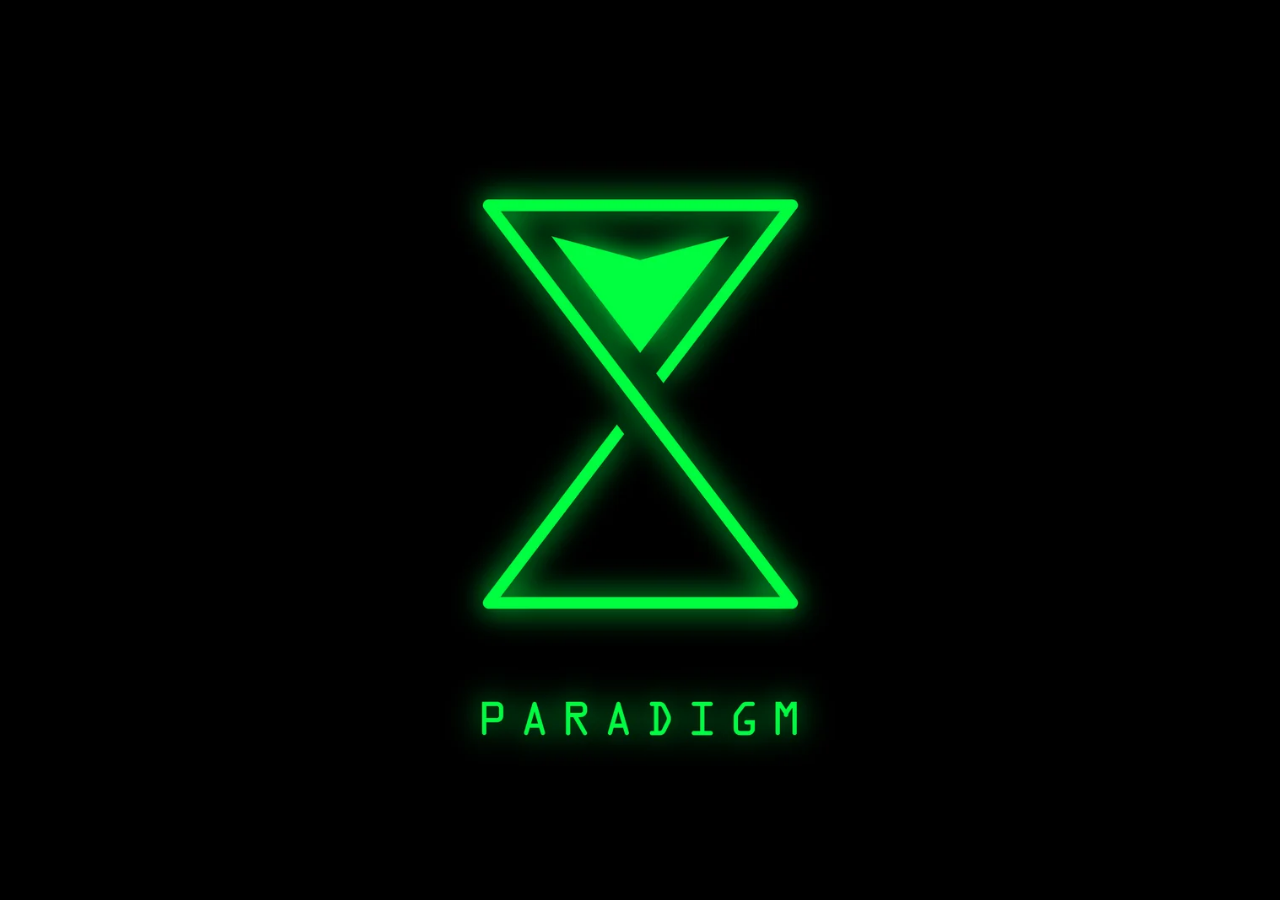
<file: glasses.html>
<!doctype html>
<html lang="en">
<head>
<meta charset="utf-8">
<meta name="viewport" content="width=device-width, initial-scale=1">
<meta name="application-name" content="Paradigm">
<meta name="color-scheme" content="dark">
<title>Paradigm</title>
<meta name="description" content="Your Paradigm STACK and backlogs, synced with your phone.">
<link rel="manifest" href="glasses.webmanifest">
<link rel="icon" type="image/png" sizes="96x96" href="icon-96-v2.png">
<link rel="icon" type="image/png" sizes="192x192" href="icon-192-v2.png">
<link rel="icon" type="image/png" sizes="512x512" href="icon-512-v2.png">
<link rel="apple-touch-icon" sizes="192x192" href="icon-192-v2.png">
<style>
/* Additive display: black is see-through, so the page canvas stays unlit black and
   everything readable sits in bounded green surfaces. Sized from the viewport (600×600 on device). */
@font-face { font-family: "OCR-A"; src: url([data-uri]) format("woff2"); font-display: block; }
:root {
  --bg: #000; --g: #00ff41; --g2: #00c434; --dim: #0d6b24; --faint: #052e11; --hot: #d2ffdc;
  --font: "Share Tech Mono", "Roboto Mono", "Droid Sans Mono", monospace;
  --pad: clamp(16px, 4vw, 28px);
  color-scheme: dark;
}
* { box-sizing: border-box; }
html, body, #app { inline-size: 100%; block-size: 100%; }
body { margin: 0; background: var(--bg); color: var(--g); font-family: var(--font); font-size: clamp(18px, 4.4vw, 26px); overflow: hidden; }
button { font: inherit; color: inherit; }
.hidden { display: none !important; }

#app { display: grid; grid-template-rows: auto auto minmax(0, 1fr) auto; padding: var(--pad); gap: 6px; }
#status { font-size: 0.6em; color: var(--dim); text-align: end; min-block-size: 1em; letter-spacing: .1em; }
#status.live { color: var(--g2); }
#main { min-block-size: 0; display: flex; flex-direction: column; position: relative; }

/* Lists sit at the bottom like the phone; the bottom block is highest priority. */
.list { flex: 1 1 auto; min-block-size: 0; overflow-y: auto; display: flex; flex-direction: column-reverse; gap: 6px; padding: 4px; }
.list > :last-child { margin-block-start: auto; }

.block { display: flex; align-items: center; gap: 12px; inline-size: 100%; min-block-size: 2.4em; padding: 0.4em 0.7em; text-align: start;
  background: var(--bg); color: var(--g); border: 2px solid var(--g); border-radius: 0; cursor: pointer; }
.block .name { flex: 1; min-inline-size: 0; overflow-wrap: anywhere; }
.block .proj { color: var(--g2); }
.block .meta { flex: none; font-size: 0.7em; color: var(--g2); }
/* Focus = the phone's solid green "selected" block, plus an outline so it isn't color alone. */
.block:focus-visible, .block:focus { border-color: var(--hot); outline: 3px solid var(--hot); outline-offset: 3px; box-shadow: 0 0 14px rgba(0, 255, 65, .5); }
.block.focused { background: var(--g); color: var(--bg); }
.block.focused .proj, .block.focused .meta { color: var(--bg); }
.block.moving { border-style: dashed; }
.block.moving::before { content: "↕"; }

#empty, .note { color: var(--g2); text-align: center; margin: auto 0; font-size: 0.85em; line-height: 1.35; }
#unpaired { margin: auto 0; text-align: center; line-height: 1.4; font-size: 0.9em; }
#unpaired p { margin: 0 0 0.8em; }

nav { display: flex; justify-content: center; }
#navtitle { background: none; border: 2px solid transparent; padding: 6px 14px; display: flex; gap: 16px; align-items: center; cursor: pointer; }
#navtitle .t { font-family: "OCR-A", var(--font); font-size: 1.15em; letter-spacing: .2em; text-shadow: 0 0 10px rgba(0, 255, 65, .55); white-space: nowrap; }
#navtitle .l, #navtitle .r { color: var(--dim); }
#navtitle:focus, #navtitle:focus-visible { border-color: var(--g); outline: 3px solid var(--hot); outline-offset: 3px; }

#overlay { position: fixed; inset: 0; background: var(--bg); padding: var(--pad); display: flex; flex-direction: column; gap: 10px; overflow-y: auto; }
.ohead { text-align: center; margin-block-end: 6px; }
.kicker { font-family: "OCR-A", var(--font); font-size: 0.75em; letter-spacing: .25em; color: var(--g2); }
.otitle { font-size: 1.1em; margin-block-start: 4px; overflow-wrap: anywhere; }
.opts, .olist { display: flex; flex-direction: column; gap: 8px; }
.olist { flex: 1 1 auto; min-block-size: 0; overflow-y: auto; padding: 4px; }
.opt { inline-size: 100%; padding: 0.45em; background: var(--bg); border: 2px solid var(--g); letter-spacing: .12em; cursor: pointer; }
.opt.danger { border-style: dashed; }
.opt.primary { margin-block-start: auto; }
.opt:focus, .opt:focus-visible { background: var(--g); color: var(--bg); outline: 3px solid var(--hot); outline-offset: 3px; }
.row { display: flex; gap: 10px; }
.row .opt { flex: 1; }
.trow { display: grid; grid-template-columns: 4.5em auto 1fr auto; align-items: center; gap: 10px; }
.tlab { font-size: 0.75em; color: var(--g2); letter-spacing: .15em; }
.tval { text-align: center; font-size: 1.1em; }
.opt.small { inline-size: 2.4em; padding: 0.3em 0; }
.notes { flex: 1; overflow-y: auto; white-space: pre-wrap; line-height: 1.45; border: 2px solid var(--dim); padding: 0.6em; }
.notes:focus { border-color: var(--g); outline: none; }

#toast { position: fixed; inset-inline: var(--pad); inset-block-start: var(--pad); background: var(--bg); border: 2px solid var(--g); padding: 0.4em 0.7em; font-size: 0.8em; text-align: center; pointer-events: none; }
@media (prefers-reduced-motion: reduce) { * { transition: none !important; } }
/* Leave room at the top for the confirmation message, and stack subtasks from the bottom like the phone. */
#overlay { padding-block-start: calc(var(--pad) + 2.2em); }
.olist { flex-direction: column-reverse; }
.olist > :last-child { margin-block-start: auto; }
/* SCHEDULE screen rows */
.evrow { cursor: default; }
.evrow .meta { flex: none; min-inline-size: 5.2em; }
.evrow:focus .meta { color: var(--bg); }
.asof { margin: 0 0 4px; font-size: 0.65em; }

/* Splash */
#splash { position: fixed; inset: 0; z-index: 100; background: #000; display: flex; align-items: center; justify-content: center; transition: opacity .45s ease; }
#splash img { inline-size: min(60vw, 60vh); block-size: auto; }
#splash.gone { opacity: 0; }

/* FOCUS */
#navtitle.focusmode .t { color: var(--hot); }
.hint { margin: 0; text-align: center; font-size: 0.6em; color: var(--g2); letter-spacing: .05em; }

/* Timeline (SCHEDULE and the planner): 1px per minute */
.tl { flex: 1 1 auto; min-block-size: 0; overflow-y: auto; position: relative; border: 2px solid transparent; }
.tl:focus { border-color: var(--dim); outline: none; }
.tl-head { position: sticky; inset-block-start: 0; z-index: 3; background: var(--bg); font-size: 0.6em; color: var(--g2); padding: 2px 4px 6px; }
.tl-grid { position: relative; margin-inline-start: 3.6em; margin-inline-end: 6px; }
.tl-hr { position: absolute; inset-inline: 0; border-block-start: 1px solid var(--faint); }
.tl-hr span { position: absolute; inset-inline-start: -3.6em; inline-size: 3.2em; text-align: end; font-size: 0.55em; color: var(--dim); transform: translateY(-50%); }
.tl-ev { position: absolute; inset-inline: 2px; overflow: hidden; font-size: 0.62em; padding: 2px 6px; border: 1px solid var(--g); color: var(--g); }
.tl-ev b { font-weight: 400; opacity: .8; }
.tl-ev.dim { border-color: var(--dim); color: var(--dim); }
.tl-now { position: absolute; inset-inline: -6px 0; block-size: 2px; background: var(--hot); z-index: 2; }
.tl-sel { position: absolute; inset-inline: 0; z-index: 4; background: rgba(0, 255, 65, .2); border: 2px solid var(--g); color: var(--g); font: inherit; font-size: 0.65em; text-align: start; padding: 2px 8px; cursor: pointer; }
.tl-sel:focus { outline: 3px solid var(--hot); outline-offset: 2px; }

/* SETTINGS (read-only) */
.gset { flex: 1 1 auto; overflow-y: auto; display: flex; flex-direction: column; gap: 6px; justify-content: flex-end; }
.gsrow { display: flex; justify-content: space-between; gap: 12px; border: 2px solid var(--dim); padding: 0.35em 0.6em; font-size: 0.8em; }
.gsrow .k { color: var(--g2); }
.gsrow:focus { border-color: var(--hot); outline: none; }
.gset .note { margin: 6px 0 0; }

/* Full screens on top: kind at the top, the name at the bottom (like the phone) */
.okind { font-size: 0.6em; letter-spacing: .2em; color: var(--g2); }
#overlay .olist { flex-direction: column-reverse; }
#overlay .olist > :last-child { margin-block-start: auto; }
#overlay .notes { flex: 1; }
#overlay .tl { flex: 1; }
.oinfo { margin: 0; font-size: 0.6em; color: var(--g2); text-align: center; }
.olabel { align-self: center; background: none; border: 2px solid transparent; padding: 6px 14px; display: flex; gap: 16px; align-items: center; cursor: pointer; max-inline-size: 100%; }
.olabel .t { font-family: "OCR-A", var(--font); font-size: 1.05em; letter-spacing: .18em; text-shadow: 0 0 10px rgba(0, 255, 65, .55); white-space: nowrap; overflow: hidden; text-overflow: ellipsis; }
.olabel .l, .olabel .r { color: var(--dim); }
.olabel:focus { border-color: var(--g); outline: 3px solid var(--hot); outline-offset: 3px; }
/* v1.12: lists are two blocks tall (name at the bottom); a task stuck 3+ days on STACK is nudged */
.block.tall { align-items: flex-end; }   /* height set per block from its open subtasks */
.block.static { border-style: dashed; animation: gstale 2.6s ease-in-out infinite; }
.block.static .nudge { color: var(--hot); }
.block.focused.static .nudge { color: var(--bg); }
@keyframes gstale { 50% { box-shadow: 0 0 14px rgba(0, 255, 65, .45); } }
#overlay.slidein { animation: gslide .28s cubic-bezier(.2, .8, .2, 1); }
@keyframes gslide { from { transform: translateX(100%); } to { transform: translateX(0); } }
.opt.addcal { flex: none; }
.tl-sel { display: flex; align-items: flex-end; font-size: 0.75em; }

/* FOCUS: the other blocks vanish but keep their space, so the FOCUS block stays where it was */
.block.unseen { visibility: hidden; }
.hint { min-block-size: 1.3em; }

/* Scheduling for another day */
.oname { flex: none; cursor: default; }
.dayrow { display: grid; grid-template-columns: auto 1fr auto; gap: 10px; align-items: center; margin-block: 10px; }
.dayrow .tval { text-align: center; font-size: 1.1em; }
.opt.small:disabled { opacity: .3; }

/* ===== 2.0 viewer ===== */
.gscores { display: flex; justify-content: space-between; font-family: "OCR-A", var(--font); font-size: 0.6em; letter-spacing: .15em; color: var(--g2); }
.gscores b { font-weight: 400; color: var(--g); font-size: 1.5em; margin-inline-start: 6px; }
.garea { flex: 1 1 auto; min-block-size: 0; overflow-y: auto; display: flex; flex-direction: column; }
.gcap { flex: none; margin-block-start: auto; border-block-start: 2px dashed var(--g); display: flex; flex-direction: column; }
.gcap .list { flex: 1; overflow: visible; padding: 4px 18px; }
.block.sized { align-items: flex-end; }
.block.active::before, .block.active::after { content: ""; position: absolute; bottom: calc(1.2em - 7px); border: 7px solid transparent; }   /* the bottom row */
.block { position: relative; }
.block.active::before { left: -16px; border-left: 9px solid var(--g); }
.block.active::after { right: -16px; border-right: 9px solid var(--g); }
.block.carry { border-color: #ff3b3b; color: #ff5a5a; }
.block.carry .meta, .block.carry .proj { color: #ff8080; }
.block.carry:focus { border-color: #ff8a8a; outline-color: #ff8a8a; }
.block.carry.active::before { border-left-color: #ff3b3b; }
.block.carry.active::after { border-right-color: #ff3b3b; }
#navtitle { display: flex; justify-content: center; padding: 6px 14px; }
#navtitle .t { font-family: "OCR-A", var(--font); font-size: 1.15em; letter-spacing: .2em; text-shadow: 0 0 10px rgba(0, 255, 65, .55); }
.olabel { align-self: center; padding: 6px 14px; }
.olabel .t { font-family: "OCR-A", var(--font); font-size: 1.05em; letter-spacing: .18em; }

/* 2.1: progress bar */
.gprog { position: relative; padding-block-start: 1.3em; }
.gprog .pcall { position: absolute; top: 0; text-align: center; font-size: 0.5em; letter-spacing: .12em; color: var(--g2); white-space: nowrap; }
.gprog .pcall b { font-weight: 400; color: var(--g); }
.gprog .pbar { position: relative; block-size: 0.55em; border: 1px solid var(--dim); }
.gprog .pdone { position: absolute; inset-block: 0; left: 0; background: var(--g); }
.gprog .pleft { position: absolute; inset-block: 2px; border: 1px dashed var(--g2); }
.gprog .pcap { position: absolute; top: -6px; bottom: -4px; width: 2px; margin-left: -1px; background: var(--hot); }
.gprog .pnums { display: flex; justify-content: space-between; margin-block-start: 4px; font-size: 0.5em; letter-spacing: .14em; color: var(--g2); }
.gprog .pnums b { font-weight: 400; color: var(--g); font-size: 1.3em; margin-inline-start: 4px; }

/* 2.2: MOMENTUM / TODAY; no capacity line */
.gscores { display: flex; justify-content: space-between; font-family: "OCR-A", var(--font); font-size: 0.6em; letter-spacing: .15em; color: var(--g2); }
.gscores b { font-weight: 400; color: var(--g); font-size: 1.5em; margin-inline-start: 6px; }
.garea > .list { flex: 1 0 auto; overflow: visible; padding: 4px 18px; }

/* 3.0: names centered; yellow caution signs for repeats */
.block { justify-content: center; }
.block .name { flex: 0 1 auto; text-align: center; }
.block .meta { position: absolute; right: 0.7em; }
.block .warn { color: #ffd23f; margin: 0 0.4em; flex: none; }
#list .block:focus .warn { color: #ffd23f; }

</style>
</head>
<body>
<div id="splash"><img src="[data-uri]" alt="Paradigm"></div>
<div id="app">
  <div id="status" aria-live="polite"></div>
  <div class="gscores"><span>MOMENTUM: <b id="sc-m">0</b></span></div>
  <main id="main">
    <div id="unpaired" class="hidden">
      <p>Not paired with your phone yet.</p>
      <p>On your phone, open Paradigm, go to SETTINGS, tap PAIR GLASSES, and look at the code with your glasses.</p>
    </div>
    <div class="garea"><div id="list" class="list"></div></div>
    <p id="empty" class="note hidden">STACK is empty.</p>
  </main>
  <nav><div id="navtitle"><span class="t">STACK</span></div></nav>
</div>
<div id="overlay" class="hidden" role="dialog" aria-modal="true"></div>
<div id="toast" class="hidden" role="status" aria-live="polite"></div>
<script>

window.__errs=[];
function __showErr(msg){try{var b=document.getElementById('errbar');if(!b){b=document.createElement('div');b.id='errbar';b.style.cssText='position:fixed;left:0;right:0;bottom:0;z-index:999;background:#300;color:#fbb;font:13px monospace;padding:8px 10px;white-space:pre-wrap;max-height:40%;overflow:auto';document.body.appendChild(b);}b.textContent+= (b.textContent?'\n':'')+'Error: '+msg;}catch(e){}}
window.addEventListener('error',function(e){__showErr((e.message||'unknown')+(e.filename?' @'+e.filename.split('/').pop()+':'+e.lineno:''));});
window.addEventListener('unhandledrejection',function(e){var r=e.reason;__showErr('promise: '+(r&&r.message||r));});
/* Paradigm: state, persistence and model rules */
'use strict';

const MIN = 60000, HALF = 30 * MIN, DAY = 24 * 60 * MIN;
let state = null;
let idb = null;

/* ---------- small helpers ---------- */
const uid = () => Math.random().toString(36).slice(2, 9) + Date.now().toString(36).slice(-4);
const pad = n => String(n).padStart(2, '0');
function dateStr(d) { d = new Date(d); return `${d.getFullYear()}-${pad(d.getMonth() + 1)}-${pad(d.getDate())}`; }
const todayStr = () => dateStr(Date.now());
function parseDate(s) { const [y, m, d] = s.split('-').map(Number); return new Date(y, m - 1, d); }
function addDays(s, n) { const d = parseDate(s); d.setDate(d.getDate() + n); return dateStr(d); }
function floor30(ms) { const d = new Date(ms); d.setSeconds(0, 0); d.setMinutes(d.getMinutes() < 30 ? 0 : 30); return d.getTime(); }
function ceilHalf(ms) { return Math.max(1, Math.ceil(ms / HALF)) * HALF; }
const Q15 = 15 * MIN;
function nextQuarter(ms) { const d = new Date(ms); if (d.getSeconds() || d.getMilliseconds() || d.getMinutes() % 15) { d.setSeconds(0, 0); d.setMinutes(Math.floor(d.getMinutes() / 15) * 15 + 15); } return d.getTime(); }
function ceilQuarter(ms) { return Math.max(1, Math.ceil(ms / Q15)) * Q15; }
function minToClock(min) { const h = Math.floor(min / 60) % 24, m = min % 60; const ap = h < 12 ? 'AM' : 'PM'; const h12 = h % 12 || 12; return `${h12}:${pad(m)} ${ap}`; }
function msToClock(ms) { const d = new Date(ms); return minToClock(d.getHours() * 60 + d.getMinutes()); }
function fmtDur(ms) { ms = Math.max(0, Math.round(ms / 1000)); const h = Math.floor(ms / 3600), m = Math.floor(ms % 3600 / 60), s = ms % 60; return h ? `${h}:${pad(m)}:${pad(s)}` : `${pad(m)}:${pad(s)}`; }
function fmtShort(ms) { const m = Math.round(ms / MIN); return m >= 60 ? `${Math.floor(m / 60)}h${m % 60 ? pad(m % 60) : ''}` : `${m}m`; }
function esc(s) { return String(s).replace(/[&<>"']/g, c => ({ '&': '&amp;', '<': '&lt;', '>': '&gt;', '"': '&quot;', "'": '&#39;' }[c])); }
const clone = o => JSON.parse(JSON.stringify(o));

/* ---------- persistence (IndexedDB) ---------- */
function idbOpen() {
  return new Promise((res, rej) => {
    const r = indexedDB.open('paradigm', 1);
    r.onupgradeneeded = () => r.result.createObjectStore('kv');
    r.onsuccess = () => res(r.result);
    r.onerror = () => rej(r.error);
  });
}
function idbGet(k) {
  return new Promise((res, rej) => {
    const q = idb.transaction('kv').objectStore('kv').get(k);
    q.onsuccess = () => res(q.result); q.onerror = () => rej(q.error);
  });
}
function idbSet(k, v) {
  return new Promise((res, rej) => {
    const t = idb.transaction('kv', 'readwrite');
    t.objectStore('kv').put(v, k);
    t.oncomplete = () => res(); t.onerror = () => rej(t.error);
  });
}

function freshState() {
  return {
    v: 4, items: {}, blocks: {}, stack: [], backlogs: { project: [], list: [], task: [] }, running: null,
    lastDueCheck: todayStr(),
    calQueue: [],   // schedules made on the glasses, waiting for the phone to add them to Google Calendar
    dayCache: null, // today's calendar as last loaded by the phone, for the glasses' SCHEDULE screen
    calImportDate: '', // the day today's calendar events were last added to STACK
    score: { momentum: 8, today: 0, date: todayStr() },   // MOMENTUM is also STACK's capacity, in rows
    settings: { clientId: '', connected: false, paradigmCalId: '', driveFileId: '', lastBackup: 0 },
    auth: { token: '', exp: 0 }
  };
}
function normalize(s) {
  const f = freshState();
  // v1 -> v2: one backlog becomes three; the placement queue goes to the top of STACK.
  if (!s.backlogs) {
    s.backlogs = { project: [], list: [], task: [] };
    (s.backlog || []).forEach(bid => { const k = blockKind(bid, s); if (k) s.backlogs[k].push(bid); });
  }
  if (Array.isArray(s.placing)) { s.stack = (s.stack || []).concat(s.placing); }
  delete s.backlog; delete s.placing;
  // v3: PROJECT BACKLOG holds projects (item ids), not subtask blocks.
  if ((s.v || 1) < 3) { s.backlogs.project = []; s.v = 3; }
  // v4: no FOCUS timer. Anything mid-session goes back to the bottom of STACK.
  if (s.running) { s.stack = [s.running.bid].concat((s.stack || []).filter(b => b !== s.running.bid)); s.running = null; }
  // v5 (2.0): sizes, MOMENTUM/TODAY, no recurring inside Paradigm (repeats live in Google Calendar).
  for (const it of Object.values(s.items || {})) {
    if (it.type !== 'event' && !(it.size >= 1 && it.size <= 4)) it.size = 1;
    if (it.recurring) { it.recurring = false; it.recSubtasks = false; }
    if (it.type === 'project') (it.subtasks || []).forEach(x => { if (!(x.size >= 1 && x.size <= 4)) x.size = 1; });
  }
  s.v = 5;
  for (const k of Object.keys(f)) if (s[k] === undefined) s[k] = f[k];
  s.settings = Object.assign(f.settings, s.settings || {});
  for (const it of Object.values(s.items || {})) if (it.type === 'task' && !Array.isArray(it.subtasks)) it.subtasks = [];   // v1.11: tasks hold subtasks
  s.auth = Object.assign(f.auth, s.auth || {});
  s.score = Object.assign({ momentum: 8, today: 0, date: todayStr() }, s.score || {});
  return s;
}

let saveTimer = null;
function save(opts) {
  clearTimeout(saveTimer);
  saveTimer = setTimeout(flush, 200);
  if (!(opts && opts.noBackup) && typeof scheduleBackup === 'function') scheduleBackup();
  if (!(opts && opts.noSync) && typeof scheduleSync === 'function') scheduleSync();
}
function flush() { clearTimeout(saveTimer); if (idb && state) return idbSet('state', state).catch(e => console.error(e)); }

async function loadState() {
  idb = await idbOpen();
  const s = await idbGet('state');
  state = normalize(s || freshState());
  if (navigator.storage && navigator.storage.persist) navigator.storage.persist().catch(() => {});
  repair();
}

/* Keep lists consistent: drop dead blocks, rescue orphans into the backlog. */
function repair() {
  const seen = new Set();
  const clean = arr => arr.filter(b => {
    const ok = state.blocks[b] && state.items[state.blocks[b].itemId] && !seen.has(b);
    if (ok) seen.add(b); return ok;
  });
  if (state.running && !(state.blocks[state.running.bid] && state.items[state.blocks[state.running.bid].itemId])) state.running = null;
  if (state.running) seen.add(state.running.bid);
  state.stack = clean(state.stack);
  for (const k of BLOCK_KINDS) state.backlogs[k] = clean(state.backlogs[k] || []);
  // PROJECT BACKLOG lists every project, by item id.
  const pseen = new Set();
  state.backlogs.project = (state.backlogs.project || []).filter(id => state.items[id] && state.items[id].type === 'project' && !pseen.has(id) && pseen.add(id));
  for (const it of Object.values(state.items)) if (it.type === 'project' && !pseen.has(it.id)) state.backlogs.project.push(it.id);
  for (const [bid, b] of Object.entries(state.blocks)) {
    const it = state.items[b.itemId];
    if (!it || (b.subId && !(it.subtasks || []).some(s => s.id === b.subId))) { delete state.blocks[bid]; continue; }
    if (seen.has(bid)) continue;
    if (b.subId) delete state.blocks[bid];   // a loose subtask simply returns to its project
    else state.backlogs[blockKind(bid)].push(bid);
  }
  // Every task and list that isn't on STACK or in FOCUS lives in its backlog, recurring ones included.
  for (const it of Object.values(state.items)) placeInBacklog(it.id);
}

/* ---------- model queries ---------- */
const TYPES = { task: 'TASK', list: 'LIST', event: 'EVENT', project: 'PROJECT' };
const KINDS = ['project', 'list', 'task'];
const BLOCK_KINDS = ['list', 'task'];
const BACKLOG_TITLE = { project: 'PROJECT BACKLOG', list: 'LIST BACKLOG', task: 'TASK BACKLOG' };
/* Which backlog a block belongs to: project subtasks -> project, otherwise the item's type. */
function blockKind(bid, s) {
  s = s || state;
  const b = s.blocks[bid]; if (!b) return null;
  if (b.subId) return 'project';
  const it = s.items[b.itemId]; if (!it) return null;
  return it.type === 'list' ? 'list' : 'task';
}
function inBacklog(bid) { return BLOCK_KINDS.some(k => state.backlogs[k].includes(bid)); }
function itemByName(name) {
  const n = name.trim().toLowerCase();
  return Object.values(state.items).find(i => i.name.trim().toLowerCase() === n) || null;
}
function findBlock(itemId, subId) {
  return Object.keys(state.blocks).find(b => state.blocks[b].itemId === itemId && (state.blocks[b].subId || null) === (subId || null)) || null;
}
function whereBlock(bid) {
  if (state.running && state.running.bid === bid) return 'running';
  if (state.stack.includes(bid)) return 'stack';
  if (inBacklog(bid)) return 'backlog';
  return null;
}
function detach(bid) {
  state.stack = state.stack.filter(b => b !== bid);
  for (const k of BLOCK_KINDS) state.backlogs[k] = state.backlogs[k].filter(b => b !== bid);
}
function removeBlock(bid) {
  detach(bid);
  if (state.running && state.running.bid === bid) state.running = null;
  delete state.blocks[bid];
}
function blockLabel(bid) {
  const b = state.blocks[bid], it = state.items[b.itemId];
  if (b.subId) { const s = it.subtasks.find(x => x.id === b.subId); return { proj: it.name, name: s ? s.name : '?' }; }
  return { proj: null, name: it.name };
}
function blockName(bid) { const l = blockLabel(bid); return l.proj ? `${l.proj}: ${l.name}` : l.name; }

function newItem(type, name) {
  const it = { id: uid(), type, name: name.trim(), created: Date.now(), size: 1 };
  if (type === 'task') Object.assign(it, { notes: '', subtasks: [], recurring: false, schedule: { freq: 'none' } });
  if (type === 'list') Object.assign(it, { subtasks: [], recurring: false, recSubtasks: false, schedule: { freq: 'none' } });
  if (type === 'project') Object.assign(it, { subtasks: [], recurring: false });
  if (type === 'event') Object.assign(it, { event: null });
  return it;
}
function deleteItem(id) {
  for (const bid of Object.keys(state.blocks)) if (state.blocks[bid].itemId === id) removeBlock(bid);
  delete state.items[id];
  state.backlogs.project = state.backlogs.project.filter(x => x !== id);
}
/* Puts a task or list with no block anywhere onto the top (lowest priority) of its backlog. */
function placeInBacklog(itemId) {
  const it = state.items[itemId];
  if (!it || (it.type !== 'task' && it.type !== 'list') || findBlock(itemId, null)) return false;
  const bid = uid();
  state.blocks[bid] = { bid, itemId, subId: null, elapsed: 0 };
  state.backlogs[it.type].push(bid);
  return true;
}
/* Changing what an item is:
   task -> list when it gets its first subtask (OPTIONS keeps it a list from then on);
   task or list -> project (OPTIONS → Project): it leaves STACK and its backlog and lives in PROJECT BACKLOG;
   project -> list (or task, with no subtasks) when Project is unchecked. */
function convertItem(id, toType) {
  const it = state.items[id]; if (!it || it.type === toType) return;
  const from = it.type;
  if (toType === 'project') {
    const bid = findBlock(id, null); if (bid) removeBlock(bid);
    it.type = 'project'; it.subtasks = it.subtasks || [];
    listProject(id);
    return;
  }
  if (from === 'project') {
    for (const bid of Object.keys(state.blocks)) if (state.blocks[bid].itemId === id && state.blocks[bid].subId) removeBlock(bid);
    state.backlogs.project = state.backlogs.project.filter(x => x !== id);
  }
  it.type = toType;
  Object.assign(it, { subtasks: it.subtasks || [], recurring: !!it.recurring, schedule: it.schedule || { freq: 'none' } });
  if (toType === 'list' && it.recSubtasks === undefined) it.recSubtasks = false;
  // A block sitting in the task backlog follows it to the list backlog (same spot), and back.
  const bid = findBlock(id, null);
  if (bid) for (const k of ['task', 'list']) {
    const i = state.backlogs[k].indexOf(bid);
    if (i >= 0 && k !== toType) { state.backlogs[k].splice(i, 1); state.backlogs[toType].splice(Math.min(i, state.backlogs[toType].length), 0, bid); }
  }
}
/* A list with nothing left to do turns back into a task (and moves back to TASK BACKLOG if it's there).
   A recurring list with recurring subtasks keeps its checked-off subtasks for next time, so it stays a list. */
function listIsEmpty(it) {
  return it && it.type === 'list' && !(it.subtasks || []).some(s => !s.done) && !(it.recurring && it.recSubtasks && (it.subtasks || []).length);
}
function maybeRevertToTask(id) {
  const it = state.items[id];
  if (!listIsEmpty(it)) return false;
  it.subtasks = [];
  convertItem(id, 'task');
  return true;
}
/* ---------- size and capacity ----------
   Size (1-4) is how much a block weighs: its height in rows on STACK and its points when completed.
   Project subtasks have their own size; list subtasks don't. STACK holds at most MOMENTUM rows. */
function clampSize(n) { return Math.max(1, Math.min(4, Math.round(Number(n) || 1))); }
function blockSize(bid) {
  const b = state.blocks[bid]; if (!b) return 1;
  const it = state.items[b.itemId]; if (!it) return 1;
  if (b.subId) { const x = (it.subtasks || []).find(y => y.id === b.subId); return clampSize(x && x.size); }
  return clampSize(it.size);
}
function projectSize(it) { return (it.subtasks || []).filter(x => !x.done).reduce((n, x) => n + clampSize(x.size), 0); }
function stackLoad() { return state.stack.reduce((n, bid) => n + blockSize(bid), 0); }
/* CAPACITY: the average MOMENTUM of the last CAP_WEEKS days that fell on today's weekday (e.g. past Tuesdays on a
   Tuesday), rounded down. With no matching day yet, the last CAP_DAYS days you used Paradigm; with no history at all,
   the RESET baseline (8 by default). RESET only restarts the count from that day; HISTORY is kept. */
const CAP_WEEKS = 4, CAP_DAYS = 7;
function capacity(forDate) {
  const day = forDate || todayStr(), wd = parseDate(day).getDay();
  const h = (state.score.history || []).filter(d => d.date < day && (!state.score.capFrom || d.date >= state.score.capFrom));
  const avg = list => Math.max(1, Math.floor(list.reduce((n, d) => n + d.done, 0) / list.length));
  const same = h.filter(d => parseDate(d.date).getDay() === wd).slice(-CAP_WEEKS);
  if (same.length) return avg(same);
  const recent = h.slice(-CAP_DAYS);
  if (recent.length) return avg(recent);
  return Math.max(1, state.score.base || 8);
}
function fits(rows) { return stackLoad() + rows <= capacity(); }
const NO_ROOM = 'STACK is at capacity (see SCHEDULE)';

/* MOMENTUM (score.today) adds the difficulty of what you complete; it starts at 0 each day. */
function addPoints(n) {
  const sc = state.score;
  if (sc.date !== todayStr()) dayRollover();
  sc.today += n;
  if (sc.today > sc.momentum) sc.momentum = sc.today;
}
/* A new day: everything still on STACK carries over and turns red (MOMENTUM is untouched).
   Red blocks can only be completed, or go through SUPPORT. Returns how many carried over. */
function dayRollover() {
  const today = todayStr(), sc = state.score;
  if (sc.date >= today) return 0;
  let carried = 0, penalty = 0;
  for (const bid of state.stack) {
    const b = state.blocks[bid]; if (!b) continue;
    carried++; penalty += blockSize(bid);
    countRepeat(bid);                 // still on STACK at midnight: it counts again
    delete b.at; delete b.atDone;     // yesterday's time placement is over
  }
  // The day that just ended loses the difficulty it carried over (never below 0), then goes into the capacity average.
  const ended = Math.max(0, (sc.today || 0) - penalty);
  sc.history = (sc.history || []).concat({ date: sc.date, done: ended, penalty }).slice(-366);
  sc.today = 0; sc.date = today;
  return carried || -1;   // -1: a new day with nothing carried (still worth saving)
}
function isCarried() { return false; }   // red carry-over is gone (3.0): repeats and the midnight penalty replace it

function listProject(id) { if (!state.backlogs.project.includes(id)) state.backlogs.project.push(id); }

/* Adds an item (or project subtask) to STACK. where: 'top' (lowest priority, from a backlog)
   or 'bottom' (highest priority, new from the STACK input). Returns a message or null. */
function addToStack(itemId, subId, where) {
  let bid = findBlock(itemId, subId);
  const w = bid && whereBlock(bid);
  if (w === 'stack') return 'Already on STACK';
  const it = state.items[itemId];
  const size = subId ? clampSize(((it && it.subtasks) || []).find(x => x.id === subId)?.size) : clampSize(it && it.size);
  if (!fits(size)) return NO_ROOM;
  if (w === 'backlog') detach(bid);
  if (!bid) { bid = uid(); state.blocks[bid] = { bid, itemId, subId: subId || null, elapsed: 0 }; }
  delete state.blocks[bid].carried;
  if (where === 'bottom') state.stack.unshift(bid); else state.stack.push(bid);
  countRepeat(bid);
  return null;
}

/* ---------- repeats ----------
   Every time a task lands on STACK counts once, and every midnight it's still there counts again.
   At REPEAT_AT or more it gets caution signs; REQUIRES SUPPORT or REQUIRES SYSTEM resets the count. */
const REPEAT_AT = 3;
function repeatTarget(bid) {
  const b = state.blocks[bid]; if (!b) return null;
  const it = state.items[b.itemId]; if (!it) return null;
  return b.subId ? (it.subtasks || []).find(x => x.id === b.subId) || null : it;
}
function countRepeat(bid) { const t = repeatTarget(bid); if (t) t.repeats = (t.repeats || 0) + 1; }
function isCaution(bid) { const t = repeatTarget(bid); return !!(t && (t.repeats || 0) >= REPEAT_AT); }
function clearRepeats(bid) { const t = repeatTarget(bid); if (t) t.repeats = 0; }

/* ---------- placed at a time today ----------
   A block placed on today's SCHEDULE stays on STACK; when its time comes it moves to the bottom (active). */
function dueTimed() {
  const now = Date.now(), moved = [];
  for (const bid of state.stack.slice()) {
    const b = state.blocks[bid];
    if (b && b.at && b.at <= now && !b.atDone) {
      b.atDone = true;
      state.stack = [bid].concat(state.stack.filter(x => x !== bid));
      moved.push(bid);
    }
  }
  return moved;
}
/* Deletes what a block stands for: the task or list, or just the subtask for a project subtask. */
function deleteBlockItem(bid) {
  const b = state.blocks[bid]; if (!b) return;
  if (b.subId) {
    const it = state.items[b.itemId];
    if (it) it.subtasks = it.subtasks.filter(s => s.id !== b.subId);
    removeBlock(bid);
  } else deleteItem(b.itemId);
}
/* ---------- scheduling an item to another day ----------
   It becomes an all-day event on the Paradigm calendar and leaves STACK / its backlog. Its subtasks and notes
   travel with the event (readable checklist + a hidden copy) and come back when that day's calendar is pulled in.
   A project subtask leaves its project and returns as its own task. */
function defaultSchedule(freq) { const d = new Date(); return { freq, days: [d.getDay()], dom: d.getDate(), month: d.getMonth() }; }
/* BUILD SYSTEM: a repeat rule for a recurring all-day event. sch = { freq, days[], dom, month } */
const RRULE_DAYS = ['SU', 'MO', 'TU', 'WE', 'TH', 'FR', 'SA'];
function rruleFor(sch) {
  if (!sch) return null;
  if (sch.freq === 'daily') return 'FREQ=DAILY';
  if (sch.freq === 'weekly') return 'FREQ=WEEKLY;BYDAY=' + ((sch.days && sch.days.length ? sch.days : [new Date().getDay()]).map(d => RRULE_DAYS[d]).join(','));
  if (sch.freq === 'monthly') return 'FREQ=MONTHLY;BYMONTHDAY=' + (sch.dom || new Date().getDate());
  if (sch.freq === 'annually') return `FREQ=YEARLY;BYMONTH=${(sch.month ?? new Date().getMonth()) + 1};BYMONTHDAY=${sch.dom || new Date().getDate()}`;
  return null;
}
/* Removes the item (or project subtask) and queues its all-day event. Returns the queue entry. */
function scheduleBlockToDay(bid, date, rrule) {
  const b = state.blocks[bid]; if (!b) return null;
  const it = state.items[b.itemId]; if (!it) return null;
  let entry;
  if (b.subId) {
    const sub = (it.subtasks || []).find(x => x.id === b.subId);
    entry = { id: uid(), kind: 'allday', date, name: sub ? sub.name : '?', rrule: null, payload: { type: 'task', subtasks: [], notes: '', size: clampSize(sub && sub.size) } };
    it.subtasks = (it.subtasks || []).filter(x => x.id !== b.subId);
    removeBlock(bid);
  } else {
    const open = (it.subtasks || []).filter(x => !x.done).map(x => x.name);
    entry = { id: uid(), kind: 'allday', date, name: it.name, rrule: null,
      payload: { type: open.length ? 'list' : 'task', subtasks: open, notes: it.notes || '', size: clampSize(it.size) } };
    deleteItem(it.id);
  }
  if (rrule) entry.rrule = rrule;
  entry.at = Date.now();   // posted after the undo window (see processCalQueue)
  state.calQueue.push(entry);
  return entry;
}

/* Sends a block to the bottom (highest priority) of its backlog. Project subtasks return to their project. */
function sendToBacklog(bid) {
  if (state.blocks[bid].subId) { removeBlock(bid); return; }
  detach(bid);
  state.backlogs[blockKind(bid)].unshift(bid);
}

/* Repeating things now live in Google Calendar (they arrive with the daily import). */
function runDueCheck() { state.lastDueCheck = todayStr(); return []; }

/* ---------- completion ---------- */
/* Completes a block: it leaves STACK, nothing goes on the calendar, and TODAY gains its size. Returns { name, size }. */
function completeBlock(bid) {
  const b = state.blocks[bid]; if (!b) return null;
  const it = state.items[b.itemId];
  const res = { name: blockName(bid), size: blockSize(bid) };
  if (b.subId) it.subtasks = it.subtasks.filter(x => x.id !== b.subId);
  else delete state.items[it.id];
  removeBlock(bid);
  addPoints(res.size);
  save();
  return res;
}
/* SUPPORT's answer is always the same: split it. The original becomes a project (PROJECT BACKLOG) and the
   pieces ("Original: Piece", each with a size) take its place on STACK, as many as fit; the rest wait in the
   project. From a backlog, the pieces simply stay in the project. Returns how many went on STACK. */
function splitIntoProject(bid, pieces, notes) {
  const b = state.blocks[bid]; if (!b) return 0;
  let it = state.items[b.itemId]; if (!it) return 0;
  const pos = state.stack.indexOf(bid);
  const fresh = pieces.map(p => ({ id: uid(), name: p.name, done: false, size: clampSize(p.size) }));
  if (b.subId) {
    // A project subtask: its pieces replace it inside the same project.
    const i = it.subtasks.findIndex(x => x.id === b.subId);
    it.subtasks.splice(Math.max(0, i), i >= 0 ? 1 : 0, ...fresh);
  } else {
    const old = (it.subtasks || []).filter(x => !x.done).map(x => ({ id: x.id, name: x.name, done: false, size: 1 }));
    it.type = 'project'; it.subtasks = fresh.concat(old);
    if (notes) it.notes = (it.notes ? it.notes + '\n' : '') + notes;
    delete it.recurring; delete it.recSubtasks; delete it.schedule;
  }
  removeBlock(bid);
  listProject(it.id);
  let placed = 0;
  if (pos >= 0) {
    let at = pos;
    for (const p of fresh) {
      if (!fits(p.size)) break;
      const nb = uid(); state.blocks[nb] = { bid: nb, itemId: it.id, subId: p.id, elapsed: 0 };
      state.stack.splice(at++, 0, nb); placed++;
    }
  }
  return placed;
}

/* Paradigm: phone <-> glasses sync through a free Firebase Realtime Database.
   Both devices keep a full local copy. Every change is written as one small record:
     /paradigm/<key>/state.json = { rev, by, at, data: "<the shared state as JSON text>" }
   The higher rev wins. Each device listens for the other's writes (server-sent events). */
'use strict';

const SYNC_FIELDS = ['items', 'blocks', 'stack', 'backlogs', 'lastDueCheck', 'calQueue', 'dayCache', 'calImportDate', 'score'];
let syncCfg = null;            // { db, key }
let syncDevice = 'phone';
let syncRev = 0, syncLastSent = '', syncTimer = null, syncES = null, syncPoll = null;
let syncStatus = 'off';        // off | connecting | live | offline
let onSyncAdopt = null;        // callback after remote data is applied
let syncDeferred = null;       // remote record waiting for a drag to finish

function syncConfigured() { return !!(syncCfg && syncCfg.db && syncCfg.key); }
function syncUrl() { return `${syncCfg.db.replace(/\/+$/, '')}/paradigm/${encodeURIComponent(syncCfg.key)}/state.json`; }
function syncPayload() { const o = {}; SYNC_FIELDS.forEach(k => { o[k] = state[k]; }); return JSON.stringify(o); }
function newSyncKey() { const a = new Uint8Array(18); crypto.getRandomValues(a); return Array.from(a, b => b.toString(36).padStart(2, '0')).join('').slice(0, 32); }
function setSyncStatus(s) { syncStatus = s; if (typeof onSyncStatus === 'function') onSyncStatus(s); }

/* Called by save(): push shortly after a change. */
function scheduleSync() {
  if (!syncConfigured()) return;
  clearTimeout(syncTimer);
  syncTimer = setTimeout(syncPush, 600);
}
async function syncPush() {
  if (!syncConfigured()) return;
  const data = syncPayload();
  if (data === syncLastSent) return;
  const retry = () => { setSyncStatus('offline'); clearTimeout(syncTimer); syncTimer = setTimeout(syncPush, 5000); };
  // Always look at the server first. If we can't, wait and try again: never write blind.
  let cur;
  try { cur = await syncFetch(); } catch (e) { retry(); return; }
  if (cur && cur.rev > syncRev) {
    // The server has changes this device hasn't seen yet (the other device wrote since our last sync,
    // or this device just woke up with an old copy). Never write over them: take the server's version.
    if (cur.data === data) { syncRev = cur.rev; syncLastSent = data; saveSyncMeta(); return; }
    syncReceive(cur);
    if (typeof onSyncConflict === 'function') onSyncConflict();
    return;
  }
  const rec = { rev: Math.max(syncRev, cur ? cur.rev : 0) + 1, by: syncDevice, at: Date.now(), data };
  try {
    const r = await fetch(syncUrl(), { method: 'PUT', body: JSON.stringify(rec) });
    if (!r.ok) throw new Error('sync ' + r.status);
    syncRev = rec.rev; syncLastSent = data; saveSyncMeta();
    if (syncStatus !== 'live') setSyncStatus(syncES ? 'live' : 'connecting');
  } catch (e) { retry(); }
}

/* Applies a record from the other device if it's newer than what we have. */
function syncReceive(rec) {
  if (!rec || typeof rec !== 'object' || !rec.data) return;
  if (rec.rev <= syncRev) return;
  if (rec.by === syncDevice && rec.data === syncLastSent) { syncRev = rec.rev; saveSyncMeta(); return; }
  if (typeof dragCtx !== 'undefined' && dragCtx) { syncDeferred = rec; return; }
  let incoming;
  try { incoming = JSON.parse(rec.data); } catch (e) { return; }
  SYNC_FIELDS.forEach(k => { if (incoming[k] !== undefined) state[k] = incoming[k]; });
  if (!state.calQueue) state.calQueue = [];
  repair();
  syncRev = rec.rev; syncLastSent = syncPayload(); saveSyncMeta();
  save({ noSync: true, noBackup: false });
  if (onSyncAdopt) onSyncAdopt();
}
setInterval(() => { if (syncDeferred && !(typeof dragCtx !== 'undefined' && dragCtx)) { const r = syncDeferred; syncDeferred = null; syncReceive(r); } }, 500);

async function syncFetch() {
  const r = await fetch(syncUrl(), { cache: 'no-store' });
  if (!r.ok) throw new Error('sync ' + r.status);
  return r.json();
}

/* Connects: pulls the latest record, pushes ours if we're ahead, then listens live. */
async function syncStart() {
  syncStop();
  if (!syncConfigured()) { setSyncStatus('off'); return; }
  setSyncStatus('connecting');
  try {
    const rec = await syncFetch();
    if (rec && rec.rev > syncRev) syncReceive(rec);                     // newer on the server: take it
    else if (rec && rec.data === syncPayload()) { syncLastSent = rec.data; if (rec.rev > syncRev) { syncRev = rec.rev; saveSyncMeta(); } }  // already the same
    else { syncLastSent = ''; await syncPush(); }                       // ours has changes the server hasn't got yet
  } catch (e) { setSyncStatus('offline'); }
  try {
    syncES = new EventSource(syncUrl());
    syncES.addEventListener('put', ev => {
      setSyncStatus('live');
      let msg; try { msg = JSON.parse(ev.data); } catch (e) { return; }
      if (msg.path === '/') syncReceive(msg.data);
      else syncFetch().then(syncReceive).catch(() => {});
    });
    syncES.addEventListener('patch', () => { syncFetch().then(syncReceive).catch(() => {}); });
    syncES.addEventListener('keep-alive', () => setSyncStatus('live'));
    syncES.onopen = () => setSyncStatus('live');
    syncES.onerror = () => setSyncStatus('offline');
  } catch (e) { /* polling below still works */ }
  // Safety net in case live updates drop silently.
  syncPoll = setInterval(() => { if (!document.hidden) syncFetch().then(syncReceive).catch(() => setSyncStatus('offline')); }, 20000);
}
function syncStop() {
  if (syncES) { syncES.close(); syncES = null; }
  clearInterval(syncPoll); syncPoll = null;
}

/* Paradigm for Meta Ray-Ban Display (2.0): a viewer for STACK.
   It shows STACK (sizes as rows, the active block marked, carry-overs in red) with MOMENTUM and TODAY.
   Enter on a block opens its subtasks; → swipes one off (completes it). Back closes. Nothing else:
   adding, completing blocks, scheduling and SUPPORT happen on the phone. */
'use strict';

const GLASSES_VERSION = '3.0.2';
const $ = (s, r) => (r || document).querySelector(s);
const LS_KEY = 'paradigm.glasses.v1';
let focusKey = null, overlayOpen = false, overlayRefresh = null;

/* ---------- storage + sync (replaces the phone's IndexedDB versions in store.js) ---------- */
async function loadState() {
  let saved = null;
  try { saved = JSON.parse(localStorage.getItem(LS_KEY) || 'null'); } catch (e) { saved = null; }
  const q = new URLSearchParams(location.search);
  const cfg = q.get('db') && q.get('k') ? { db: q.get('db'), key: q.get('k') } : (saved && saved.cfg) || null;
  // A different pairing link means a different phone: start clean.
  const samePair = saved && saved.cfg && cfg && saved.cfg.key === cfg.key;
  state = normalize(samePair && saved.state ? saved.state : freshState());
  syncRev = samePair ? (saved.rev || 0) : 0;
  syncCfg = cfg;
  repair();
}
function flush() {
  try {
    const keep = {}; SYNC_FIELDS.forEach(k => { keep[k] = state[k]; });
    localStorage.setItem(LS_KEY, JSON.stringify({ state: keep, rev: syncRev, cfg: syncCfg }));
  } catch (e) { /* storage full or unavailable: sync still holds the data */ }
}
function saveSyncMeta() { clearTimeout(saveTimer); saveTimer = setTimeout(flush, 200); }
function onSyncConflict() { toast('Updated from your phone. Redo your last change if it’s missing'); }
const SYNC_TEXT = { live: '● SYNCED', connecting: '○ CONNECTING', offline: '○ OFFLINE', off: '' };
function onSyncStatus(s) {
  const el = $('#status'); if (!el) return;
  el.textContent = SYNC_TEXT[s] || ''; el.className = s;
  if (screen === 'settings' && !overlayLayer) renderSettings();
}

/* ---------- helpers ---------- */
let toastTimer = null;
function toast(msg) {
  const t = $('#toast'); t.textContent = msg; t.classList.remove('hidden');
  clearTimeout(toastTimer); toastTimer = setTimeout(() => t.classList.add('hidden'), 3000);
}
function onSyncConflict() { toast('Updated from your phone'); }

/* ---------- STACK ---------- */
function render() {
  if (!state) return;
  $('#unpaired').classList.toggle('hidden', !!(syncCfg && syncCfg.key));
  $('#sc-m').textContent = state.score.date === todayStr() ? state.score.today : 0;   // MOMENTUM = today's score
  const list = $('#list');
  list.innerHTML = '';
  state.stack.forEach((bid, i) => {
    const b = state.blocks[bid], it = b && state.items[b.itemId]; if (!it) return;
    const size = blockSize(bid), l = blockLabel(bid);
    const btn = document.createElement('button');
    btn.type = 'button';
    btn.className = 'block' + (i === 0 ? ' active' : '') + (isCarried(bid) ? ' carry' : '') + (size > 1 ? ' sized' : '');
    btn.dataset.key = bid;
    if (size > 1) btn.style.minBlockSize = `calc(${size} * 2.4em + ${size - 1} * 6px)`;
    const open = !b.subId ? (it.subtasks || []).filter(s => !s.done).length : 0;
    const warn = isCaution(bid) ? '<span class="warn" aria-label="Repeat detected">⚠</span>' : '';   // repeat detected
    btn.innerHTML = `${warn}<span class="name">${l.proj ? `<span class="proj">${esc(l.proj)}:</span> ` : ''}${esc(l.name)}</span>${warn}${open ? `<span class="meta">${open} ▸</span>` : ''}`;
    btn.addEventListener('click', () => openSubtasks(bid));
    btn.addEventListener('focus', () => { focusKey = bid; });
    list.appendChild(btn);
  });
  $('#empty').classList.toggle('hidden', !!state.stack.length);
  if (!overlayOpen) {
    const el = (focusKey && list.querySelector(`[data-key="${CSS.escape(focusKey)}"]`)) || list.querySelector('.block');
    if (el) { el.focus(); el.scrollIntoView({ block: 'nearest' }); }
  }
}

/* ---------- a block's subtasks: → completes one (it disappears) ---------- */
function openSubtasks(bid) {
  const b = state.blocks[bid]; if (!b) return;
  const id = b.itemId, cur = () => state.items[id];
  if (b.subId) { toast('A project piece has no subtasks'); return; }
  const ov = $('#overlay');
  ov.innerHTML = `<div class="okind">SUBTASKS</div><div class="olist"></div><div class="olabel"><span class="t"></span></div>`;
  $('.olabel .t', ov).textContent = (cur().name || '').toUpperCase();
  const list = $('.olist', ov);
  const paint = focusId => {
    const it = cur(); if (!it) { close(); return; }
    list.innerHTML = '';
    const open = (it.subtasks || []).filter(s => !s.done);
    if (!open.length) { list.innerHTML = '<p class="note">No subtasks. Add them on your phone.</p>'; return; }
    open.forEach(s => {
      const btn = document.createElement('button'); btn.type = 'button'; btn.className = 'block'; btn.dataset.id = s.id;
      btn.innerHTML = `<span class="name">${esc(s.name)}</span>`;
      btn.addEventListener('keydown', e => {
        if (e.key !== 'ArrowRight') return;
        e.preventDefault();
        const it2 = cur(); if (!it2) return;
        const i = open.indexOf(s), next = (open[i - 1] || open[i + 1] || {}).id;
        it2.subtasks = it2.subtasks.filter(x => x.id !== s.id);
        if (maybeRevertToTask(id)) toast('All done. Complete it on your phone');
        else toast(`Done: ${s.name}`);
        save(); paint(next);
      });
      list.appendChild(btn);
    });
    const bs = [...list.querySelectorAll('button')];
    (bs.find(x => x.dataset.id === focusId) || bs[0]).focus();
  };
  const close = () => { if (!overlayOpen) return; overlayOpen = false; overlayRefresh = null; ov.classList.add('hidden'); ov.innerHTML = ''; render(); };
  ov._close = close;
  ov.classList.remove('hidden');
  overlayOpen = true; history.pushState({ o: 1 }, '');
  overlayRefresh = () => paint(document.activeElement && document.activeElement.dataset ? document.activeElement.dataset.id : null);
  paint(null);
}
window.addEventListener('popstate', () => { const ov = $('#overlay'); if (overlayOpen && ov._close) ov._close(); });

/* ---------- boot ---------- */
async function boot() {
  const t0 = Date.now();
  history.replaceState({ home: 1 }, '');
  await loadState();
  syncDevice = 'glasses';
  onSyncAdopt = () => { if (overlayOpen && overlayRefresh) overlayRefresh(); else render(); };
  render();
  syncStart();
  setInterval(() => { if (!overlayOpen) render(); }, 60000);   // keeps TODAY right across midnight
  document.addEventListener('visibilitychange', () => { if (!document.hidden && syncConfigured()) syncFetch().then(syncReceive).catch(() => {}); });
  const sp = $('#splash');
  if (sp) setTimeout(() => { sp.classList.add('gone'); setTimeout(() => sp.remove(), 500); }, Math.max(0, 1200 - (Date.now() - t0)));
}
boot();

</script>
</body>
</html>
</file>
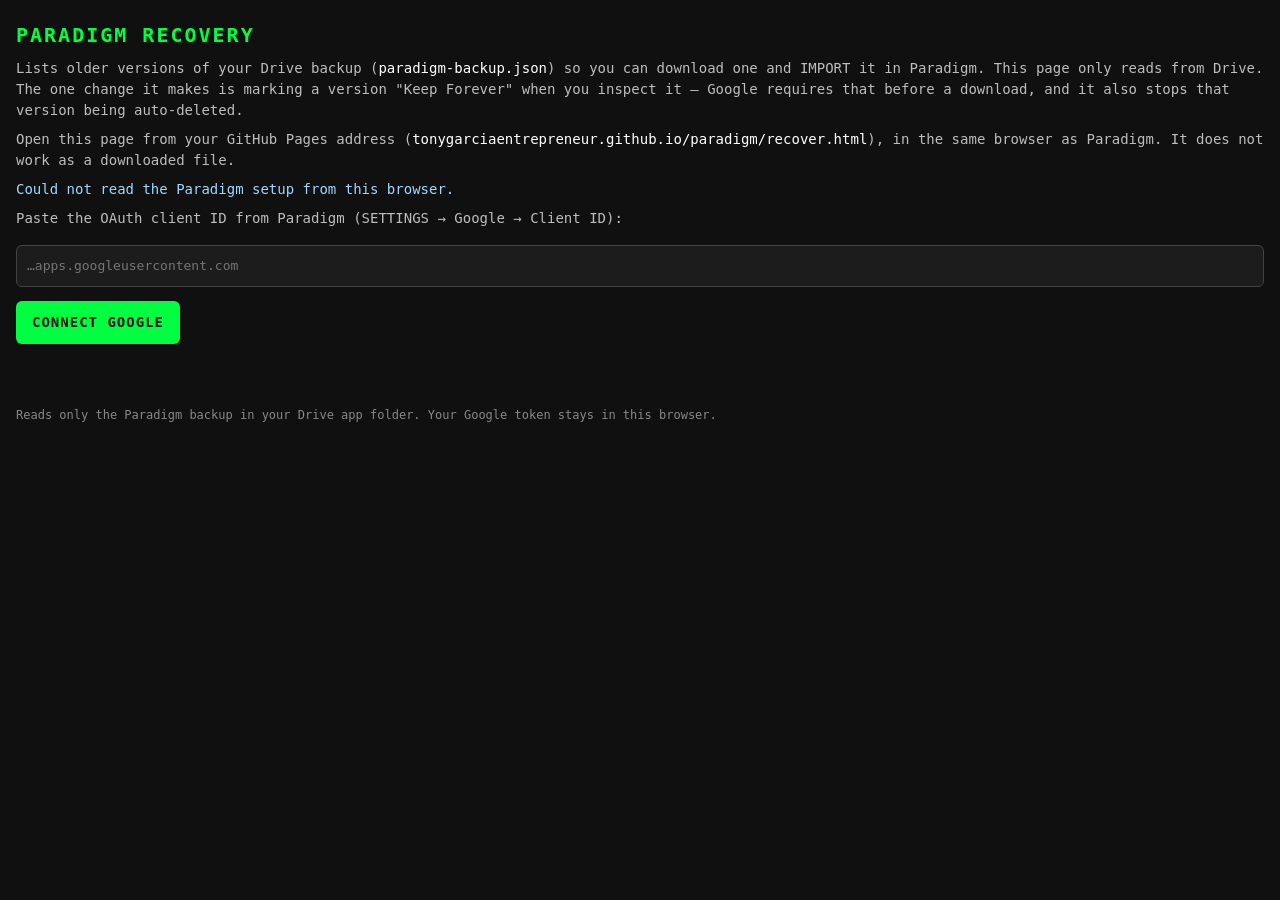
<file: recover.html>
<!DOCTYPE html>
<html lang="en">
<head>
<meta charset="utf-8">
<meta name="viewport" content="width=device-width, initial-scale=1">
<title>Paradigm — Recover a Drive backup</title>
<script src="https://accounts.google.com/gsi/client" async defer></script>
<style>
  * { box-sizing: border-box; }
  body { margin: 0; padding: 20px 16px 48px; background: #101010; color: #e8e8e8;
         font-family: "Share Tech Mono", ui-monospace, Menlo, Consolas, monospace; line-height: 1.5; }
  h1 { font-size: 20px; letter-spacing: 2px; color: #00ff41; margin: 0 0 4px; }
  h2 { font-size: 16px; letter-spacing: 1px; color: #00ff41; margin: 24px 0 8px; }
  p { margin: 8px 0; font-size: 14px; }
  .sub { color: #bdbdbd; }
  .mono { font-family: inherit; color: #fff; }
  .hidden { display: none !important; }
  input[type="text"] { width: 100%; padding: 10px; margin: 8px 0; background: #1c1c1c; color: #fff;
    border: 1px solid #444; border-radius: 6px; font: inherit; font-size: 13px; }
  button, .btn { display: inline-block; padding: 11px 16px; margin: 6px 6px 6px 0; background: #00ff41;
    color: #101010; border: none; border-radius: 6px; font: inherit; font-size: 14px; font-weight: bold;
    letter-spacing: 1px; cursor: pointer; text-decoration: none; }
  button.quiet { background: #2a2a2a; color: #e8e8e8; border: 1px solid #555; }
  button:disabled { opacity: .5; cursor: default; }
  .status { color: #9fd8ff; min-height: 1.2em; }
  .err { color: #ff6b6b; }
  .rev { border: 1px solid #333; border-radius: 8px; padding: 12px; margin: 10px 0; background: #171717; }
  .rev .when { font-size: 15px; color: #fff; }
  .rev .meta { font-size: 13px; color: #bdbdbd; }
  .rev .tag { display: inline-block; font-size: 11px; letter-spacing: 1px; color: #00ff41;
    border: 1px solid #00ff41; border-radius: 4px; padding: 1px 6px; margin-left: 8px; }
  pre { white-space: pre-wrap; word-break: break-word; background: #171717; border: 1px solid #333;
    border-radius: 8px; padding: 12px; font: inherit; font-size: 13px; }
  .foot { margin-top: 32px; font-size: 12px; color: #888; }
</style>
</head>
<body>
<h1>PARADIGM RECOVERY</h1>
<p class="sub">Lists older versions of your Drive backup (<span class="mono">paradigm-backup.json</span>) so you
can download one and IMPORT it in Paradigm. This page only reads from Drive. The one change it makes is
marking a version "Keep Forever" when you inspect it — Google requires that before a download, and it also
stops that version being auto-deleted.</p>
<p class="sub">Open this page from your GitHub Pages address
(<span class="mono">tonygarciaentrepreneur.github.io/paradigm/recover.html</span>), in the same browser as
Paradigm. It does not work as a downloaded file.</p>

<div id="setup">
  <p id="idstatus" class="status">Looking for your Paradigm setup…</p>
  <div id="cidwrap" class="hidden">
    <p class="sub">Paste the OAuth client ID from Paradigm (SETTINGS → Google → Client ID):</p>
    <input type="text" id="cid" placeholder="…apps.googleusercontent.com" autocomplete="off" spellcheck="false">
  </div>
  <button id="connect">CONNECT GOOGLE</button>
  <p id="authstatus" class="status"></p>
</div>

<div id="revs" class="hidden">
  <h2>Versions</h2>
  <p id="fileinfo" class="meta"></p>
  <p class="sub">Newest first. The top one is the current backup — the one Paradigm's RESTORE would give you.
  Inspect one from before the data went wrong (Nov 11).</p>
  <div id="list"></div>
</div>

<div id="inspect" class="hidden">
  <h2 id="inspect-title">Version</h2>
  <pre id="summary"></pre>
  <button id="download">DOWNLOAD THIS VERSION</button>
  <p class="sub">Then in Paradigm: SETTINGS → File backup → IMPORT → pick the downloaded file.
  It replaces everything on the phone, then syncs to your glasses.</p>
</div>

<p id="err" class="err"></p>
<p class="foot">Reads only the Paradigm backup in your Drive app folder. Your Google token stays in this browser.</p>

<script>
'use strict';
/* Paradigm Drive-revision recovery. Same OAuth client + scope as the app, read-only except
   marking an inspected revision Keep Forever (required by Google before a download). */
const SCOPES = 'https://www.googleapis.com/auth/drive.appdata';
const BACKUP_NAME = 'paradigm-backup.json';
const DRIVE = 'https://www.googleapis.com/drive/v3';

const $ = s => document.querySelector(s);
let clientId = '', tokenClient = null, tokenClientFor = '';
let accessToken = '', tokenExp = 0, tokenWaiters = [], tokenPending = false, consentRetried = false;
let fileId = '', revisions = [], inspected = null;

function showErr(msg) { $('#err').textContent = msg || ''; }
function setStatus(msg) { $('#authstatus').textContent = msg || ''; }

/* ---------- read the app's own stored client ID (same origin, same IndexedDB) ---------- */
function idbOpen() {
  return new Promise((res, rej) => {
    const r = indexedDB.open('paradigm', 1);
    r.onupgradeneeded = () => { try { r.result.createObjectStore('kv'); } catch (e) {} };
    r.onsuccess = () => res(r.result);
    r.onerror = () => rej(r.error);
  });
}
async function loadClientId() {
  try {
    const db = await idbOpen();
    const state = await new Promise((res, rej) => {
      const q = db.transaction('kv').objectStore('kv').get('state');
      q.onsuccess = () => res(q.result); q.onerror = () => rej(q.error);
    });
    if (state && state.settings && state.settings.clientId) {
      clientId = state.settings.clientId;
      $('#idstatus').textContent = 'Found your Paradigm setup.';
      $('#cid').value = clientId;
      return;
    }
  } catch (e) { /* fall through to manual paste */ }
  $('#idstatus').textContent = 'Could not read the Paradigm setup from this browser.';
  $('#cidwrap').classList.remove('hidden');
}

/* ---------- Google sign-in (same token-client flow as the app) ---------- */
const gisReady = () => !!(window.google && google.accounts && google.accounts.oauth2);
function tokenValid() { return !!accessToken && Date.now() < tokenExp - 60000; }
function settleTokens(tok) {
  tokenPending = false;
  const w = tokenWaiters; tokenWaiters = [];
  w.forEach(f => f(tok));
}
function ensureTokenClient() {
  const id = (clientId || $('#cid').value || '').trim();
  if (!id || !gisReady()) return null;
  clientId = id;
  if (tokenClient && tokenClientFor === id) return tokenClient;
  tokenClientFor = id;
  tokenClient = google.accounts.oauth2.initTokenClient({
    client_id: id, scope: SCOPES,
    callback: resp => {
      if (resp && resp.access_token) {
        accessToken = resp.access_token;
        tokenExp = Date.now() + (Number(resp.expires_in) || 3600) * 1000;
        settleTokens(accessToken);
      } else settleTokens(null);
    },
    error_callback: () => settleTokens(null)
  });
  return tokenClient;
}
function getToken() {
  if (tokenValid()) return Promise.resolve(accessToken);
  const tc = ensureTokenClient();
  if (!tc) return Promise.resolve(null);
  return new Promise(res => {
    tokenWaiters.push(res);
    if (tokenPending) return;
    tokenPending = true;
    try { tc.requestAccessToken({ prompt: '' }); }
    catch (e) { settleTokens(null); }
  });
}

async function gfetch(method, url, body) {
  const h = { Authorization: 'Bearer ' + accessToken };
  let payload;
  if (body !== undefined && body !== null) { payload = JSON.stringify(body); h['Content-Type'] = 'application/json'; }
  const r = await fetch(url, { method, headers: h, body: payload });
  if (r.status === 401) { accessToken = ''; tokenExp = 0; throw Object.assign(new Error('auth'), { status: 401 }); }
  if (!r.ok) throw Object.assign(new Error('http ' + r.status), { status: r.status });
  if (r.status === 204) return null;
  const ct = r.headers.get('content-type') || '';
  return ct.includes('json') ? r.json() : r.text();
}

/* ---------- Drive: find file, list revisions, inspect, download ---------- */
async function findBackupFile() {
  const q = encodeURIComponent(`name='${BACKUP_NAME}'`);
  const r = await gfetch('GET', `${DRIVE}/files?spaces=appDataFolder&q=${q}&fields=files(id,modifiedTime,size)`);
  if (!r.files || !r.files.length) throw new Error('No backup file found in your Drive app folder.');
  return r.files[0];
}
async function listRevisions() {
  const r = await gfetch('GET',
    `${DRIVE}/files/${encodeURIComponent(fileId)}/revisions?pageSize=100&fields=revisions(id,modifiedTime,size,keepForever)`);
  return (r.revisions || []).sort((a, b) => new Date(b.modifiedTime) - new Date(a.modifiedTime));
}
function fmtSize(b) {
  b = Number(b || 0);
  return b >= 1024 ? (b / 1024).toFixed(1) + ' KB' : b + ' B';
}
function fmtWhen(iso) { try { return new Date(iso).toLocaleString(); } catch (e) { return iso; } }

function renderRevisions() {
  $('#revs').classList.remove('hidden');
  const list = $('#list');
  list.innerHTML = '';
  revisions.forEach((rev, i) => {
    const div = document.createElement('div');
    div.className = 'rev';
    div.innerHTML = `<div class="when">${fmtWhen(rev.modifiedTime)}${i === 0 ? '<span class="tag">CURRENT</span>' : ''}${rev.keepForever ? '<span class="tag">KEPT</span>' : ''}</div>
      <div class="meta">${fmtSize(rev.size)} · revision ${rev.id}</div>`;
    const btn = document.createElement('button');
    btn.className = 'quiet';
    btn.textContent = 'INSPECT';
    btn.addEventListener('click', () => inspectRevision(rev, btn));
    div.appendChild(btn);
    list.appendChild(div);
  });
}

function summarize(data) {
  const items = data.items || {};
  const blocks = data.blocks || {};
  const stack = data.stack || [];
  const backlogs = data.backlogs || {};
  const names = [];
  for (const bid of stack.slice(0, 8)) {
    const b = blocks[bid];
    const it = b && items[b.itemId];
    if (!it) continue;
    if (b.subId) {
      const sub = (it.subtasks || []).find(s => s.id === b.subId);
      names.push((it.name || '?') + ' › ' + (sub ? sub.name : '?'));
    } else names.push(it.name || '?');
  }
  const lines = [
    'Exported: ' + (data.exportedAt ? new Date(data.exportedAt).toLocaleString() : 'unknown'),
    'Items: ' + Object.keys(items).length,
    'On STACK: ' + stack.length,
    'Backlogs — tasks: ' + (backlogs.task || []).length +
      ', lists: ' + (backlogs.list || []).length +
      ', projects: ' + (backlogs.project || []).length,
    'Completions waiting for calendar: ' + (data.calQueue || []).length,
    '',
    'Top of STACK:'
  ];
  if (names.length) names.forEach(n => lines.push('  • ' + n));
  else lines.push('  (empty)');
  return lines.join('\n');
}

async function inspectRevision(rev, btn) {
  showErr('');
  btn.disabled = true;
  btn.textContent = 'LOADING…';
  try {
    // Google only lets you download a blob revision marked Keep Forever.
    if (!rev.keepForever) {
      await gfetch('PATCH', `${DRIVE}/files/${encodeURIComponent(fileId)}/revisions/${encodeURIComponent(rev.id)}`, { keepForever: true });
      rev.keepForever = true;
    }
    const text = await gfetch('GET', `${DRIVE}/files/${encodeURIComponent(fileId)}/revisions/${encodeURIComponent(rev.id)}?alt=media`);
    const data = JSON.parse(typeof text === 'string' ? text : JSON.stringify(text));
    if (!data.items) throw new Error('This version is not a Paradigm backup.');
    inspected = { rev, text: typeof text === 'string' ? text : JSON.stringify(text), data };
    $('#inspect-title').textContent = 'Version from ' + fmtWhen(rev.modifiedTime);
    $('#summary').textContent = summarize(data);
    $('#inspect').classList.remove('hidden');
    $('#inspect').scrollIntoView();
    renderRevisions(); // refresh KEPT tags
  } catch (e) {
    if (e.status === 401) showErr('Google sign-in expired. Tap CONNECT GOOGLE again.');
    else if (e.status === 403) showErr('Google refused this (403). The backup may belong to a different Google account than the one you signed in with.');
    else showErr('Could not read this version: ' + e.message);
  } finally {
    btn.disabled = false;
    btn.textContent = 'INSPECT';
  }
}

$('#download').addEventListener('click', () => {
  if (!inspected) return;
  const d = new Date(inspected.rev.modifiedTime);
  const pad = n => String(n).padStart(2, '0');
  const fname = `paradigm-revision-${d.getFullYear()}-${pad(d.getMonth() + 1)}-${pad(d.getDate())}-${pad(d.getHours())}${pad(d.getMinutes())}.json`;
  const blob = new Blob([inspected.text], { type: 'application/json' });
  const a = document.createElement('a');
  a.href = URL.createObjectURL(blob);
  a.download = fname;
  document.body.appendChild(a);
  a.click();
  a.remove();
  setTimeout(() => URL.revokeObjectURL(a.href), 5000);
});

$('#connect').addEventListener('click', async () => {
  showErr('');
  consentRetried = false;
  if (!gisReady()) { showErr('Google sign-in did not load. Check your connection and reload the page.'); return; }
  const id = (clientId || $('#cid').value || '').trim();
  if (!id) { $('#cidwrap').classList.remove('hidden'); showErr('Paste your client ID first (Paradigm → SETTINGS → Google → Client ID).'); return; }
  clientId = id;
  setStatus('Signing in…');
  let tok = await getToken();
  if (!tok && !consentRetried) {
    // First silent attempt failed (no grant yet for this page) — retry with the consent screen.
    consentRetried = true;
    tokenClient = null;
    const tc = ensureTokenClient();
    tok = await new Promise(res => {
      tokenWaiters.push(res);
      tokenPending = true;
      try { tc.requestAccessToken({ prompt: 'consent' }); }
      catch (e) { settleTokens(null); }
    });
  }
  if (!tok) { setStatus(''); showErr('Could not sign in to Google.'); return; }
  try {
    setStatus('Finding your backup…');
    const f = await findBackupFile();
    fileId = f.id;
    $('#fileinfo').textContent = `Backup file found, last written ${fmtWhen(f.modifiedTime)} (${fmtSize(f.size)}).`;
    setStatus('Listing versions…');
    revisions = await listRevisions();
    if (!revisions.length) { setStatus(''); showErr('The backup file has no saved versions.'); return; }
    setStatus(`Signed in. ${revisions.length} version${revisions.length > 1 ? 's' : ''} found.`);
    renderRevisions();
  } catch (e) {
    setStatus('');
    if (e.status === 401) showErr('Google sign-in expired. Tap CONNECT GOOGLE again.');
    else if (e.status === 403) showErr('Google refused this (403). Make sure you signed in with the same Google account Paradigm uses.');
    else showErr(e.message);
  }
});

loadClientId();
</script>
</body>
</html>
</file>
